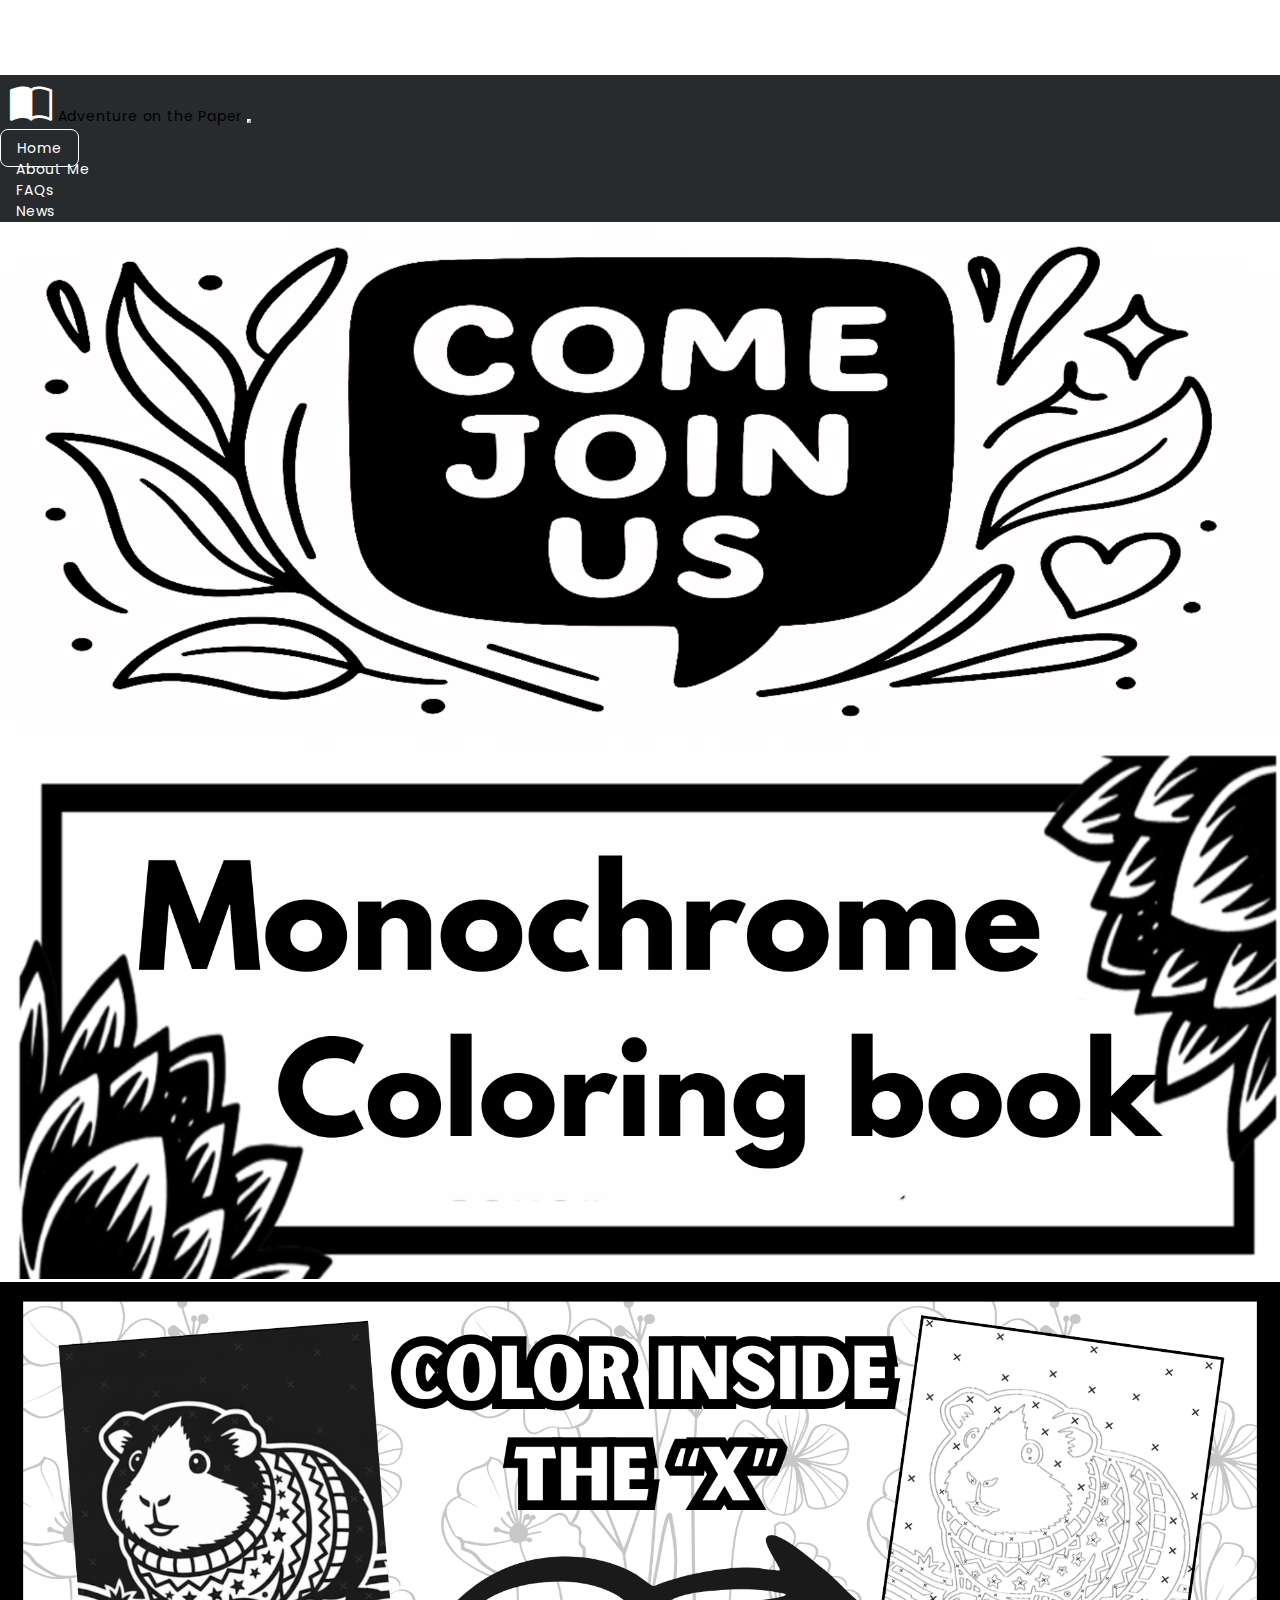
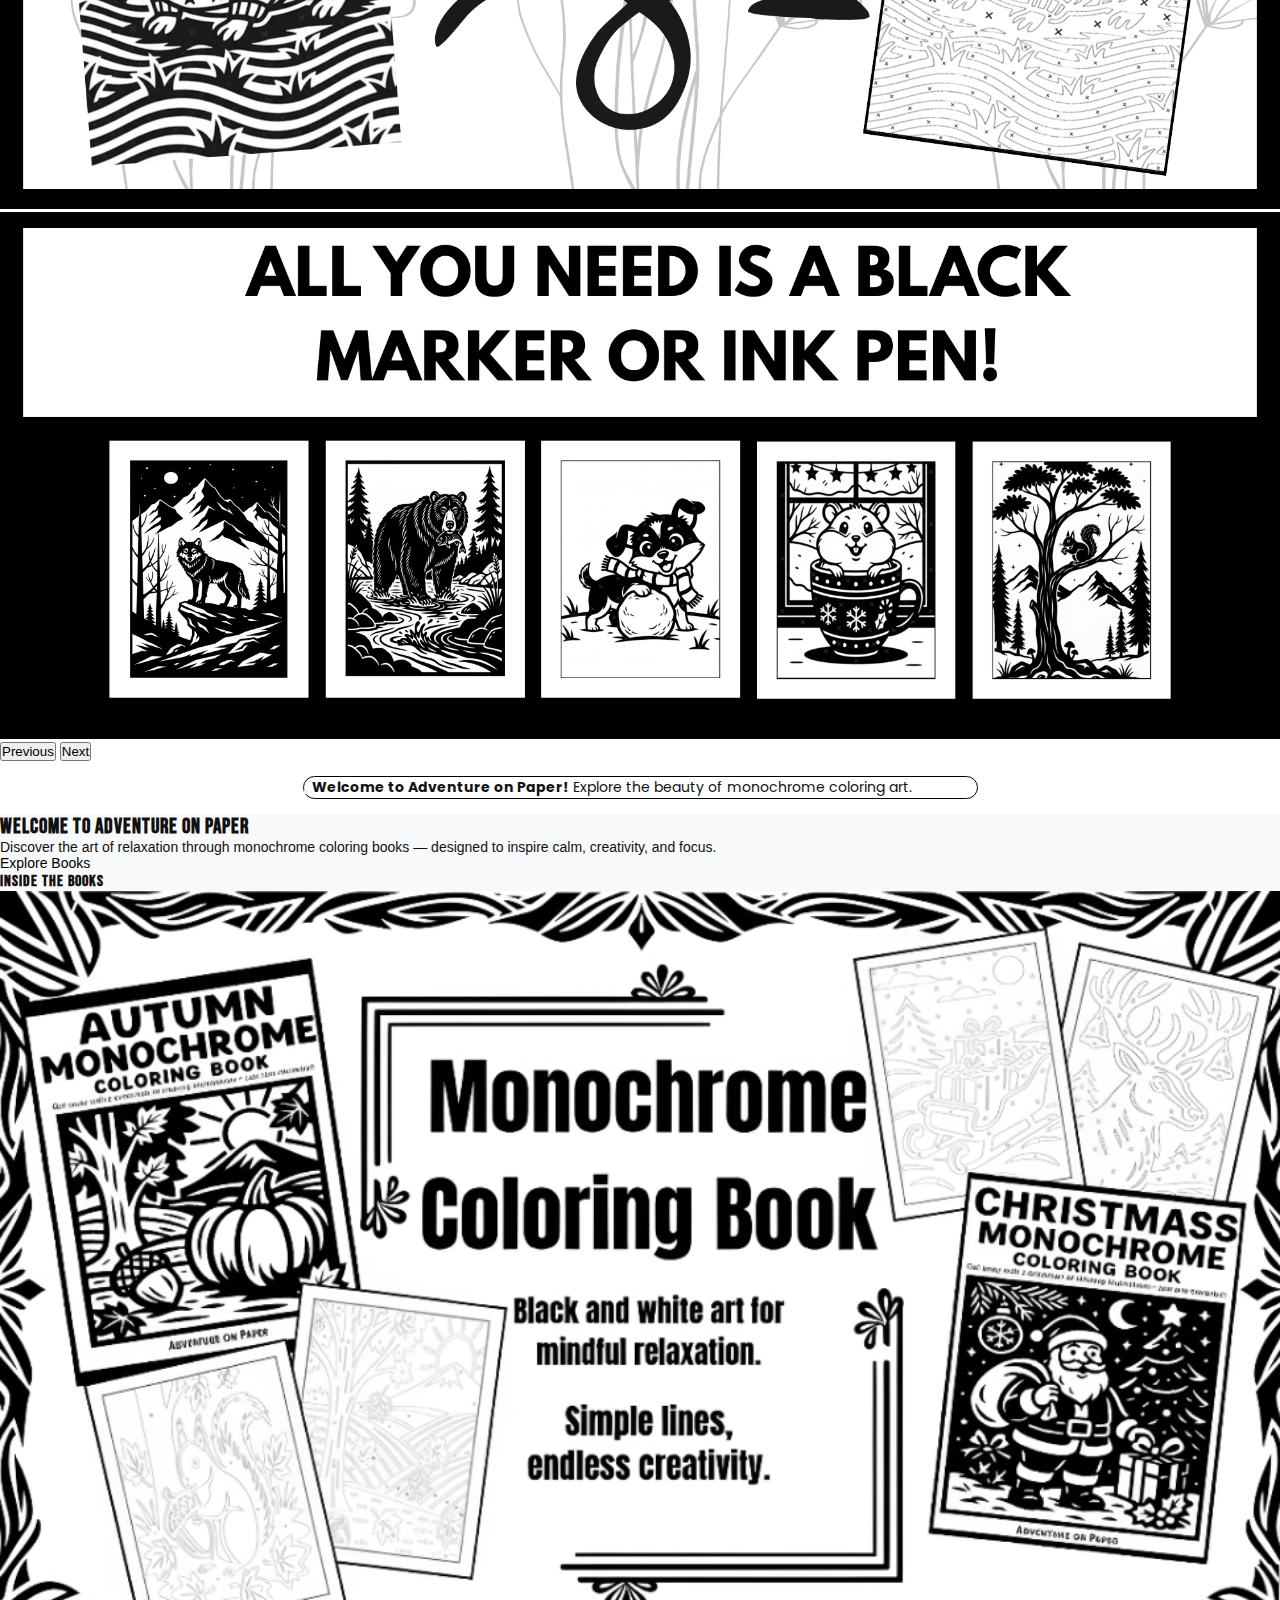
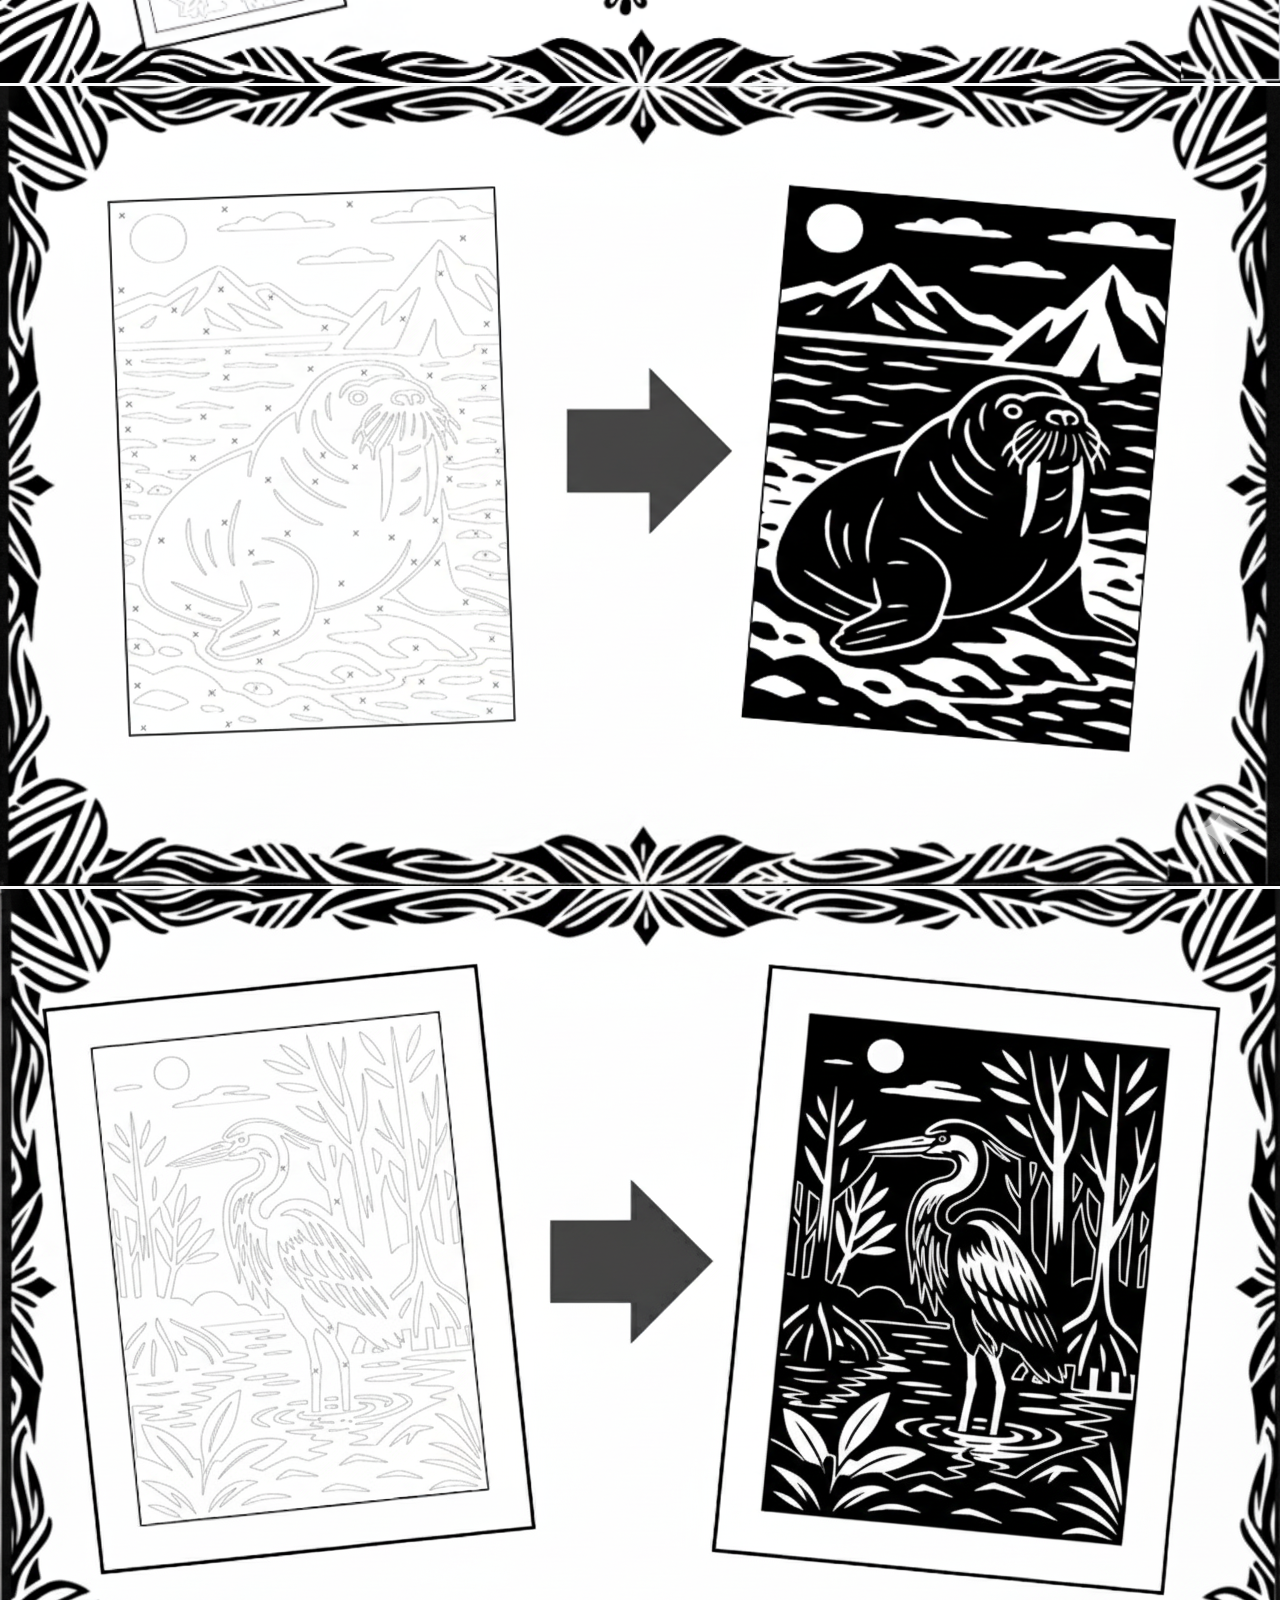
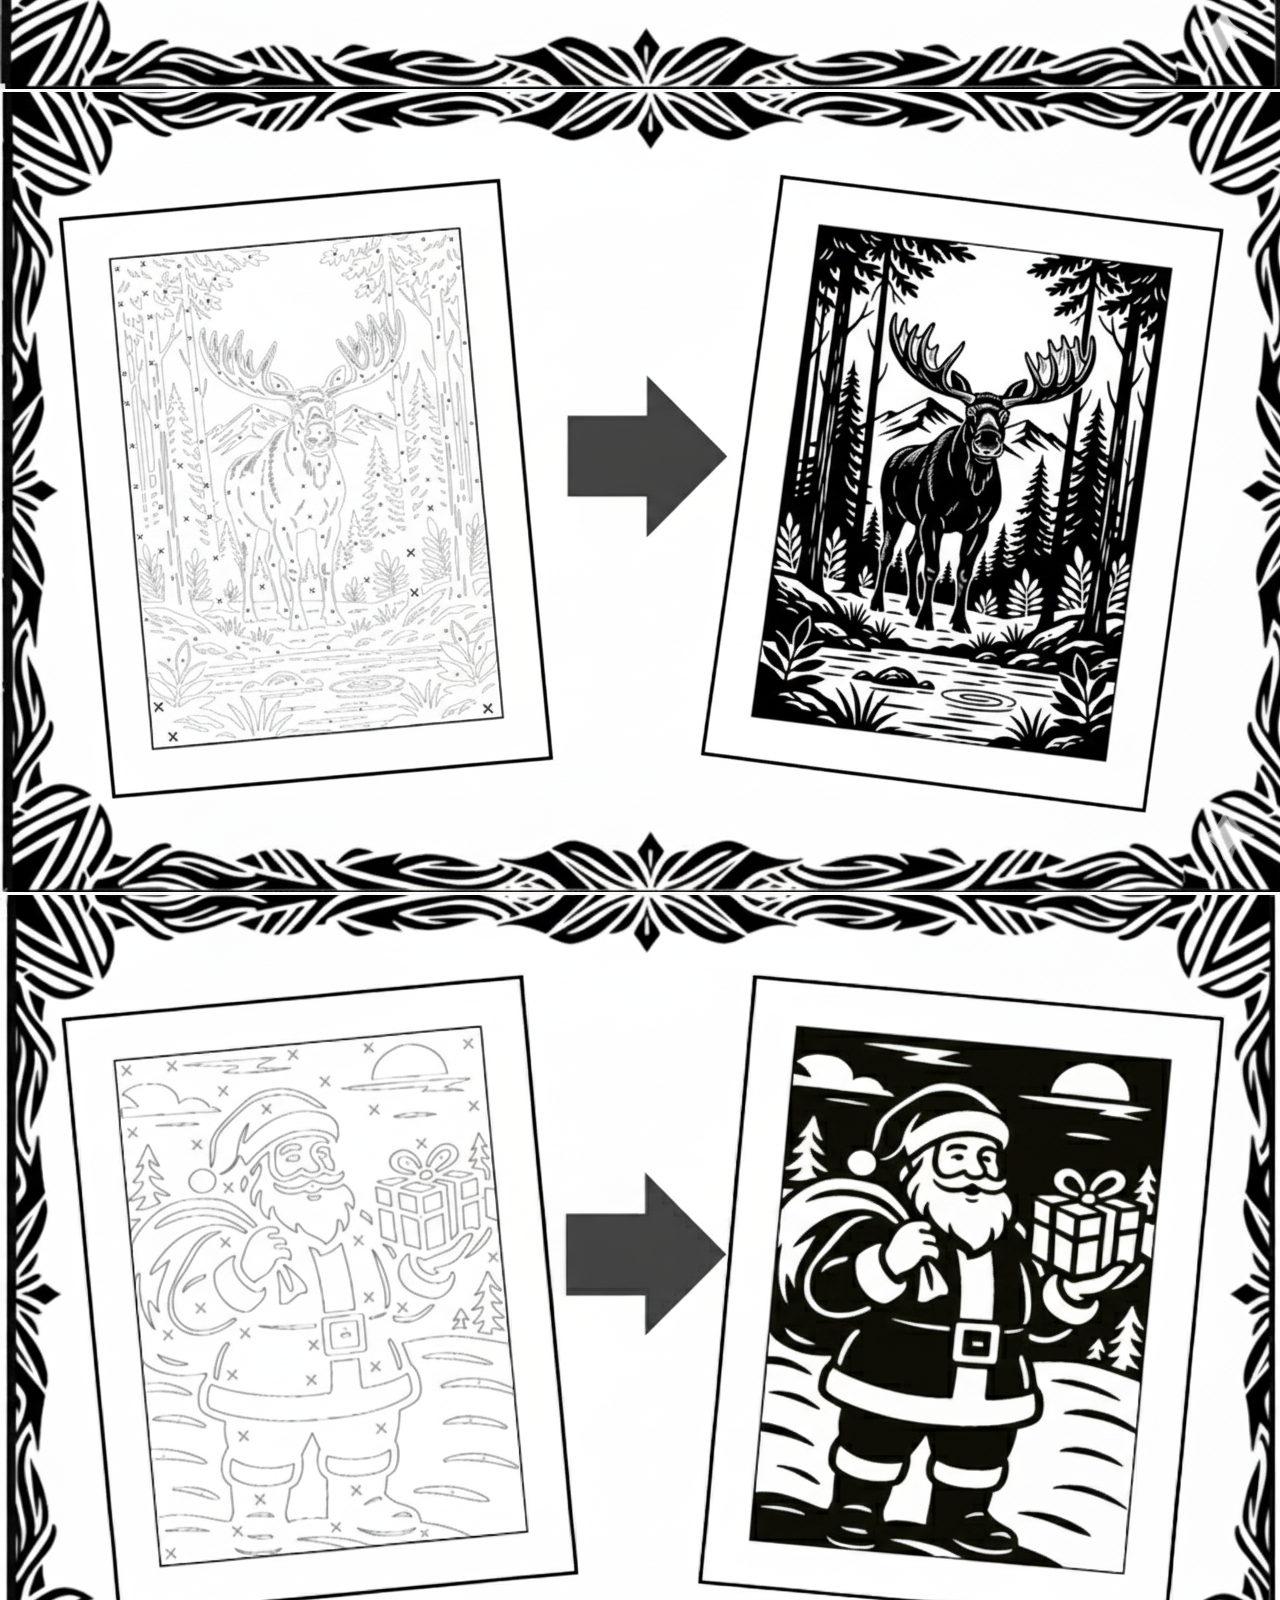
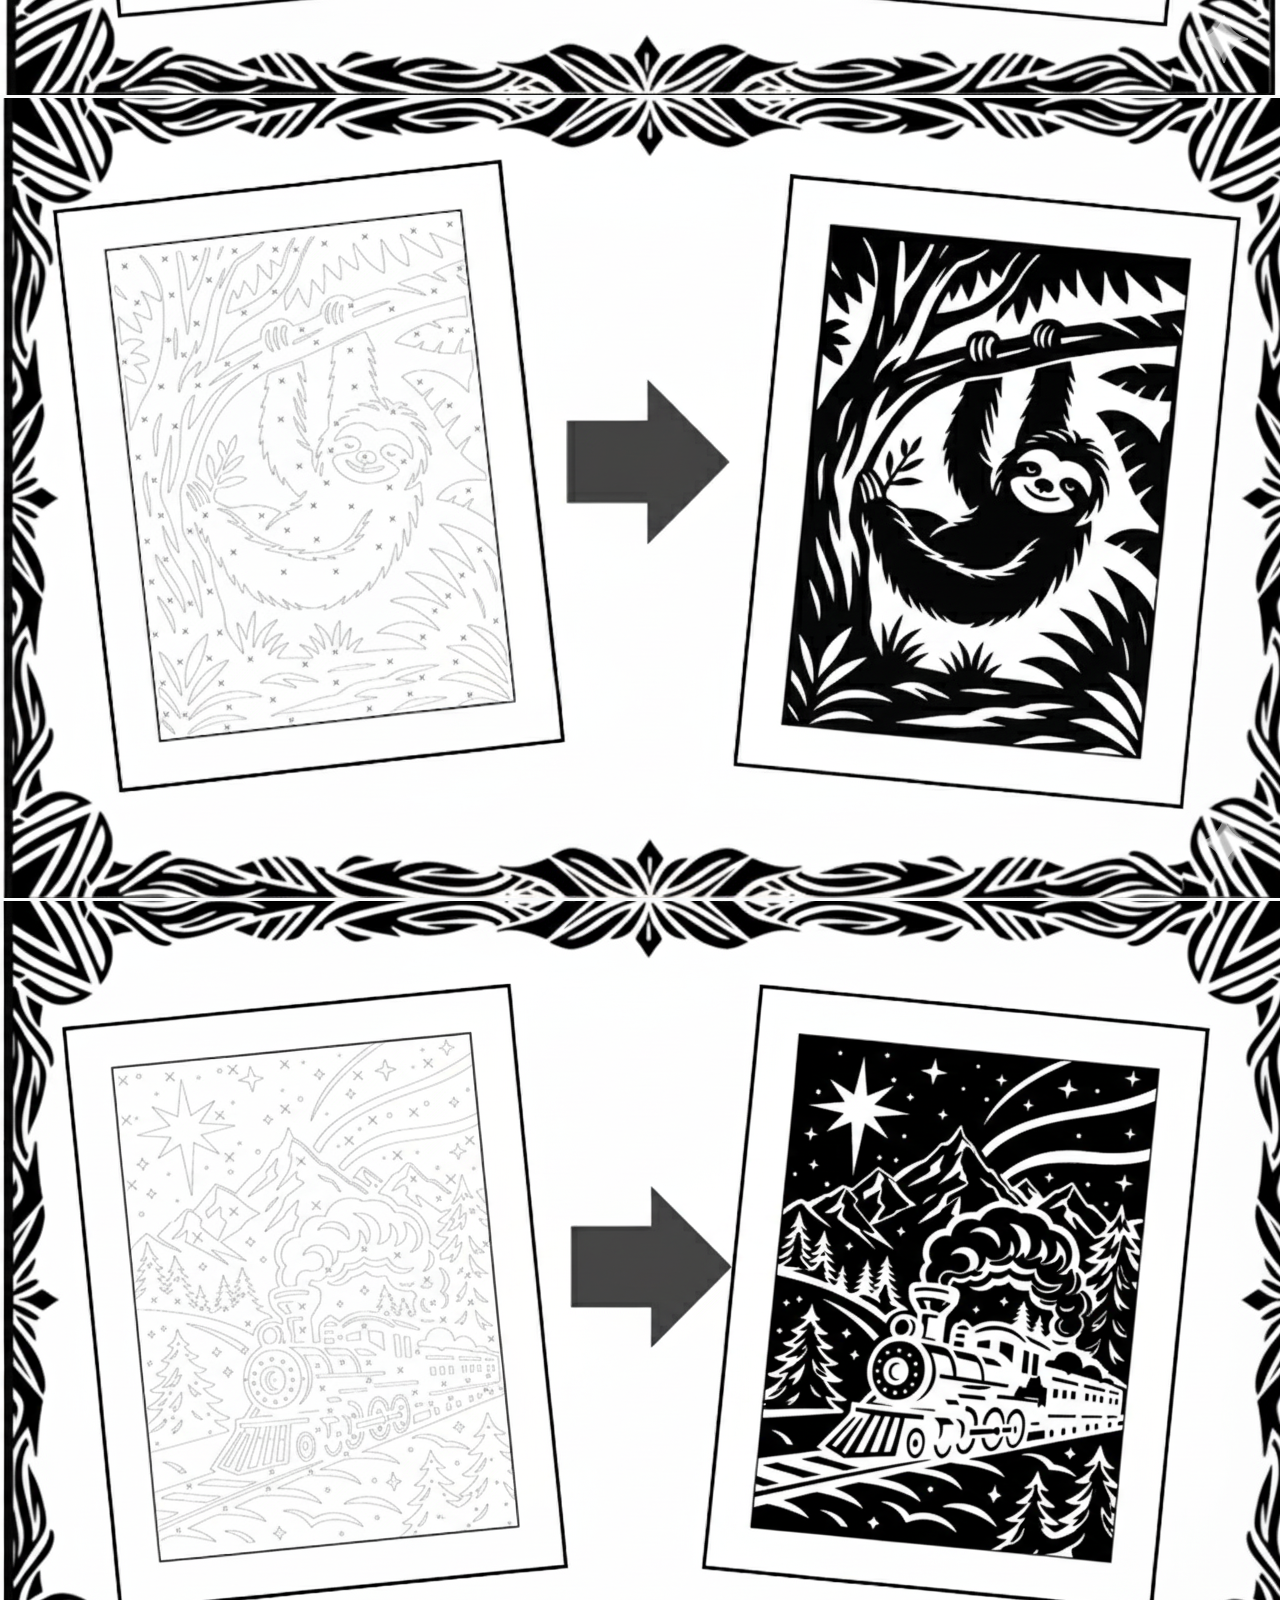
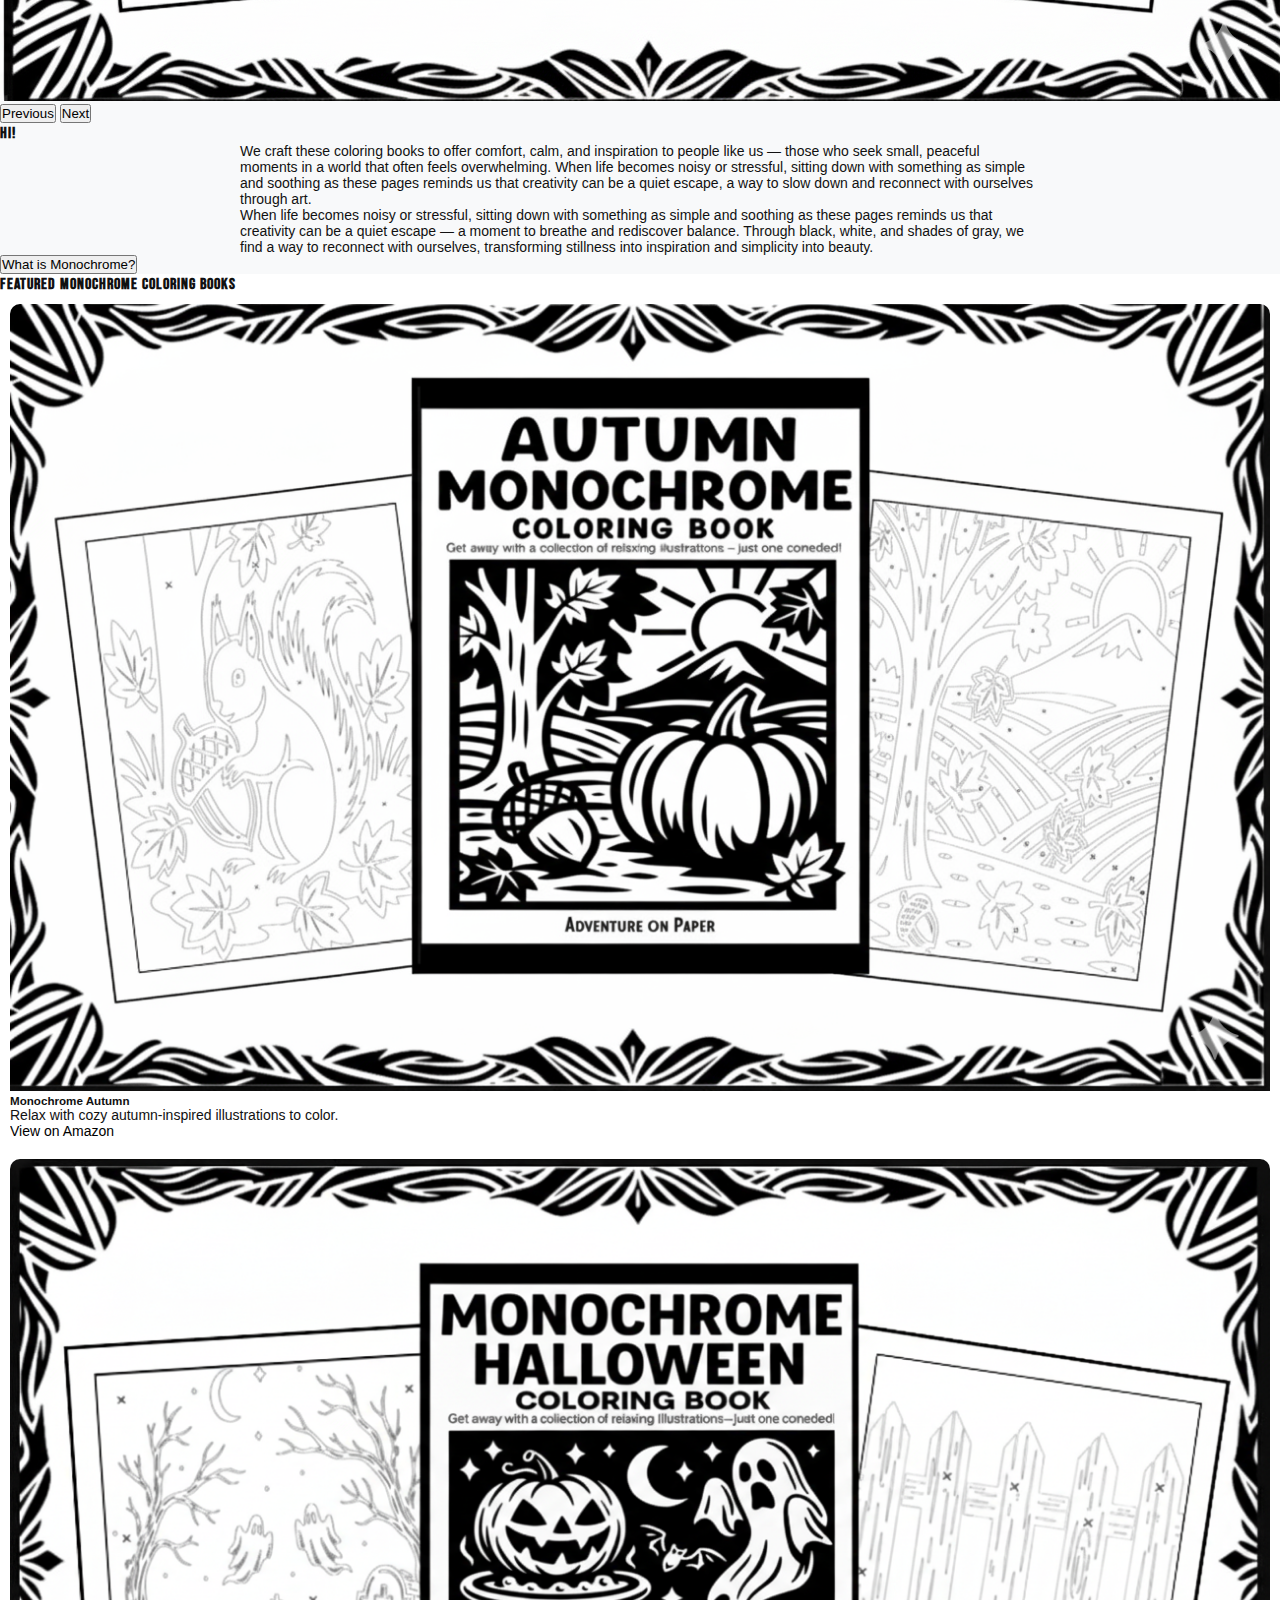
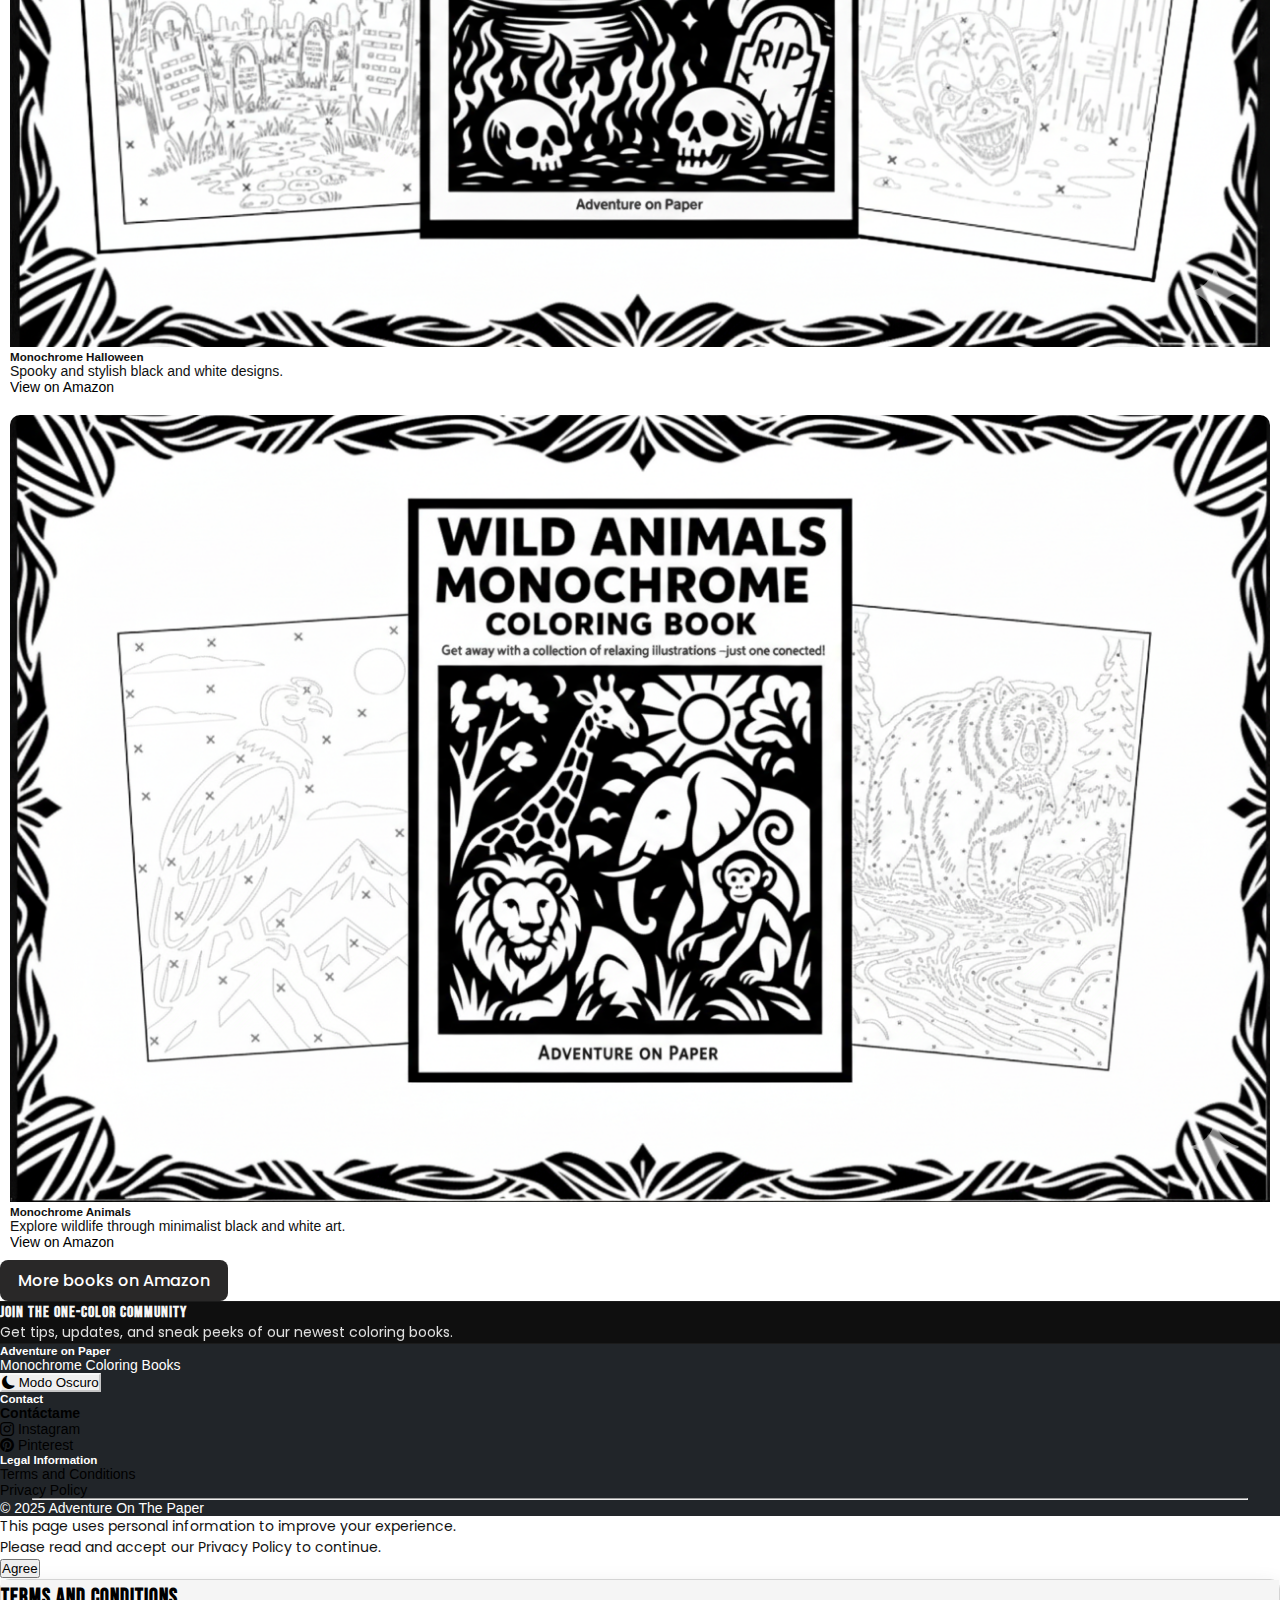
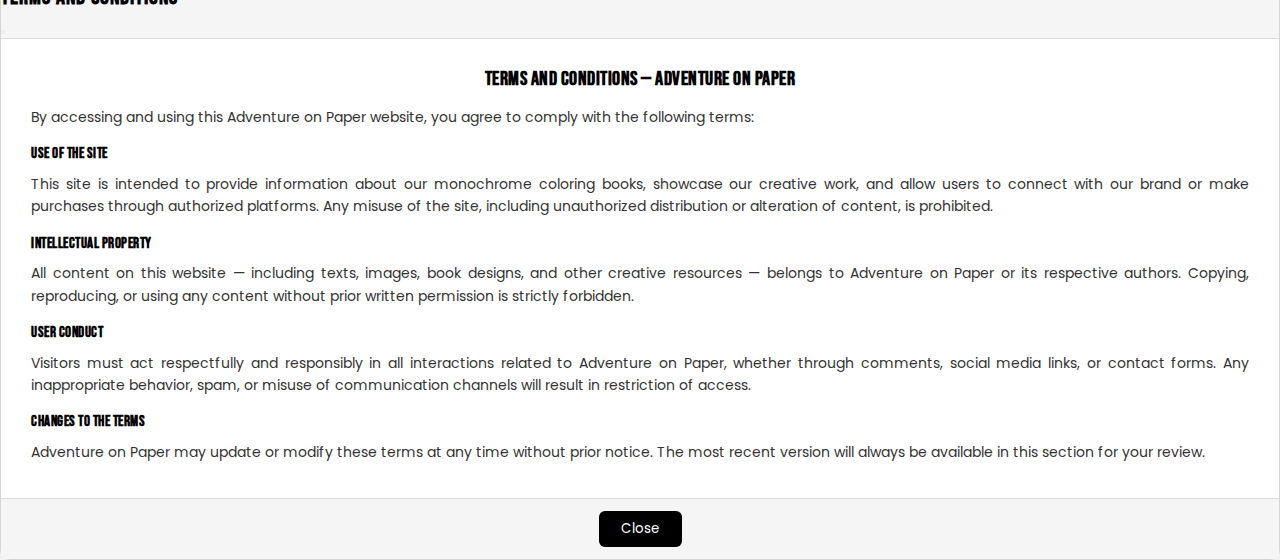
<file: index.html>
<!doctype html>
<html lang="en">

<head>
    <meta charset="utf-8">
    <meta name="viewport" content="width=device-width, initial-scale=1">
    <meta name="description" content="Monochrome coloring books designed to inspire calm, creativity, and focus.">
    <meta name="keywords"
        content="Adventure On the Paper, Amazon, coloring book, monochrome, stress relief, mindfulness, black and white art">
    <meta name="author" content="Adventure on the Paper">
    <title>Adventure on the Paper - Monochrome Books</title>
    <link rel="icon" type="image/x-icon" href="Imagenes/elfavicondelapagina.ico">
    <link href="https://cdn.jsdelivr.net/npm/bootstrap@5.2.3/dist/css/bootstrap.min.css" rel="stylesheet"
        integrity="sha384-rbsA2VBKQhggwzxH7pPCaAqO46MgnOM80zW1RWuH61DGLwZJEdK2Kadq2F9CUG65" crossorigin="anonymous">
    <link rel="stylesheet" href="css/styles.css">
    <link rel="stylesheet" href="https://cdn.jsdelivr.net/npm/bootstrap-icons@1.11.3/font/bootstrap-icons.css">
    <link href="https://fonts.googleapis.com/css2?family=Bebas+Neue&family=Poppins:wght@300;400;600&display=swap"
        rel="stylesheet">
</head>

<body>
    <!-- NAVBAR -->
    <nav class="navbar navbar-expand-lg navbar-dark fixed-top shadow-sm border-bottom border-light">
        <div class="container-fluid">
            <a class="navbar-brand d-flex align-items-center" href="#">
                <i class="bi bi-book-half me-2"></i>
                <span class="brand-text">Adventure on the Paper</span>
            </a>
            <button class="navbar-toggler" type="button" data-bs-toggle="collapse"
                data-bs-target="#navbarSupportedContent" aria-controls="navbarSupportedContent" aria-expanded="false"
                aria-label="Toggle navigation">
                <span class="navbar-toggler-icon"></span>
            </button>
            <!-- Enlaces -->
            <div class="collapse navbar-collapse" id="navbarSupportedContent">
                <ul class="navbar-nav ms-auto mb-2 mb-lg-0 text-uppercase">
                    <li class="nav-item"><a class="nav-link active" href="index.html">Home</a></li>
                    <li class="nav-item"><a class="nav-link" href="AboutMe.html">About Me</a></li>
                    <li class="nav-item"><a class="nav-link" href="FAQs.html">FAQs</a></li>
                    <li class="nav-item"><a class="nav-link" href="news.html">News</a></li>
                </ul>
            </div>
        </div>
    </nav>

    <!-- CORROUSEL -->
    <div id="carouselExampleFade" class="carousel slide carousel-fade" data-bs-ride="carousel">
        <div class="carousel-inner">
            <div class="carousel-item active">
                <img src="imagenes/1Carrusel1.png" class="d-block w-100" alt="...">
            </div>
            <div class="carousel-item">
                <img src="imagenes/1carrusel2.png" class="d-block w-100" alt="...">
            </div>
            <div class="carousel-item">
                <img src="imagenes/1Carrusel3.png" class="d-block w-100" alt="...">
            </div>
            <div class="carousel-item">
                <img src="imagenes/1Carrusel4.png" class="d-block w-100" alt="...">
            </div>
        </div>
        <button class="carousel-control-prev" type="button" data-bs-target="#carouselExampleFade" data-bs-slide="prev">
            <span class="carousel-control-prev-icon" aria-hidden="true"></span>
            <span class="visually-hidden">Previous</span>
        </button>
        <button class="carousel-control-next" type="button" data-bs-target="#carouselExampleFade" data-bs-slide="next">
            <span class="carousel-control-next-icon" aria-hidden="true"></span>
            <span class="visually-hidden">Next</span>
        </button>
    </div>

    <!-- ALERTA -->
    <div class="alert alert-dark alert-dismissible fade show text-center py-2 px-4 position-relative" role="alert"
        style="background-color: #f5f5f5; color: #000; border: 1px solid #000; border-radius: 12px; font-family: 'Poppins', sans-serif; font-size: 14px; max-width: 675px; margin: 15px auto;">
        <button type="button" class="btn-close position-absolute top-50 end-0 translate-middle-y me-3"
            data-bs-dismiss="alert" aria-label="Close" style="font-size: 10px;"></button>
        <strong> Welcome to Adventure on Paper!</strong> Explore the beauty of monochrome coloring art.
    </div>

    <!-- SECCIÓN DE PRESENTACIÓN -->
    <section class="text-center py-5 bg-light">
        <div class="container">
            <h2>Welcome to Adventure on Paper</h2>
            <p class="lead">Discover the art of relaxation through monochrome coloring books — designed to inspire calm,
                creativity, and focus.</p>
            <a href="#libros" class="btn btn-dark mt-3">Explore Books</a>
        </div>
    </section>

    <!-- SECCIÓN GALERÍA + HI FRIEND -->
    <section id="gallery-hi-friend" class="py-5 bg-light">
        <div class="container">
            <div class="row align-items-start g-4">

                <!-- COLUMNA IZQUIERDA: CARRUSEL -->
                <div class="col-12 col-md-6 text-center">
                    <h3 class="mb-4" style="margin-top: 0;">INSIDE THE BOOKS</h3>

                    <div id="galleryCarousel" class="carousel slide mt-2" data-bs-ride="carousel">
                        <div class="carousel-inner rounded shadow">
                            <div class="carousel-item active">
                                <img src="imagenes/2carrusel1.png" class="d-block w-100 rounded shadow" alt="Design 1">
                            </div>
                            <div class="carousel-item">
                                <img src="imagenes/2carrusel2.png" class="d-block w-100 rounded shadow" alt="Design 2">
                            </div>
                            <div class="carousel-item">
                                <img src="imagenes/2carrusel3.png" class="d-block w-100 rounded shadow" alt="Design 3">
                            </div>
                            <div class="carousel-item">
                                <img src="imagenes/2carrusel4.png" class="d-block w-100 rounded shadow" alt="Design 4">
                            </div>
                            <div class="carousel-item">
                                <img src="imagenes/2carrrusel5.png" class="d-block w-100 rounded shadow" alt="Design 5">
                            </div>
                            <div class="carousel-item">
                                <img src="imagenes/2carrusel6.png" class="d-block w-100 rounded shadow" alt="Design 6">
                            </div>
                            <div class="carousel-item">
                                <img src="imagenes/2carrusel7.png" class="d-block w-100 rounded shadow" alt="Design 7">
                            </div>
                        </div>

                        <!-- Controles del carrusel -->
                        <button class="carousel-control-prev" type="button" data-bs-target="#galleryCarousel"
                            data-bs-slide="prev">
                            <span class="carousel-control-prev-icon" aria-hidden="true"></span>
                            <span class="visually-hidden">Previous</span>
                        </button>
                        <button class="carousel-control-next" type="button" data-bs-target="#galleryCarousel"
                            data-bs-slide="next">
                            <span class="carousel-control-next-icon" aria-hidden="true"></span>
                            <span class="visually-hidden">Next</span>
                        </button>
                    </div>
                </div>

                <!-- COLUMNA DERECHA: TEXTO HI FRIEND -->
                <div class="col-12 col-md-6 text-center">
                    <h3 class="mb-3" style="margin-top: 0;">HI!</h3>

                    <p class="lead" style="max-width:800px; margin:auto;">
                        We craft these coloring books to offer comfort, calm, and inspiration to people like us — those
                        who seek small, peaceful moments in a world that often feels overwhelming. When life becomes
                        noisy or stressful, sitting down with something as simple and soothing as these pages reminds us
                        that creativity can be a quiet escape, a way to slow down and reconnect with ourselves through
                        art.
                    </p>
                    <p class="lead" style="max-width:800px; margin:auto;">
                        When life becomes noisy or stressful, sitting down with something as simple and soothing as
                        these pages reminds us that creativity can be a quiet escape — a moment to breathe and
                        rediscover balance. Through black, white, and shades of gray, we find a way to reconnect with
                        ourselves, transforming stillness into inspiration and simplicity into beauty.
                    </p>

                    <div class="mt-3">
                        <button type="button" class="btn btn-outline-dark" data-bs-toggle="popover"
                            data-bs-placement="bottom" title="What is Monochrome Art?"
                            data-bs-content="Monochrome art uses only black, white, and grayscale to emphasize contrast, shape and texture."
                            data-bs-trigger="focus">
                            What is Monochrome?
                        </button>
                    </div>
                </div>

            </div>
        </div>
    </section>

    <!-- LIBROS -->
    <div id="libros">
        <div class="container-md p-5">
            <div class="row pt-5">
                <h3 class="text-center pb-5 pt-5 h1">Featured Monochrome Coloring Books</h3>
            </div>
            <div class="row">
                <div class="col-12 col-md-4 mb-4">
                    <div class="card h-100 shadow-sm card-border">
                        <a href="https://www.amazon.com/dp/B0FN8GRDV5" target="_blank">
                            <img src="imagenes/otoño libro.png" class="card-img-top img-fluid" alt="Libro de Otoño">
                        </a>
                        <div class="card-body">
                            <h5 class="card-title">Monochrome Autumn</h5>
                            <p class="card-text">Relax with cozy autumn-inspired illustrations to color.</p>
                            <a href="https://www.amazon.com/Autumn-Monochrome-Coloring-Book-Relaxation/dp/B0FRSVXGT3/ref=sr_1_1?crid=2J6M1Y2R1DUCC&dib=eyJ2IjoiMSJ9.tkvAdWlOiQ0P5TpoBY1tAISdkHqL7SA3Vxzj1gzVXM-8IBn0fZyJKE9tx-1xtMy7pe85qAy56eDelnU6jySngpleVbBYBZIIyaJyrTeutgyQPK7tCMHvgBg-sbxLtXzn.B7D-QdPpkkL5IlbjmX9284MCXWOBdGxONTYvTRr9nGk&dib_tag=se&keywords=Autumn+Monochrome+Coloring+Book%3A+Still+and+Slow+Monochrome+Fall+Coloring+Book&qid=1762118486&s=books&sprefix=autumn+monochrome+coloring+book+still+and+slow+monochrome+fall+coloring+book%2Cstripbooks-intl-ship%2C238&sr=1-1"
                                target="_blank" class="btn btn-dark btn-sm">View on
                                Amazon</a>
                        </div>
                    </div>
                </div>
                <div class="col-12 col-md-4 mb-4">
                    <div class="card h-100 shadow-sm card-border">
                        <a href="https://www.amazon.com/dp/B0FN8GRDV5?ref=emc_s_m_5_i_atc" target="_blank">
                            <img src="imagenes/Libro Halloween2.png" class="card-img-top img-fluid"
                                alt="Libro de Halloween">
                        </a>
                        <div class="card-body">
                            <h5 class="card-title">Monochrome Halloween</h5>
                            <p class="card-text">Spooky and stylish black and white designs.</p>
                            <a href="https://www.amazon.com/dp/B0FN8GRDV5?ref=emc_s_m_5_i_atc" target="_blank"
                                class="btn btn-dark btn-sm">View on
                                Amazon</a>
                        </div>
                    </div>
                </div>

                <div class="col-12 col-md-4 mb-4">
                    <div class="card h-100 shadow-sm card-border">
                        <a href="https://www.amazon.com/dp/B0FNK765ST" target="_blank">
                            <img src="imagenes/Libro Animales Salvajes (2).png" class="card-img-top img-fluid"
                                alt="Libro de Animales">
                        </a>
                        <div class="card-body">
                            <h5 class="card-title">Monochrome Animals</h5>
                            <p class="card-text">Explore wildlife through minimalist black and white art.</p>
                            <a href="https://www.amazon.com/dp/B0FNK765ST" target="_blank"
                                class="btn btn-dark btn-sm">View on
                                Amazon</a>
                        </div>
                    </div>
                </div>
            </div>
            <div class="row">
                <div class="col text-center">
                    <a href="https://www.amazon.com/dp/B0FQM62Q9M?binding=paperback&ref=dbs_dp_sirpi" target="_blank"
                        rel="noopener noreferrer" class="amazon-btn">
                        More books on Amazon
                    </a>
                </div>
            </div>
        </div>
    </div>

    <!-- JOIN THE COMMUNITY -->
    <section id="community" class="py-5 text-center bg-dark text-white">
        <div class="container">
            <h3>Join the One-Color Community</h3>
            <p class="lead mt-3">Get tips, updates, and sneak peeks of our newest coloring books.</p>
        </div>
    </section>
    <!-- FOOTER -->
    <footer class="bg-dark text-white py-5 mt-5">
        <div class="container text-center text-md-start">
            <div class="row g-4">

                <div class="col-md-4 d-flex flex-column align-items-center align-items-md-start">
                    <h5 class="mb-2 fw-bold">Adventure on Paper</h5>
                    <p class="mb-3 text-secondary">Monochrome Coloring Books</p>

                    <button id="theme-toggle"
                        class="btn btn-outline-light btn-sm d-flex align-items-center gap-2 btn-theme-toggle"
                        aria-label="Cambiar tema">
                        <i class="bi bi-moon-fill" id="theme-icon"></i>
                        <span class="d-none d-md-inline">Modo Oscuro</span>
                    </button>
                </div>
                <div class="col-md-4">
                    <h5 class="mb-2">Contact</h5>
                    <ul class="list-unstyled mb-0">
                        <li class="mb-1">
                            <a href="mailto:youremail@example.com" class="text-white text-decoration-none">
                                <strong>Contáctame</strong>
                            </a>
                        </li>
                        <li>
                            <a href="https://www.instagram.com/adventureonpaper" target="_blank" rel="noopener"
                                class="text-white text-decoration-none">
                                <i class="bi bi-instagram"></i> Instagram
                            </a>
                        </li>
                        <li>
                            <a href="https://es.pinterest.com/colornaturebooks01/" target="_blank" rel="noopener"
                                class="text-white text-decoration-none">
                                <i class="bi bi-pinterest"></i> Pinterest
                            </a>
                        </li>
                    </ul>
                </div>

                <div class="col-md-4">
                    <h5 class="mb-2">Legal Information</h5>
                    <ul class="list-unstyled mb-0">
                        <li class="mb-1">
                            <a href="#" class="text-white text-decoration-none" data-bs-toggle="modal"
                                data-bs-target="#termsModal">
                                Terms and Conditions
                            </a>
                        </li>
                        <li>
                            <a href="privacy.html" class="text-white text-decoration-none">
                                Privacy Policy
                            </a>
                        </li>
                    </ul>
                </div>

            </div>
            <hr class="border-light my-4">
            <div class="small text-center">© 2025 Adventure On The Paper</div>
        </div>
    </footer>

    <!-- MODAL DE PRIVACY POLICY -->
    <div class="modal fade" id="privacyModal" tabindex="-1" aria-hidden="true">
        <div class="modal-dialog modal-dialog-centered">
            <div class="modal-content border-0 shadow text-center" style="font-family: 'Poppins', sans-serif;">

                <div class="modal-body py-4">
                    <p class="mb-4">
                        This page uses personal information to improve your experience.<br>
                        Please read and accept our Privacy Policy to continue.
                    </p>
                    <button type="button" class="btn btn-dark px-4" data-bs-dismiss="modal">Agree</button>
                </div>

            </div>
        </div>
    </div>

    <!-- MODAL: TERMINOS Y CONDICIONES -->
    <div class="modal fade" id="termsModal" tabindex="-1" aria-labelledby="termsModalLabel" aria-hidden="true">
        <div class="modal-dialog modal-lg modal-dialog-centered modal-dialog-scrollable">
            <div class="modal-content">
                <div class="modal-header">
                    <h5 class="modal-title" id="termsModalLabel">Terms and conditions</h5>
                    <button type="button" class="btn-close" data-bs-dismiss="modal" aria-label="Close"></button>
                </div>

                <div class="modal-body text-start">
                    <h5 class="mb-3">Terms and Conditions — Adventure on Paper</h5>

                    <p>By accessing and using this Adventure on Paper website, you agree to comply with the following
                        terms:</p>

                    <h6 class="mt-3">Use of the Site</h6>
                    <p>
                        This site is intended to provide information about our monochrome coloring books, showcase our
                        creative work,
                        and allow users to connect with our brand or make purchases through authorized platforms. Any
                        misuse of the site,
                        including unauthorized distribution or alteration of content, is prohibited.
                    </p>

                    <h6 class="mt-3">Intellectual Property</h6>
                    <p>
                        All content on this website — including texts, images, book designs, and other creative
                        resources — belongs to
                        Adventure on Paper or its respective authors. Copying, reproducing, or using any content without
                        prior written
                        permission is strictly forbidden.
                    </p>

                    <h6 class="mt-3">User Conduct</h6>
                    <p>
                        Visitors must act respectfully and responsibly in all interactions related to Adventure on
                        Paper, whether through
                        comments, social media links, or contact forms. Any inappropriate behavior, spam, or misuse of
                        communication
                        channels will result in restriction of access.
                    </p>

                    <h6 class="mt-3">Changes to the Terms</h6>
                    <p>
                        Adventure on Paper may update or modify these terms at any time without prior notice. The most
                        recent version
                        will always be available in this section for your review.
                    </p>
                </div>

                <div class="modal-footer">
                    <button type="button" class="btn btn-dark" data-bs-dismiss="modal">Close</button>
                </div>
            </div>
        </div>
    </div>

    <!-- Iconos Bootstrap -->
    <link rel="stylesheet" href="https://cdn.jsdelivr.net/npm/bootstrap-icons@1.11.3/font/bootstrap-icons.min.css">
    <script src="https://cdn.jsdelivr.net/npm/bootstrap@5.2.3/dist/js/bootstrap.bundle.min.js"
        integrity="sha384-kenU1KFdBIe4zVF0s0G1M5b4hcpxyD9F7jL+jjXkk+Q2h455rYXK/7HAuoJl+0I4"
        crossorigin="anonymous"></script>
    <script src="js/scripts.js"></script>
</body>

</html>
</file>
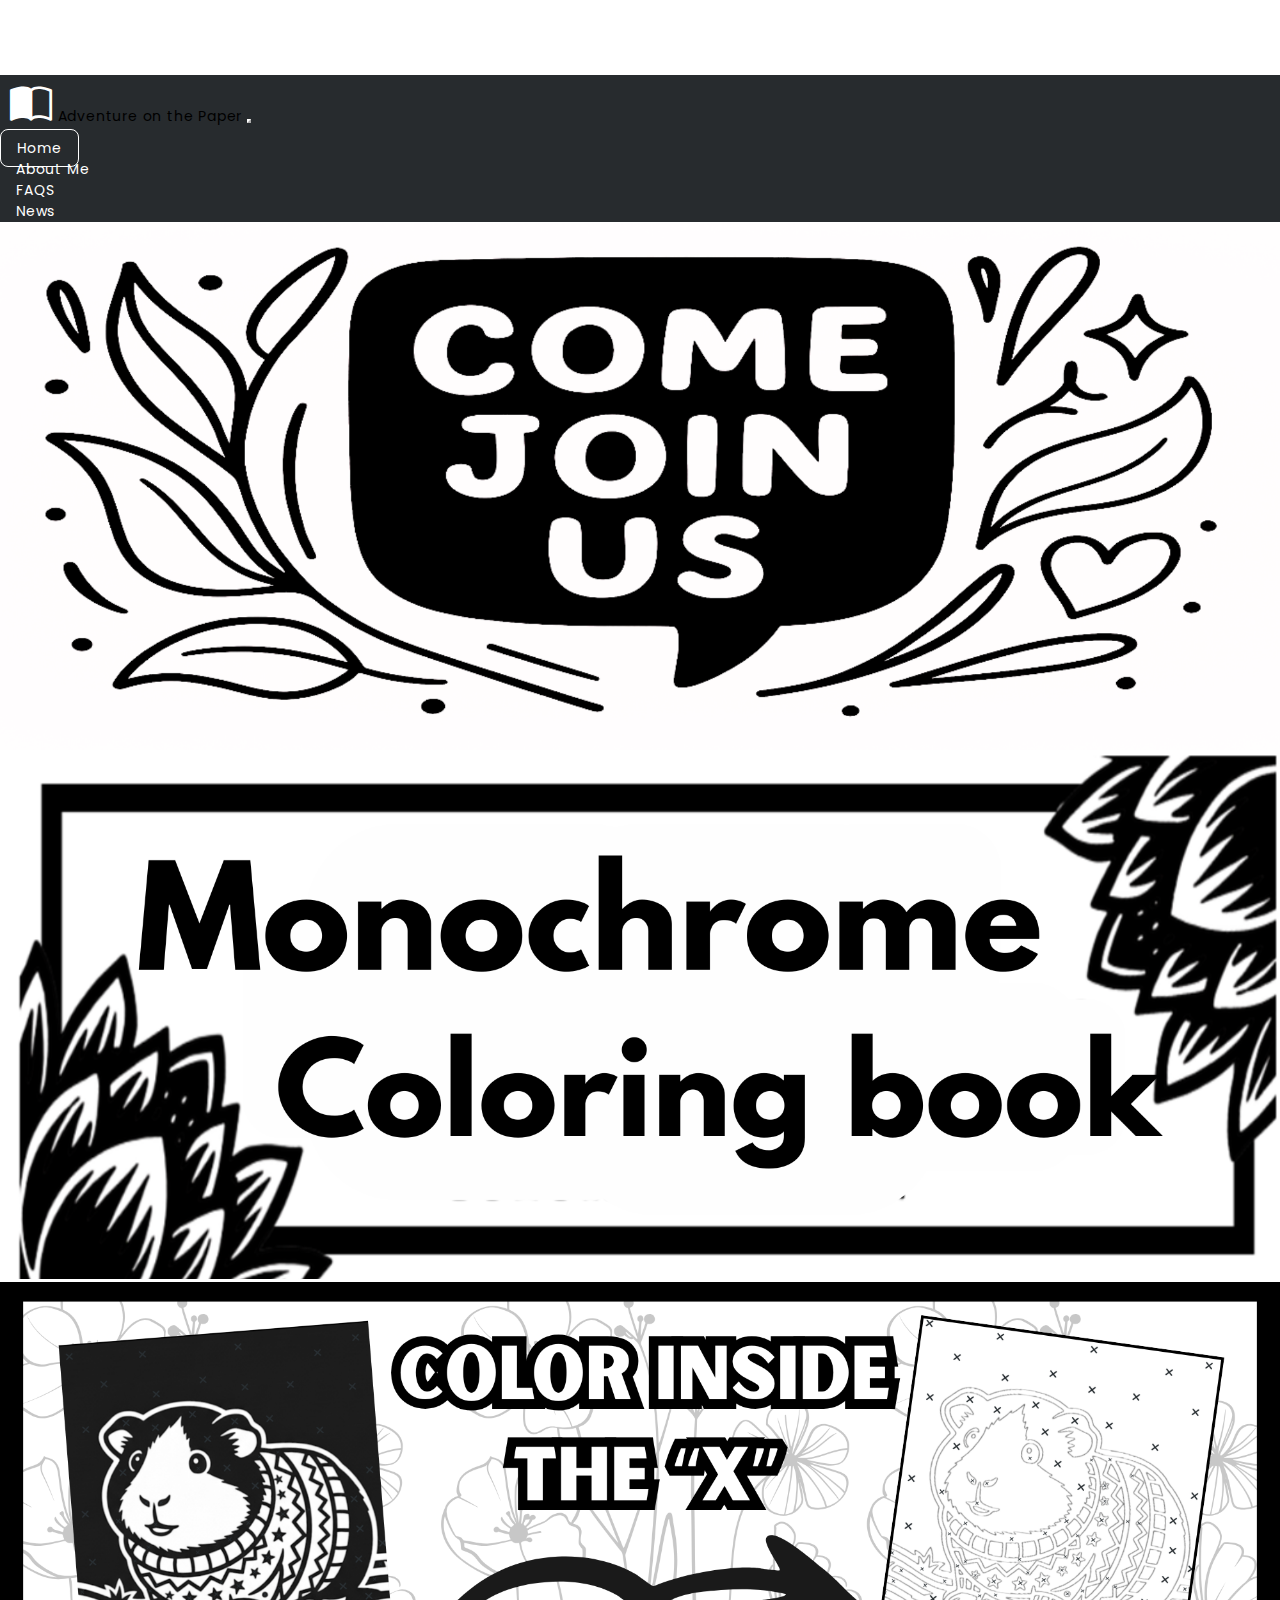
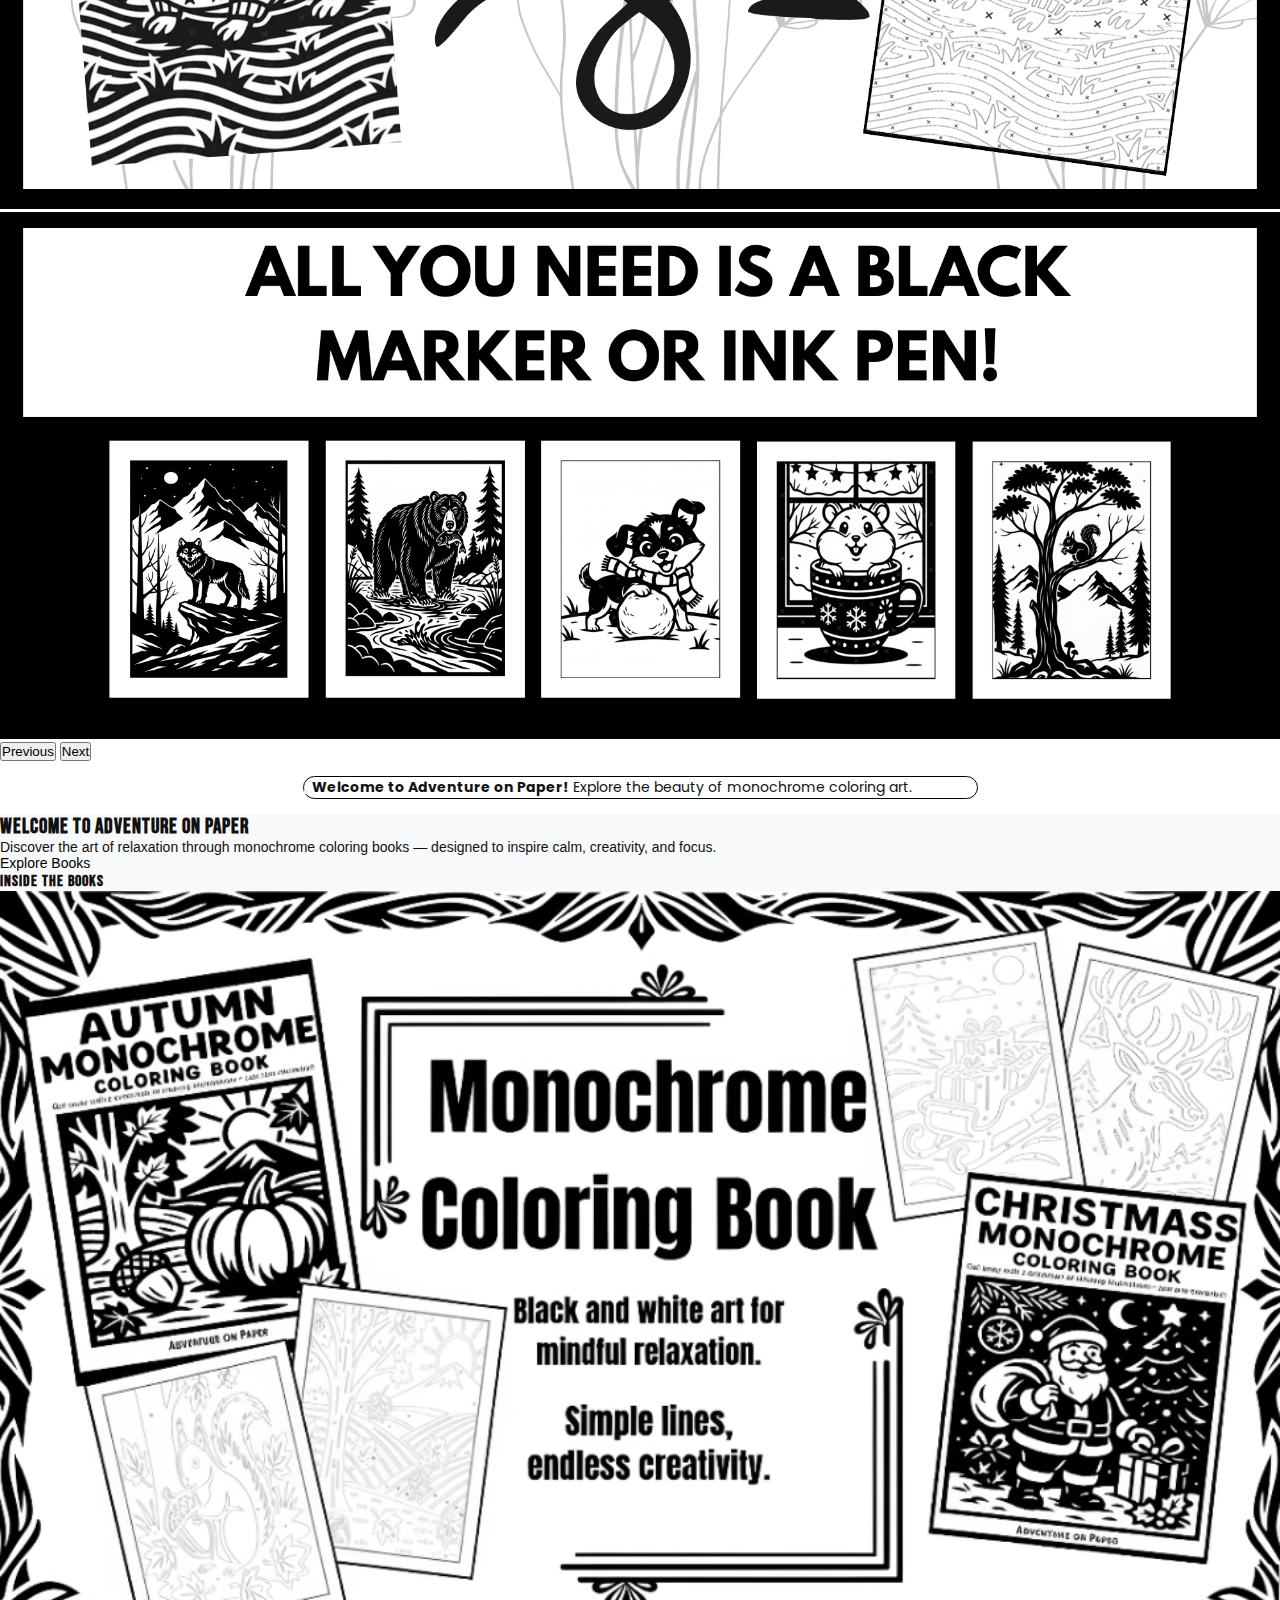
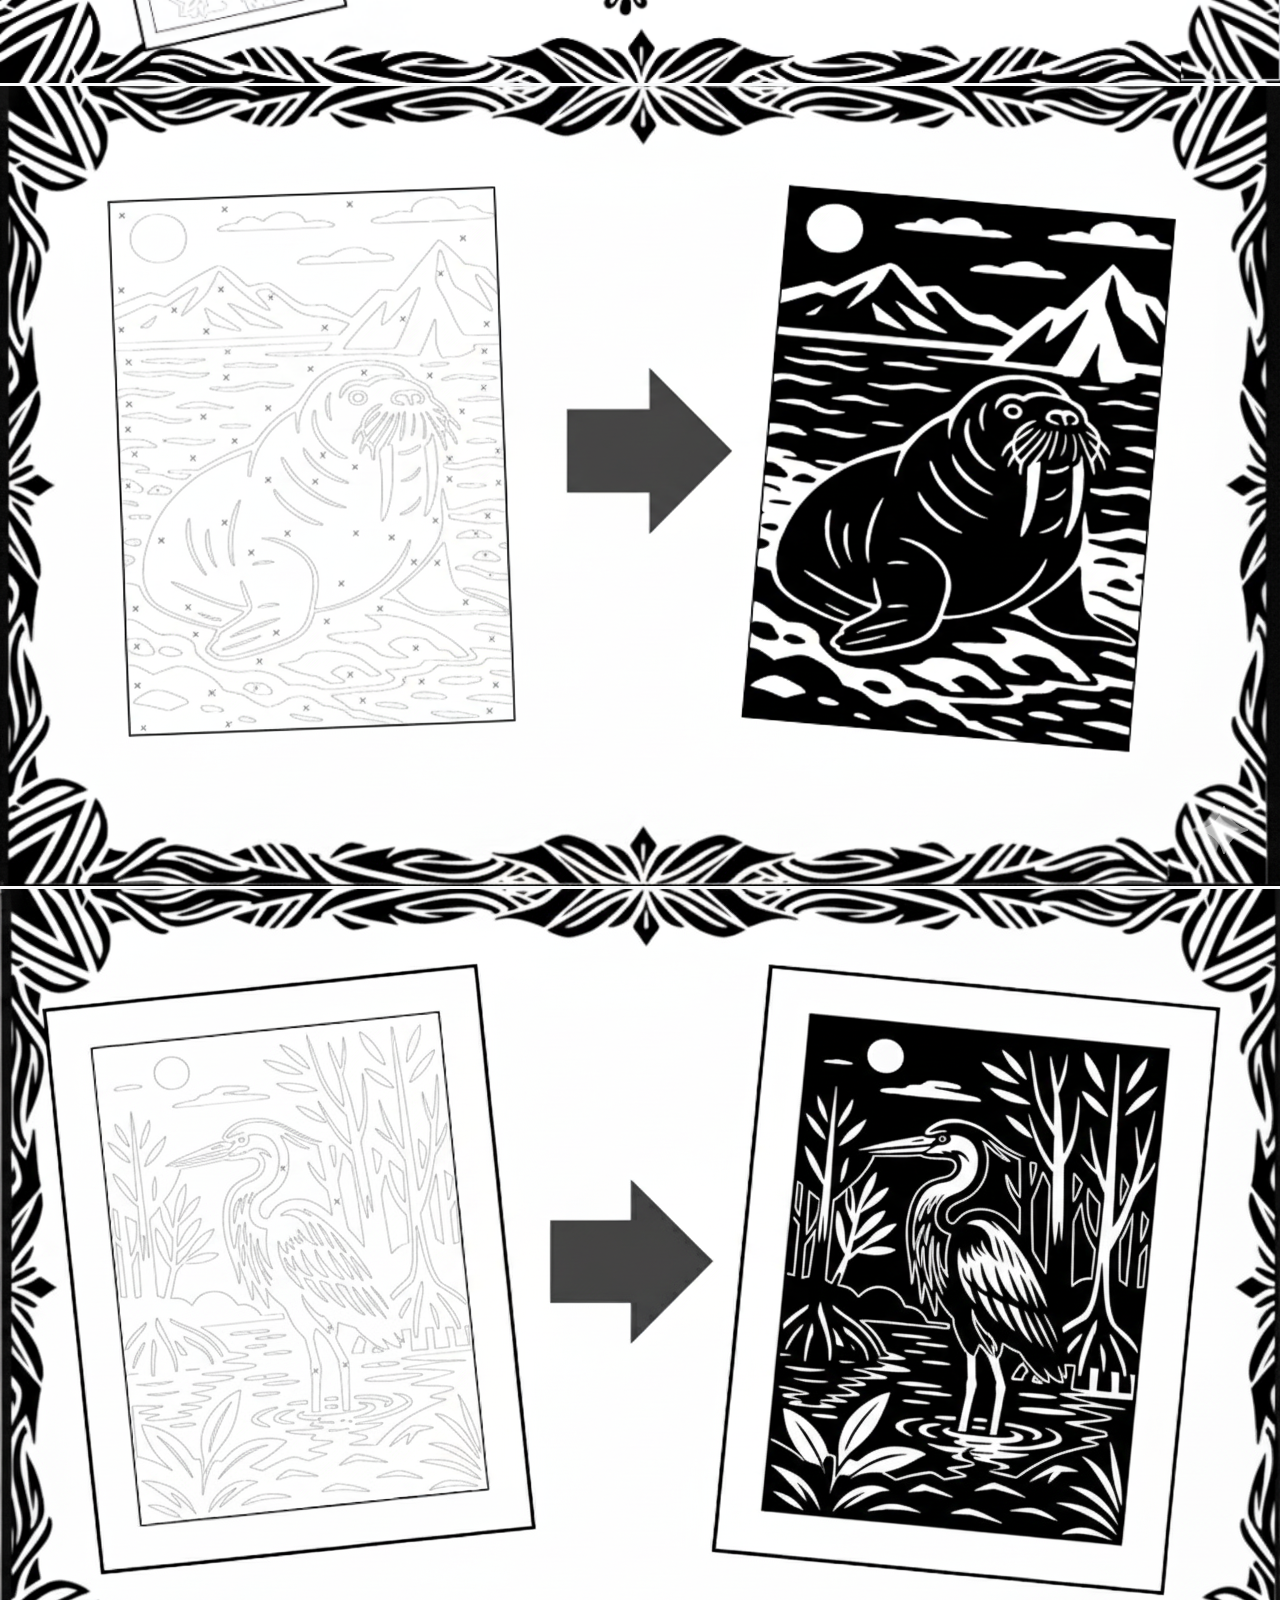
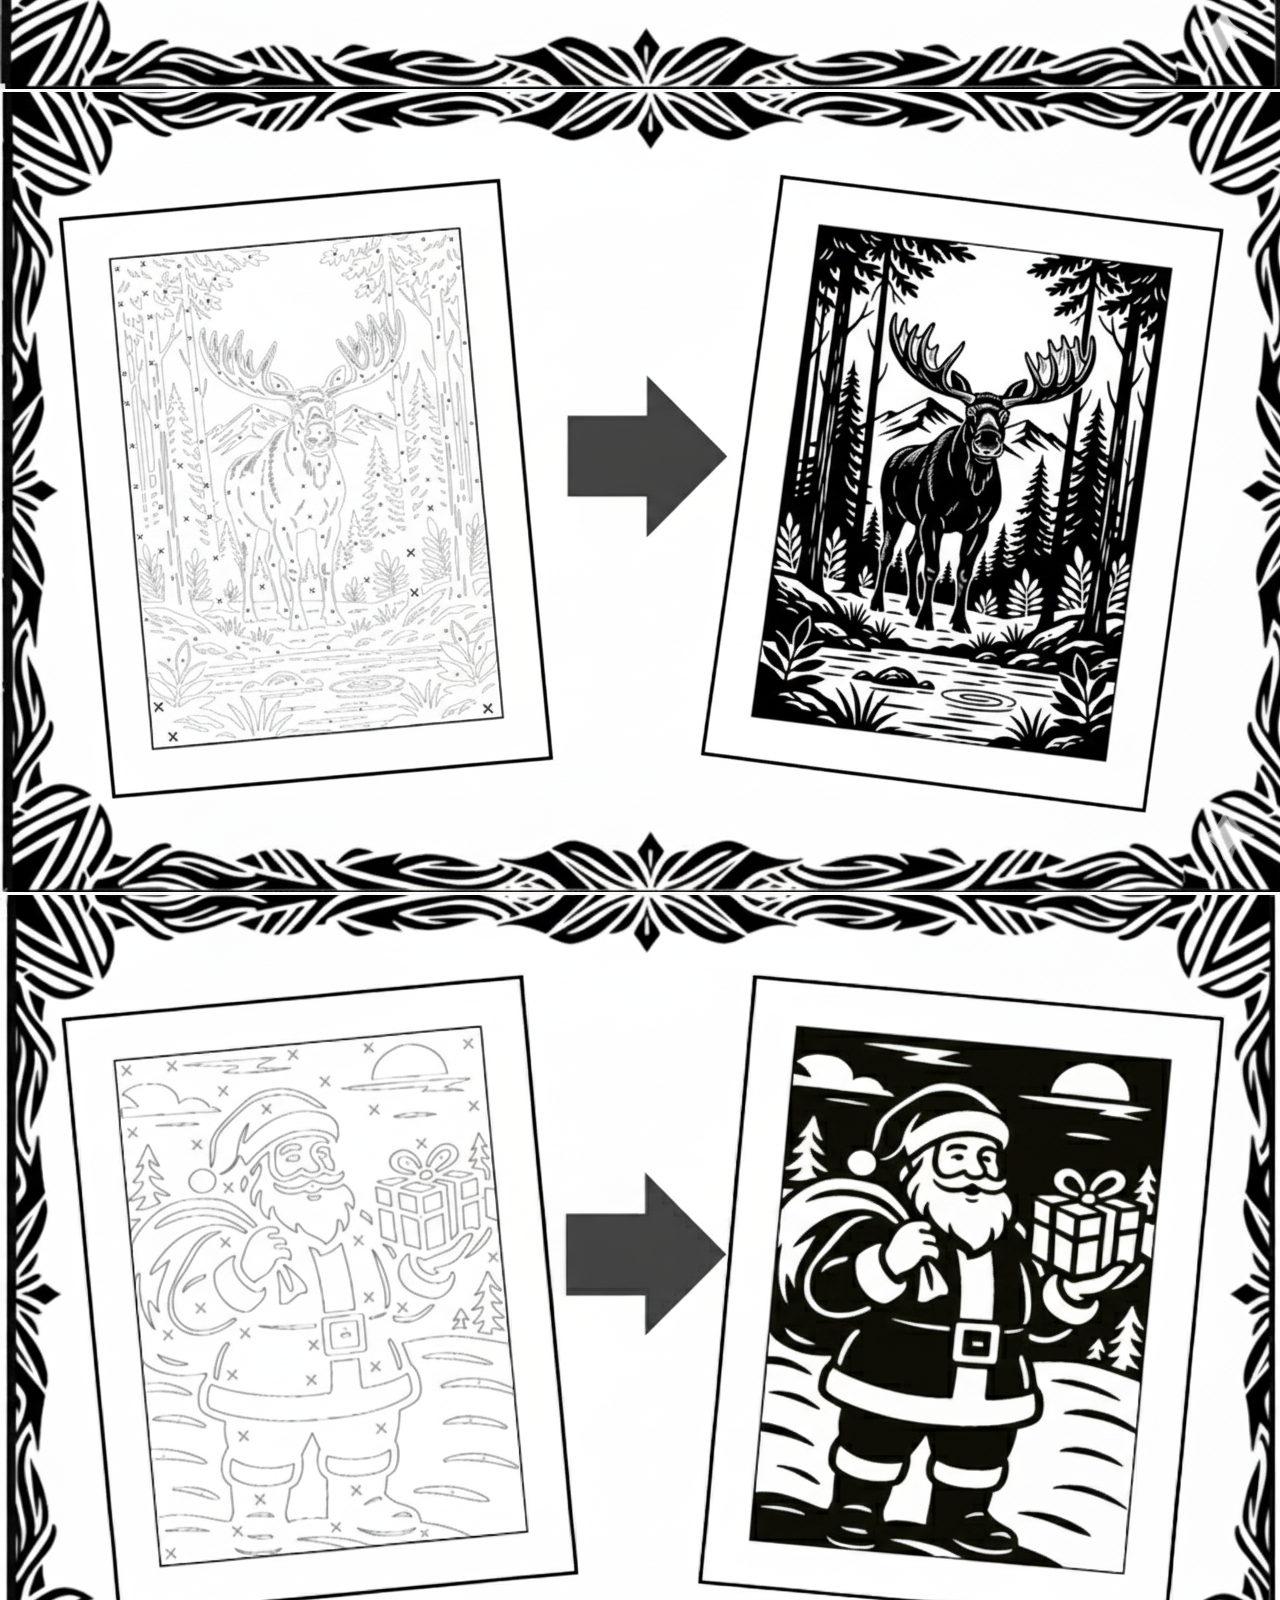
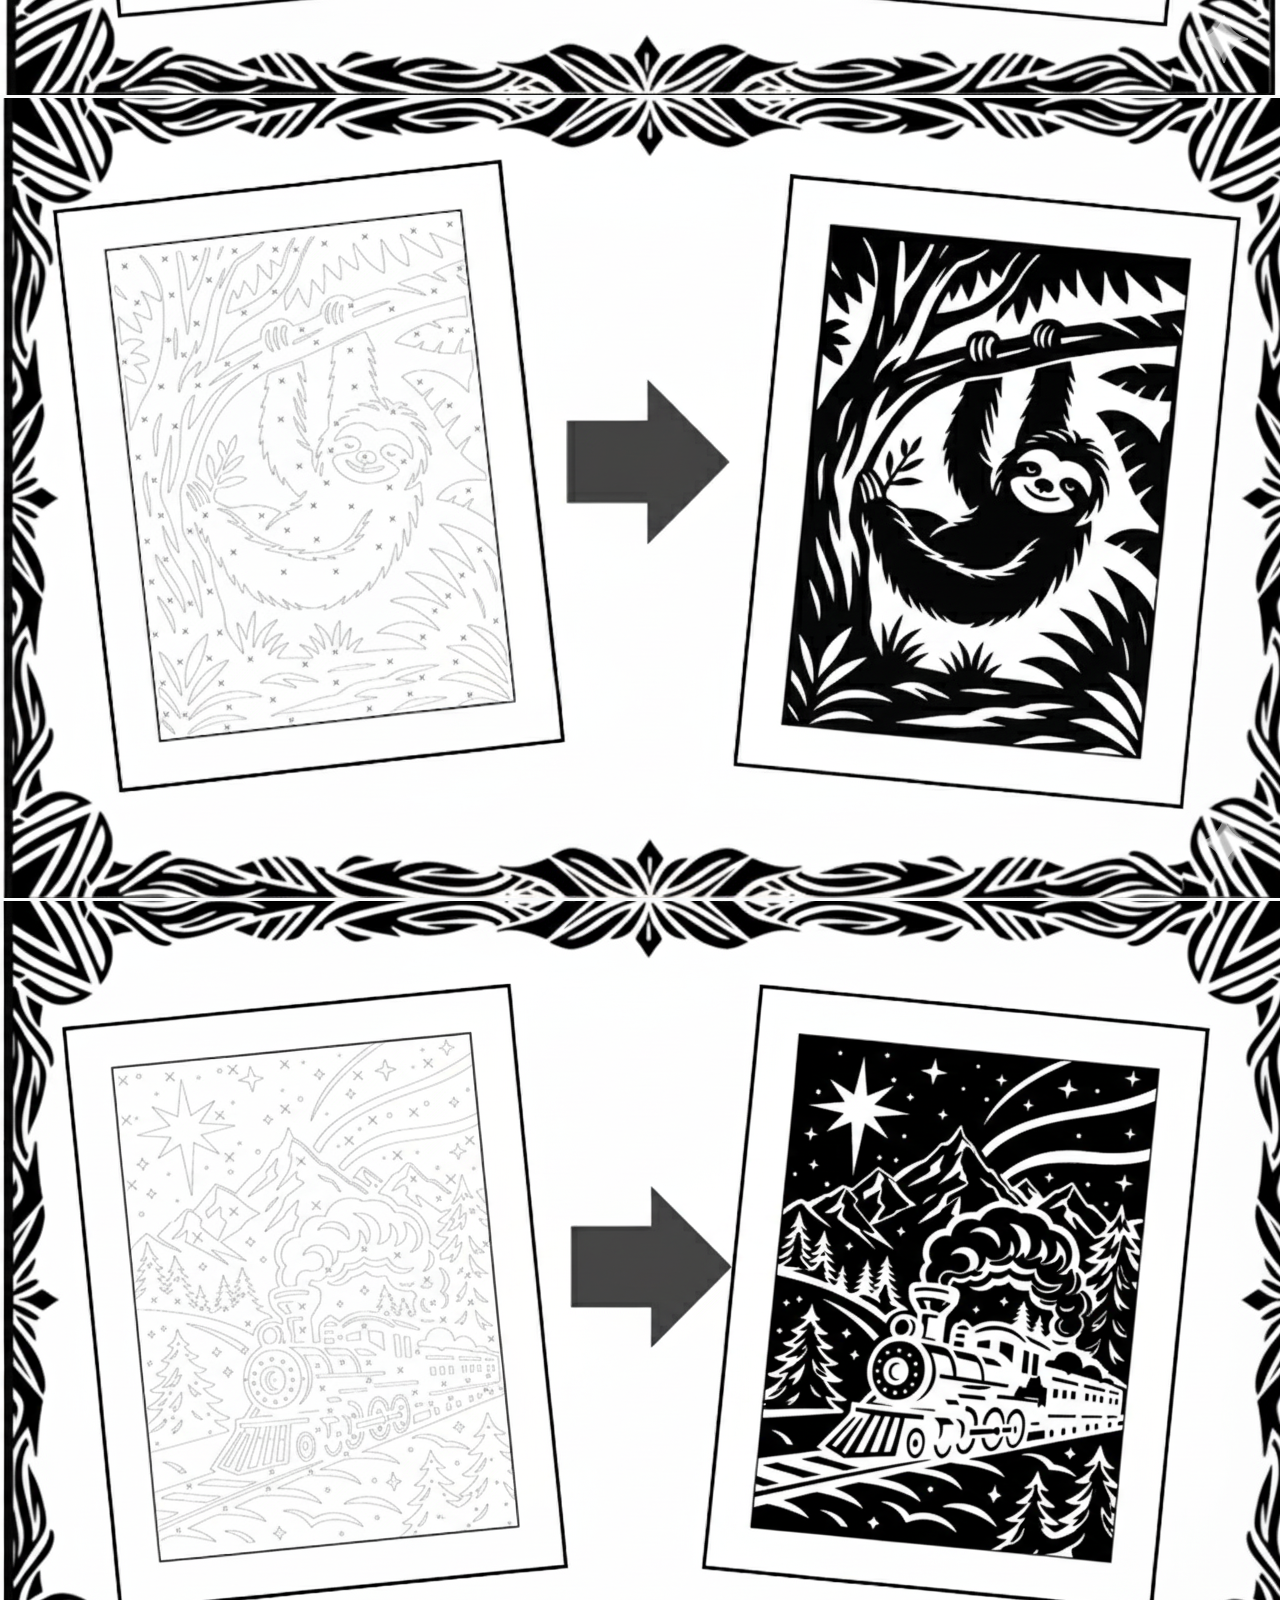
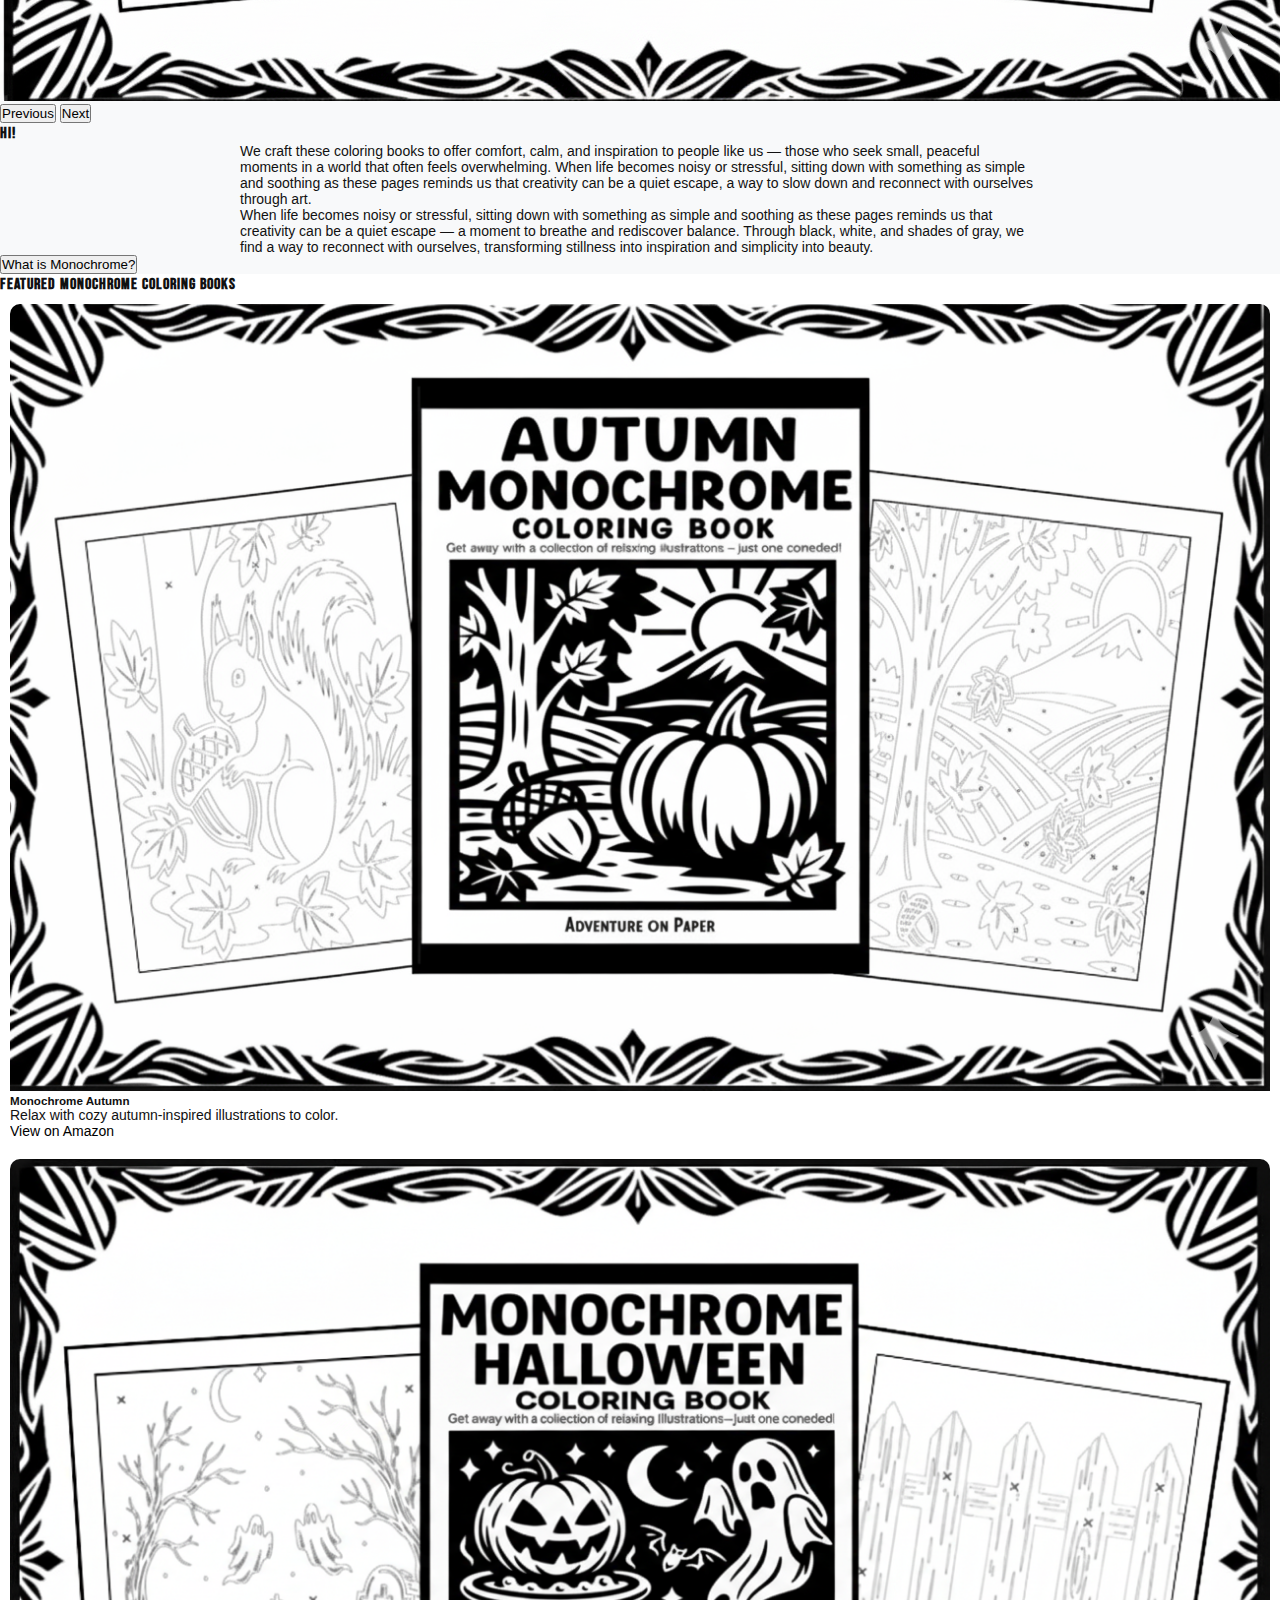
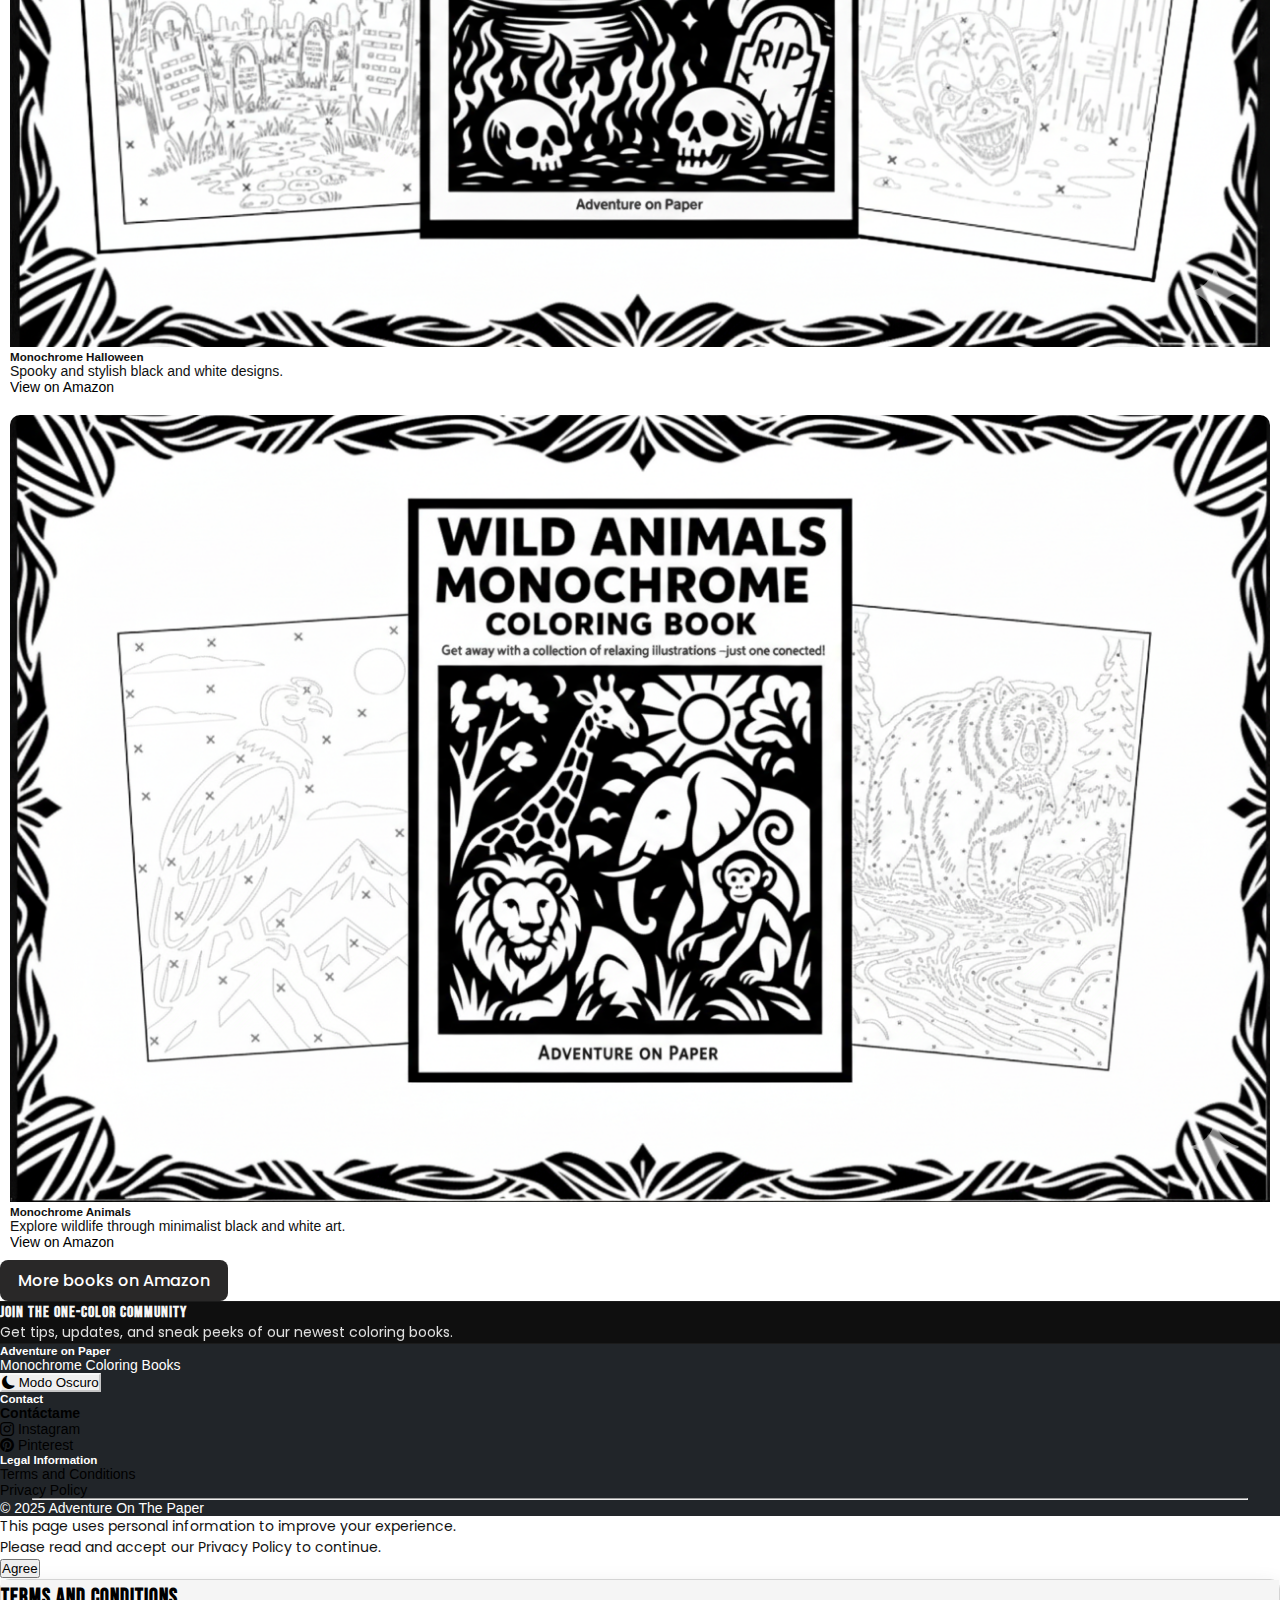
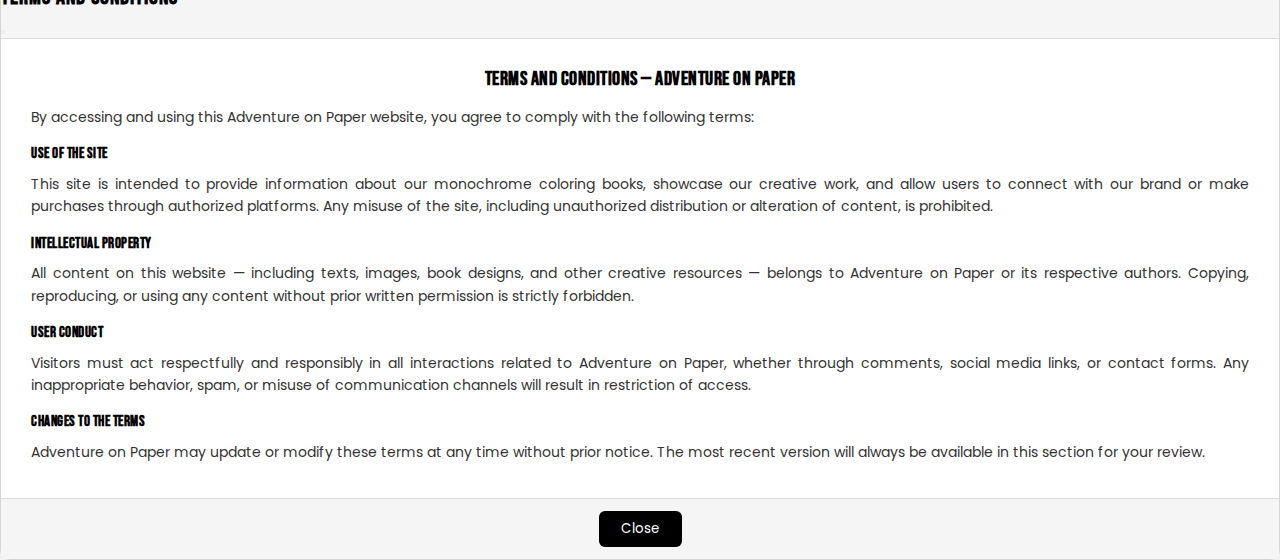
<file: 2doPWeb/index.html>
<!doctype html>
<html lang="en">

<head>
    <meta charset="utf-8">
    <meta name="viewport" content="width=device-width, initial-scale=1">
    <meta name="description" content="Monochrome coloring books designed to inspire calm, creativity, and focus.">
    <meta name="keywords"
        content="Adventure On the Paper, Amazon, coloring book, monochrome, stress relief, mindfulness, black and white art">
    <meta name="author" content="Adventure on the Paper">
    <title>Adventure on the Paper - Monochrome Books</title>
    <link rel="icon" type="image/x-icon" href="Imagenes/elfavicondelapagina.ico">
    <link href="https://cdn.jsdelivr.net/npm/bootstrap@5.2.3/dist/css/bootstrap.min.css" rel="stylesheet"
        integrity="sha384-rbsA2VBKQhggwzxH7pPCaAqO46MgnOM80zW1RWuH61DGLwZJEdK2Kadq2F9CUG65" crossorigin="anonymous">
    <link rel="stylesheet" href="css/styles.css">
    <link rel="stylesheet" href="https://cdn.jsdelivr.net/npm/bootstrap-icons@1.11.3/font/bootstrap-icons.css">
    <link href="https://fonts.googleapis.com/css2?family=Bebas+Neue&family=Poppins:wght@300;400;600&display=swap"
        rel="stylesheet">
</head>

<body>
    <!-- NAVBAR -->
    <nav class="navbar navbar-expand-lg navbar-dark fixed-top shadow-sm border-bottom border-light">
        <div class="container-fluid">
            <a class="navbar-brand d-flex align-items-center" href="#">
                <i class="bi bi-book-half me-2"></i>
                <span class="brand-text">Adventure on the Paper</span>
            </a>
            <button class="navbar-toggler" type="button" data-bs-toggle="collapse"
                data-bs-target="#navbarSupportedContent" aria-controls="navbarSupportedContent" aria-expanded="false"
                aria-label="Toggle navigation">
                <span class="navbar-toggler-icon"></span>
            </button>
            <!-- Enlaces -->
            <div class="collapse navbar-collapse" id="navbarSupportedContent">
                <ul class="navbar-nav ms-auto mb-2 mb-lg-0 text-uppercase">
                    <li class="nav-item"><a class="nav-link active" href="index.html">Home</a></li>
                    <li class="nav-item"><a class="nav-link" href="AboutMe.html">About Me</a></li>
                    <li class="nav-item"><a class="nav-link" href="FAQS.html">FAQS</a></li>
                    <li class="nav-item"><a class="nav-link" href="news.html">News</a></li>
                </ul>
            </div>
        </div>
    </nav>

    <!-- CORROUSEL -->
    <div id="carouselExampleFade" class="carousel slide carousel-fade" data-bs-ride="carousel">
        <div class="carousel-inner">
            <div class="carousel-item active">
                <img src="imagenes/1Carrusel1.png" class="d-block w-100" alt="...">
            </div>
            <div class="carousel-item">
                <img src="imagenes/1carrusel2.png" class="d-block w-100" alt="...">
            </div>
            <div class="carousel-item">
                <img src="imagenes/1Carrusel3.png" class="d-block w-100" alt="...">
            </div>
            <div class="carousel-item">
                <img src="imagenes/1Carrusel4.png" class="d-block w-100" alt="...">
            </div>
        </div>
        <button class="carousel-control-prev" type="button" data-bs-target="#carouselExampleFade" data-bs-slide="prev">
            <span class="carousel-control-prev-icon" aria-hidden="true"></span>
            <span class="visually-hidden">Previous</span>
        </button>
        <button class="carousel-control-next" type="button" data-bs-target="#carouselExampleFade" data-bs-slide="next">
            <span class="carousel-control-next-icon" aria-hidden="true"></span>
            <span class="visually-hidden">Next</span>
        </button>
    </div>

    <!-- ALERTA -->
    <div class="alert alert-dark alert-dismissible fade show text-center py-2 px-4 position-relative" role="alert"
        style="background-color: #f5f5f5; color: #000; border: 1px solid #000; border-radius: 12px; font-family: 'Poppins', sans-serif; font-size: 14px; max-width: 675px; margin: 15px auto;">
        <button type="button" class="btn-close position-absolute top-50 end-0 translate-middle-y me-3"
            data-bs-dismiss="alert" aria-label="Close" style="font-size: 10px;"></button>
        <strong> Welcome to Adventure on Paper!</strong> Explore the beauty of monochrome coloring art.
    </div>

    <!-- SECCIÓN DE PRESENTACIÓN -->
    <section class="text-center py-5 bg-light">
        <div class="container">
            <h2>Welcome to Adventure on Paper</h2>
            <p class="lead">Discover the art of relaxation through monochrome coloring books — designed to inspire calm,
                creativity, and focus.</p>
            <a href="#libros" class="btn btn-dark mt-3">Explore Books</a>
        </div>
    </section>

    <!-- SECCIÓN GALERÍA + HI FRIEND -->
    <section id="gallery-hi-friend" class="py-5 bg-light">
        <div class="container">
            <div class="row align-items-start g-4">

                <!-- COLUMNA IZQUIERDA: CARRUSEL -->
                <div class="col-12 col-md-6 text-center">
                    <h3 class="mb-4" style="margin-top: 0;">INSIDE THE BOOKS</h3>

                    <div id="galleryCarousel" class="carousel slide mt-2" data-bs-ride="carousel">
                        <div class="carousel-inner rounded shadow">
                            <div class="carousel-item active">
                                <img src="imagenes/2carrusel1.png" class="d-block w-100 rounded shadow" alt="Design 1">
                            </div>
                            <div class="carousel-item">
                                <img src="imagenes/2carrusel2.png" class="d-block w-100 rounded shadow" alt="Design 2">
                            </div>
                            <div class="carousel-item">
                                <img src="imagenes/2carrusel3.png" class="d-block w-100 rounded shadow" alt="Design 3">
                            </div>
                            <div class="carousel-item">
                                <img src="imagenes/2carrusel4.png" class="d-block w-100 rounded shadow" alt="Design 4">
                            </div>
                            <div class="carousel-item">
                                <img src="imagenes/2carrrusel5.png" class="d-block w-100 rounded shadow" alt="Design 5">
                            </div>
                            <div class="carousel-item">
                                <img src="imagenes/2carrusel6.png" class="d-block w-100 rounded shadow" alt="Design 6">
                            </div>
                            <div class="carousel-item">
                                <img src="imagenes/2carrusel7.png" class="d-block w-100 rounded shadow" alt="Design 7">
                            </div>
                        </div>

                        <!-- Controles del carrusel -->
                        <button class="carousel-control-prev" type="button" data-bs-target="#galleryCarousel"
                            data-bs-slide="prev">
                            <span class="carousel-control-prev-icon" aria-hidden="true"></span>
                            <span class="visually-hidden">Previous</span>
                        </button>
                        <button class="carousel-control-next" type="button" data-bs-target="#galleryCarousel"
                            data-bs-slide="next">
                            <span class="carousel-control-next-icon" aria-hidden="true"></span>
                            <span class="visually-hidden">Next</span>
                        </button>
                    </div>
                </div>

                <!-- COLUMNA DERECHA: TEXTO HI FRIEND -->
                <div class="col-12 col-md-6 text-center">
                    <h3 class="mb-3" style="margin-top: 0;">HI!</h3>

                    <p class="lead" style="max-width:800px; margin:auto;">
                        We craft these coloring books to offer comfort, calm, and inspiration to people like us — those
                        who seek small, peaceful moments in a world that often feels overwhelming. When life becomes
                        noisy or stressful, sitting down with something as simple and soothing as these pages reminds us
                        that creativity can be a quiet escape, a way to slow down and reconnect with ourselves through
                        art.
                    </p>
                    <p class="lead" style="max-width:800px; margin:auto;">
                        When life becomes noisy or stressful, sitting down with something as simple and soothing as
                        these pages reminds us that creativity can be a quiet escape — a moment to breathe and
                        rediscover balance. Through black, white, and shades of gray, we find a way to reconnect with
                        ourselves, transforming stillness into inspiration and simplicity into beauty.
                    </p>

                    <div class="mt-3">
                        <button type="button" class="btn btn-outline-dark" data-bs-toggle="popover"
                            data-bs-placement="bottom" title="What is Monochrome Art?"
                            data-bs-content="Monochrome art uses only black, white, and grayscale to emphasize contrast, shape and texture."
                            data-bs-trigger="focus">
                            What is Monochrome?
                        </button>
                    </div>
                </div>

            </div>
        </div>
    </section>

    <!-- LIBROS -->
    <div id="libros">
        <div class="container-md p-5">
            <div class="row pt-5">
                <h3 class="text-center pb-5 pt-5 h1">Featured Monochrome Coloring Books</h3>
            </div>
            <div class="row">
                <div class="col-12 col-md-4 mb-4">
                    <div class="card h-100 shadow-sm card-border">
                        <a href="https://www.amazon.com/dp/B0FN8GRDV5" target="_blank">
                            <img src="imagenes/otoño libro.png" class="card-img-top img-fluid" alt="Libro de Otoño">
                        </a>
                        <div class="card-body">
                            <h5 class="card-title">Monochrome Autumn</h5>
                            <p class="card-text">Relax with cozy autumn-inspired illustrations to color.</p>
                            <a href="https://www.amazon.com/Autumn-Monochrome-Coloring-Book-Relaxation/dp/B0FRSVXGT3/ref=sr_1_1?crid=2J6M1Y2R1DUCC&dib=eyJ2IjoiMSJ9.tkvAdWlOiQ0P5TpoBY1tAISdkHqL7SA3Vxzj1gzVXM-8IBn0fZyJKE9tx-1xtMy7pe85qAy56eDelnU6jySngpleVbBYBZIIyaJyrTeutgyQPK7tCMHvgBg-sbxLtXzn.B7D-QdPpkkL5IlbjmX9284MCXWOBdGxONTYvTRr9nGk&dib_tag=se&keywords=Autumn+Monochrome+Coloring+Book%3A+Still+and+Slow+Monochrome+Fall+Coloring+Book&qid=1762118486&s=books&sprefix=autumn+monochrome+coloring+book+still+and+slow+monochrome+fall+coloring+book%2Cstripbooks-intl-ship%2C238&sr=1-1"
                                target="_blank" class="btn btn-dark btn-sm">View on
                                Amazon</a>
                        </div>
                    </div>
                </div>
                <div class="col-12 col-md-4 mb-4">
                    <div class="card h-100 shadow-sm card-border">
                        <a href="https://www.amazon.com/dp/B0FN8GRDV5?ref=emc_s_m_5_i_atc" target="_blank">
                            <img src="imagenes/Libro Halloween2.png" class="card-img-top img-fluid"
                                alt="Libro de Halloween">
                        </a>
                        <div class="card-body">
                            <h5 class="card-title">Monochrome Halloween</h5>
                            <p class="card-text">Spooky and stylish black and white designs.</p>
                            <a href="https://www.amazon.com/dp/B0FN8GRDV5?ref=emc_s_m_5_i_atc" target="_blank"
                                class="btn btn-dark btn-sm">View on
                                Amazon</a>
                        </div>
                    </div>
                </div>

                <div class="col-12 col-md-4 mb-4">
                    <div class="card h-100 shadow-sm card-border">
                        <a href="https://www.amazon.com/dp/B0FNK765ST" target="_blank">
                            <img src="imagenes/Libro Animales Salvajes (2).png" class="card-img-top img-fluid"
                                alt="Libro de Animales">
                        </a>
                        <div class="card-body">
                            <h5 class="card-title">Monochrome Animals</h5>
                            <p class="card-text">Explore wildlife through minimalist black and white art.</p>
                            <a href="https://www.amazon.com/dp/B0FNK765ST" target="_blank"
                                class="btn btn-dark btn-sm">View on
                                Amazon</a>
                        </div>
                    </div>
                </div>
            </div>
            <div class="row">
                <div class="col text-center">
                    <a href="https://www.amazon.com/dp/B0FQM62Q9M?binding=paperback&ref=dbs_dp_sirpi" target="_blank"
                        rel="noopener noreferrer" class="amazon-btn">
                        More books on Amazon
                    </a>
                </div>
            </div>
        </div>
    </div>

    <!-- JOIN THE COMMUNITY -->
    <section id="community" class="py-5 text-center bg-dark text-white">
        <div class="container">
            <h3>Join the One-Color Community</h3>
            <p class="lead mt-3">Get tips, updates, and sneak peeks of our newest coloring books.</p>
        </div>
    </section>
    <!-- FOOTER -->
    <footer class="bg-dark text-white py-5 mt-5">
        <div class="container text-center text-md-start">
            <div class="row g-4">

                <div class="col-md-4 d-flex flex-column align-items-center align-items-md-start">
                    <h5 class="mb-2 fw-bold">Adventure on Paper</h5>
                    <p class="mb-3 text-secondary">Monochrome Coloring Books</p>

                    <button id="theme-toggle"
                        class="btn btn-outline-light btn-sm d-flex align-items-center gap-2 btn-theme-toggle"
                        aria-label="Cambiar tema">
                        <i class="bi bi-moon-fill" id="theme-icon"></i>
                        <span class="d-none d-md-inline">Modo Oscuro</span>
                    </button>
                </div>
                <div class="col-md-4">
                    <h5 class="mb-2">Contact</h5>
                    <ul class="list-unstyled mb-0">
                        <li class="mb-1">
                            <a href="mailto:youremail@example.com" class="text-white text-decoration-none">
                                <strong>Contáctame</strong>
                            </a>
                        </li>
                        <li>
                            <a href="https://www.instagram.com/adventureonpaper" target="_blank" rel="noopener"
                                class="text-white text-decoration-none">
                                <i class="bi bi-instagram"></i> Instagram
                            </a>
                        </li>
                        <li>
                            <a href="https://es.pinterest.com/colornaturebooks01/" target="_blank" rel="noopener"
                                class="text-white text-decoration-none">
                                <i class="bi bi-pinterest"></i> Pinterest
                            </a>
                        </li>
                    </ul>
                </div>

                <div class="col-md-4">
                    <h5 class="mb-2">Legal Information</h5>
                    <ul class="list-unstyled mb-0">
                        <li class="mb-1">
                            <a href="#" class="text-white text-decoration-none" data-bs-toggle="modal"
                                data-bs-target="#termsModal">
                                Terms and Conditions
                            </a>
                        </li>
                        <li>
                            <a href="privacy.html" class="text-white text-decoration-none">
                                Privacy Policy
                            </a>
                        </li>
                    </ul>
                </div>

            </div>
            <hr class="border-light my-4">
            <div class="small text-center">© 2025 Adventure On The Paper</div>
        </div>
    </footer>

    <!-- MODAL DE PRIVACY POLICY -->
    <div class="modal fade" id="privacyModal" tabindex="-1" aria-hidden="true">
        <div class="modal-dialog modal-dialog-centered">
            <div class="modal-content border-0 shadow text-center" style="font-family: 'Poppins', sans-serif;">

                <div class="modal-body py-4">
                    <p class="mb-4">
                        This page uses personal information to improve your experience.<br>
                        Please read and accept our Privacy Policy to continue.
                    </p>
                    <button type="button" class="btn btn-dark px-4" data-bs-dismiss="modal">Agree</button>
                </div>

            </div>
        </div>
    </div>

    <!-- MODAL: TERMINOS Y CONDICIONES -->
    <div class="modal fade" id="termsModal" tabindex="-1" aria-labelledby="termsModalLabel" aria-hidden="true">
        <div class="modal-dialog modal-lg modal-dialog-centered modal-dialog-scrollable">
            <div class="modal-content">
                <div class="modal-header">
                    <h5 class="modal-title" id="termsModalLabel">Terms and conditions</h5>
                    <button type="button" class="btn-close" data-bs-dismiss="modal" aria-label="Close"></button>
                </div>

                <div class="modal-body text-start">
                    <h5 class="mb-3">Terms and Conditions — Adventure on Paper</h5>

                    <p>By accessing and using this Adventure on Paper website, you agree to comply with the following
                        terms:</p>

                    <h6 class="mt-3">Use of the Site</h6>
                    <p>
                        This site is intended to provide information about our monochrome coloring books, showcase our
                        creative work,
                        and allow users to connect with our brand or make purchases through authorized platforms. Any
                        misuse of the site,
                        including unauthorized distribution or alteration of content, is prohibited.
                    </p>

                    <h6 class="mt-3">Intellectual Property</h6>
                    <p>
                        All content on this website — including texts, images, book designs, and other creative
                        resources — belongs to
                        Adventure on Paper or its respective authors. Copying, reproducing, or using any content without
                        prior written
                        permission is strictly forbidden.
                    </p>

                    <h6 class="mt-3">User Conduct</h6>
                    <p>
                        Visitors must act respectfully and responsibly in all interactions related to Adventure on
                        Paper, whether through
                        comments, social media links, or contact forms. Any inappropriate behavior, spam, or misuse of
                        communication
                        channels will result in restriction of access.
                    </p>

                    <h6 class="mt-3">Changes to the Terms</h6>
                    <p>
                        Adventure on Paper may update or modify these terms at any time without prior notice. The most
                        recent version
                        will always be available in this section for your review.
                    </p>
                </div>

                <div class="modal-footer">
                    <button type="button" class="btn btn-dark" data-bs-dismiss="modal">Close</button>
                </div>
            </div>
        </div>
    </div>

    <!-- Iconos Bootstrap -->
    <link rel="stylesheet" href="https://cdn.jsdelivr.net/npm/bootstrap-icons@1.11.3/font/bootstrap-icons.min.css">
    <script src="https://cdn.jsdelivr.net/npm/bootstrap@5.2.3/dist/js/bootstrap.bundle.min.js"
        integrity="sha384-kenU1KFdBIe4zVF0s0G1M5b4hcpxyD9F7jL+jjXkk+Q2h455rYXK/7HAuoJl+0I4"
        crossorigin="anonymous"></script>
    <script src="js/scripts.js"></script>
</body>

</html>
</file>
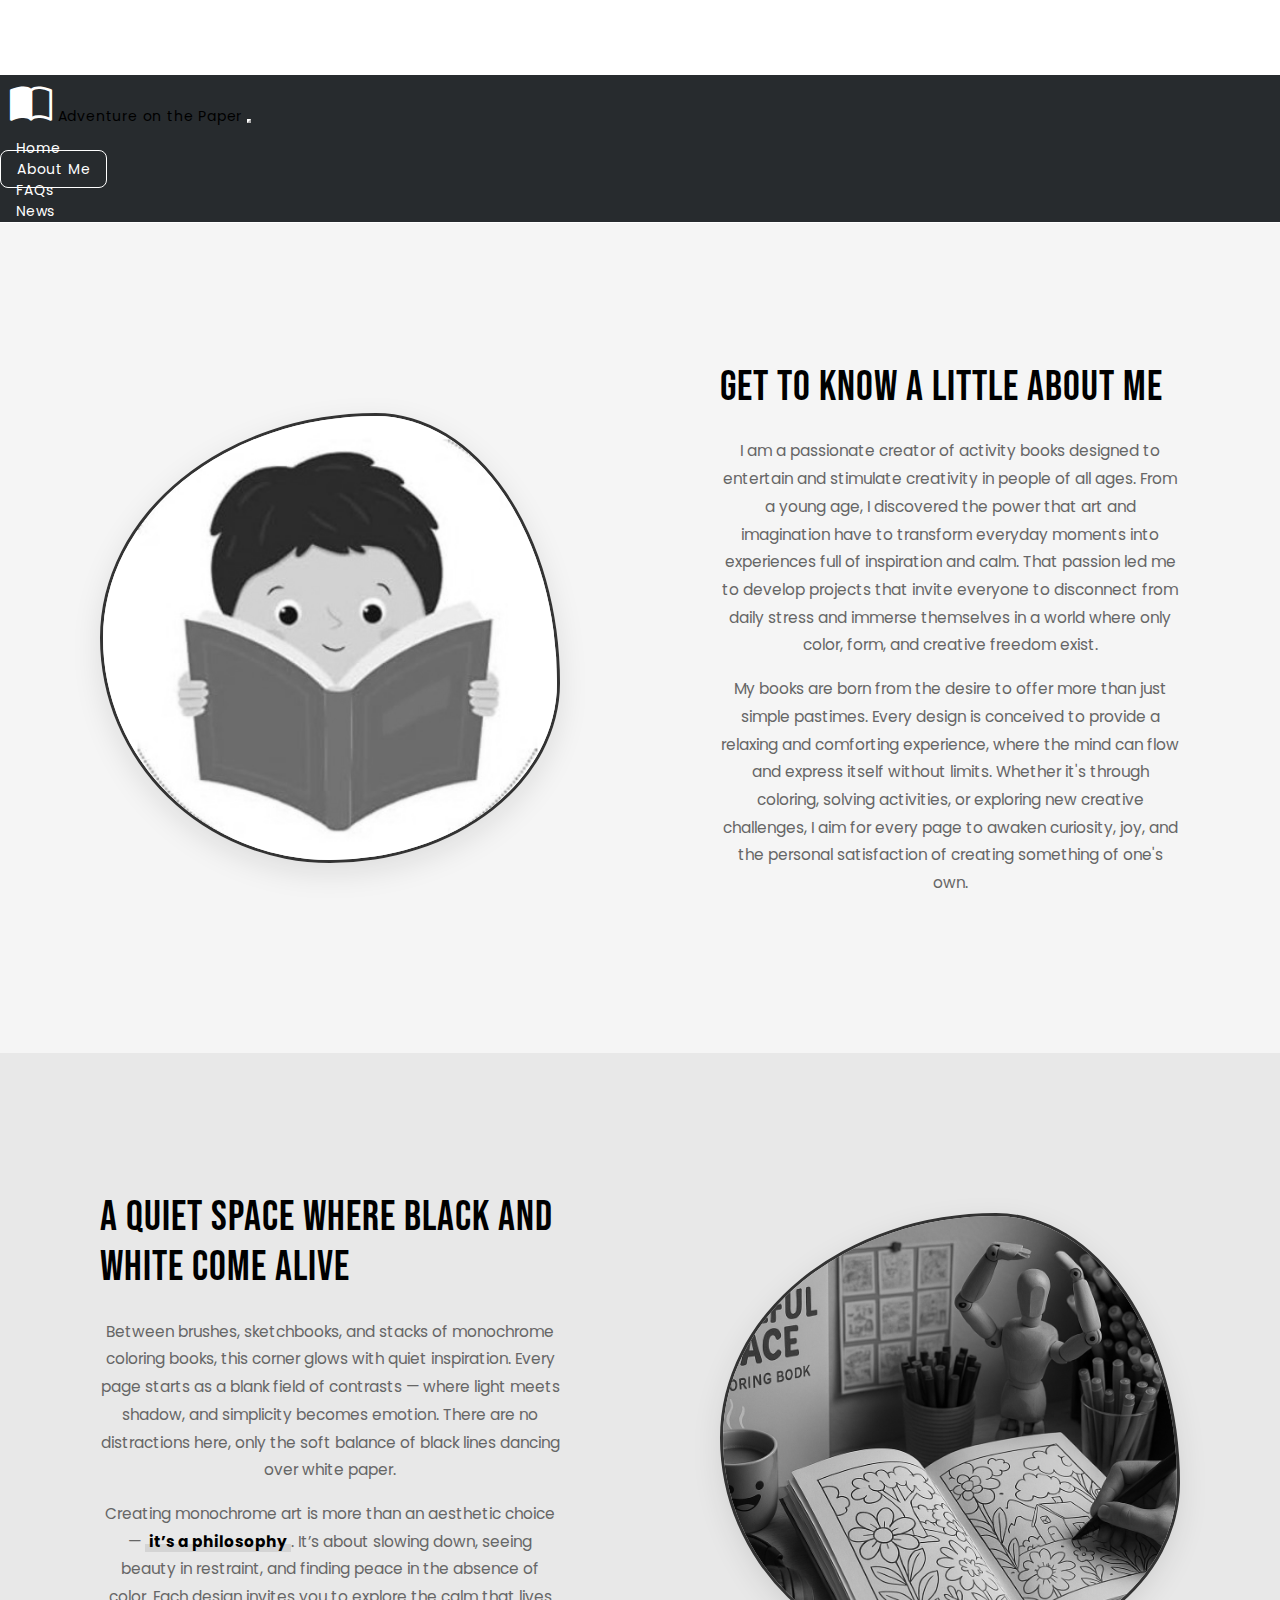
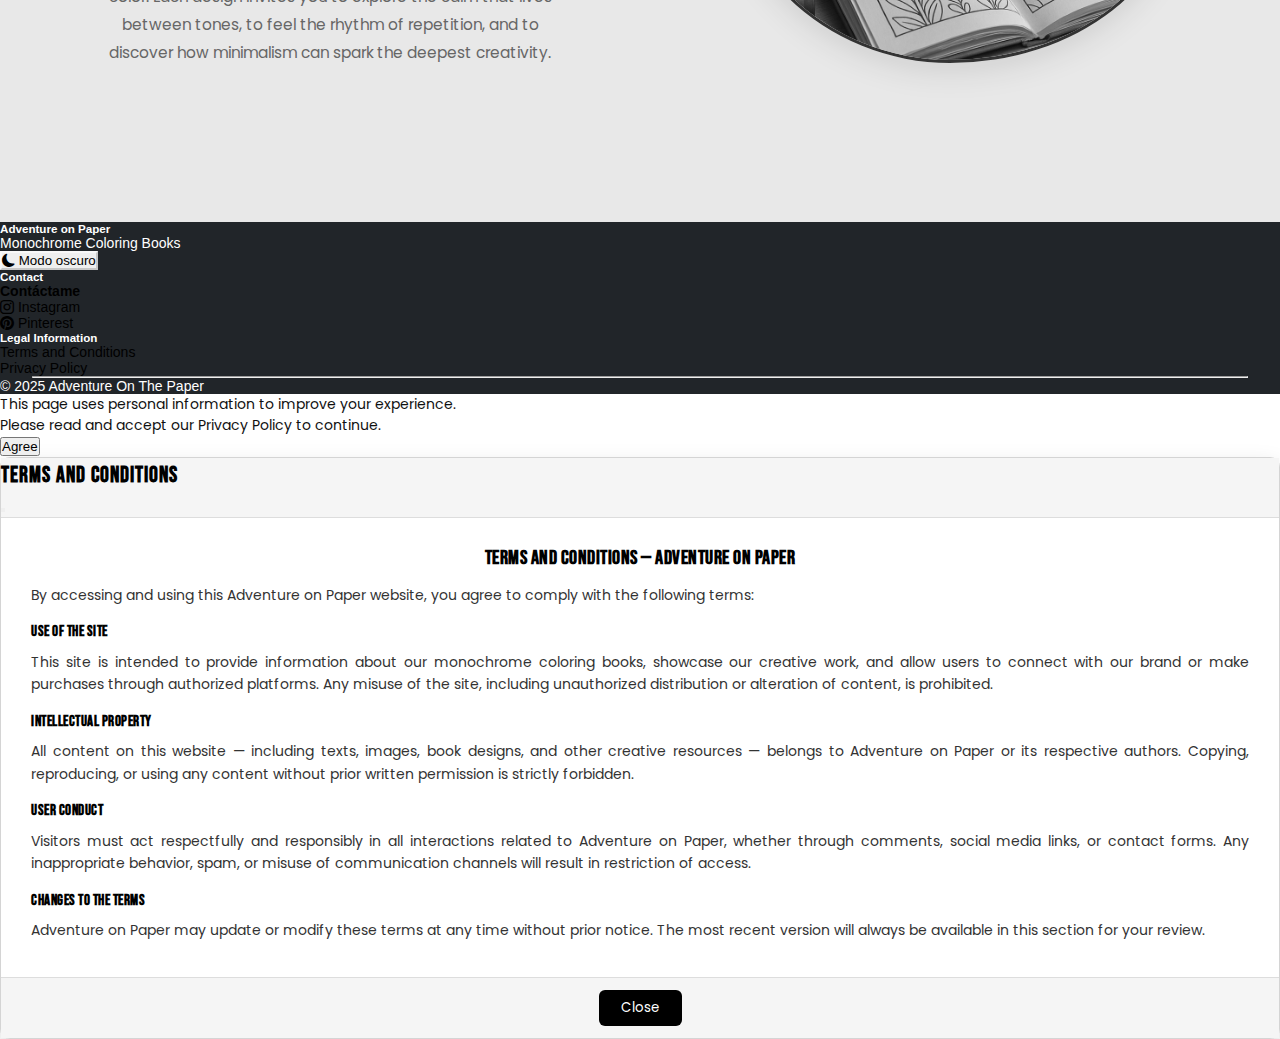
<file: AboutMe.html>
<!doctype html>
<html lang="en">

<head>
    <meta charset="utf-8">
    <meta name="viewport" content="width=device-width, initial-scale=1">
    <meta name="description" content="Monochrome coloring books designed to inspire calm, creativity, and focus.">
    <meta name="keywords"
        content="Adventure On the Paper, Amazon, coloring book, monochrome, stress relief, mindfulness, black and white art">
    <meta name="author" content="Adventure on the Paper">
    <title>About Me - Adventure on the Paper</title>
    <link rel="icon" type="image/x-icon" href="Imagenes/elfavicondelapagina.ico">
    <link href="https://cdn.jsdelivr.net/npm/bootstrap@5.2.3/dist/css/bootstrap.min.css" rel="stylesheet"
        integrity="sha384-rbsA2VBKQhggwzxH7pPCaAqO46MgnOM80zW1RWuH61DGLwZJEdK2Kadq2F9CUG65" crossorigin="anonymous">
    <link rel="stylesheet" href="css/styles.css">
    <link rel="stylesheet" href="https://cdn.jsdelivr.net/npm/bootstrap-icons@1.11.3/font/bootstrap-icons.css">
    <link href="https://fonts.googleapis.com/css2?family=Bebas+Neue&family=Poppins:wght@300;400;600&display=swap"
        rel="stylesheet">
</head>

<body>
    <!-- NAVBAR -->
    <nav class="navbar navbar-expand-lg navbar-dark fixed-top shadow-sm border-bottom border-light">
        <div class="container-fluid">
            <a class="navbar-brand d-flex align-items-center" href="#">
                <i class="bi bi-book-half me-2"></i>
                <span class="brand-text">Adventure on the Paper</span>
            </a>
            <button class="navbar-toggler" type="button" data-bs-toggle="collapse"
                data-bs-target="#navbarSupportedContent" aria-controls="navbarSupportedContent" aria-expanded="false"
                aria-label="Toggle navigation">
                <span class="navbar-toggler-icon"></span>
            </button>
            <!-- Enlaces -->
            <div class="collapse navbar-collapse" id="navbarSupportedContent">
                <ul class="navbar-nav ms-auto mb-2 mb-lg-0 text-uppercase">
                    <li class="nav-item"><a class="nav-link" href="index.html">Home</a></li>
                    <li class="nav-item"><a class="nav-link active" href="AboutMe.html">About Me</a></li>
                    <li class="nav-item"><a class="nav-link" href="FAQs.html">FAQs</a></li>
                    <li class="nav-item"><a class="nav-link" href="news.html">News</a></li>
                </ul>
            </div>
        </div>
    </nav>
    <main class="about-page">
        <!-- PRIMERA SECCIÓN - Imagen izquierda, texto derecha -->
        <section class="about-section section-light">
            <div class="section-container">
                <div class="content-grid reverse">
                    <div class="text-column">
                        <h2>Get to know a little about me</h2>
                        <p>
                            I am a passionate creator of activity books designed to entertain and stimulate creativity
                            in people of all ages.

                            From a young age, I discovered the power that art and imagination have to transform everyday
                            moments into experiences full of inspiration and calm. That passion led me to develop
                            projects that invite everyone to disconnect from daily stress and immerse themselves in a
                            world where only color, form, and creative freedom exist.
                        </p>
                        <p>
                            My books are born from the desire to offer more than just simple pastimes. Every design is
                            conceived to provide a relaxing and comforting experience, where the mind can flow and
                            express itself without limits. Whether it's through coloring, solving activities, or
                            exploring new creative challenges, I aim for every page to awaken curiosity, joy, and the
                            personal satisfaction of creating something of one's own.
                        </p>
                    </div>
                    <div class="image-column">
                        <div class="organic-frame">
                            <img src="imagenes/Aboutme1.jpeg" alt="Foto del equipo" class="image-placeholder-organic">
                        </div>
                    </div>
                </div>
            </div>
        </section>

        <!-- SEGUNDA SECCIÓN - Texto izquierda, imagen derecha -->
        <section class="about-section section-dark">
            <div class="section-container">
                <div class="content-grid">
                    <div class="text-column">
                        <h2>A quiet space where black and white come alive</h2>
                        <p>
                            Between brushes, sketchbooks, and stacks of monochrome coloring books, this corner glows
                            with quiet inspiration.
                            Every page starts as a blank field of contrasts — where light meets shadow, and simplicity
                            becomes emotion.
                            There are no distractions here, only the soft balance of black lines dancing over white
                            paper.
                        </p>

                        <p>
                            Creating monochrome art is more than an aesthetic choice —
                            <span class="highlight-text">it’s a philosophy</span>.
                            It’s about slowing down, seeing beauty in restraint, and finding peace in the absence of
                            color.
                            Each design invites you to explore the calm that lives between tones, to feel the rhythm of
                            repetition,
                            and to discover how minimalism can spark the deepest creativity.
                        </p>
                    </div>
                    <div class="image-column">
                        <div class="organic-frame">
                            <img src="imagenes/Aboutme2.png" alt="Foto de productos" class="image-placeholder-organic">
                        </div>
                    </div>
                </div>
            </div>
        </section>
    </main>
    <!-- FOOTER -->
    <footer class="bg-dark text-white py-5 mt-5">
        <div class="container text-center text-md-start">
            <div class="row g-4">

                <div class="col-md-4 d-flex flex-column align-items-center align-items-md-start">
                    <h5 class="mb-2 fw-bold">Adventure on Paper</h5>
                    <p class="mb-3 text-secondary">Monochrome Coloring Books</p>

                    <button id="theme-toggle"
                        class="btn btn-outline-light btn-sm d-flex align-items-center gap-2 btn-theme-toggle"
                        aria-label="Cambiar tema">
                        <i class="bi bi-moon-fill" id="theme-icon"></i>
                        <span class="d-none d-md-inline">Modo Oscuro</span>
                    </button>
                </div>
                <div class="col-md-4">
                    <h5 class="mb-2">Contact</h5>
                    <ul class="list-unstyled mb-0">
                        <li class="mb-1">
                            <a href="mailto:youremail@example.com" class="text-white text-decoration-none">
                                <strong>Contáctame</strong>
                            </a>
                        </li>
                        <li>
                            <a href="https://www.instagram.com/adventureonpaper" target="_blank" rel="noopener"
                                class="text-white text-decoration-none">
                                <i class="bi bi-instagram"></i> Instagram
                            </a>
                        </li>
                        <li>
                            <a href="https://es.pinterest.com/colornaturebooks01/" target="_blank" rel="noopener"
                                class="text-white text-decoration-none">
                                <i class="bi bi-pinterest"></i> Pinterest
                            </a>
                        </li>
                    </ul>
                </div>

                <div class="col-md-4">
                    <h5 class="mb-2">Legal Information</h5>
                    <ul class="list-unstyled mb-0">
                        <li class="mb-1">
                            <a href="#" class="text-white text-decoration-none" data-bs-toggle="modal"
                                data-bs-target="#termsModal">
                                Terms and Conditions
                            </a>
                        </li>
                        <li>
                            <a href="privacy.html" class="text-white text-decoration-none">
                                Privacy Policy
                            </a>
                        </li>
                    </ul>
                </div>

            </div>
            <hr class="border-light my-4">
            <div class="small text-center">© 2025 Adventure On The Paper</div>
        </div>
    </footer>

    <!-- MODAL DE PRIVACY POLICY -->
    <div class="modal fade" id="privacyModal" tabindex="-1" aria-hidden="true">
        <div class="modal-dialog modal-dialog-centered">
            <div class="modal-content border-0 shadow text-center" style="font-family: 'Poppins', sans-serif;">

                <div class="modal-body py-4">
                    <p class="mb-4">
                        This page uses personal information to improve your experience.<br>
                        Please read and accept our Privacy Policy to continue.
                    </p>
                    <button type="button" class="btn btn-dark px-4" data-bs-dismiss="modal">Agree</button>
                </div>

            </div>
        </div>
    </div>

    <!-- MODAL: TERMINOS Y CONDICIONES -->
    <div class="modal fade" id="termsModal" tabindex="-1" aria-labelledby="termsModalLabel" aria-hidden="true">
        <div class="modal-dialog modal-lg modal-dialog-centered modal-dialog-scrollable">
            <div class="modal-content">
                <div class="modal-header">
                    <h5 class="modal-title" id="termsModalLabel">Terms and conditions</h5>
                    <button type="button" class="btn-close" data-bs-dismiss="modal" aria-label="Close"></button>
                </div>

                <div class="modal-body text-start">
                    <h5 class="mb-3">Terms and Conditions — Adventure on Paper</h5>

                    <p>By accessing and using this Adventure on Paper website, you agree to comply with the following
                        terms:</p>

                    <h6 class="mt-3">Use of the Site</h6>
                    <p>
                        This site is intended to provide information about our monochrome coloring books, showcase our
                        creative work,
                        and allow users to connect with our brand or make purchases through authorized platforms. Any
                        misuse of the site,
                        including unauthorized distribution or alteration of content, is prohibited.
                    </p>

                    <h6 class="mt-3">Intellectual Property</h6>
                    <p>
                        All content on this website — including texts, images, book designs, and other creative
                        resources — belongs to
                        Adventure on Paper or its respective authors. Copying, reproducing, or using any content without
                        prior written
                        permission is strictly forbidden.
                    </p>

                    <h6 class="mt-3">User Conduct</h6>
                    <p>
                        Visitors must act respectfully and responsibly in all interactions related to Adventure on
                        Paper, whether through
                        comments, social media links, or contact forms. Any inappropriate behavior, spam, or misuse of
                        communication
                        channels will result in restriction of access.
                    </p>

                    <h6 class="mt-3">Changes to the Terms</h6>
                    <p>
                        Adventure on Paper may update or modify these terms at any time without prior notice. The most
                        recent version
                        will always be available in this section for your review.
                    </p>
                </div>

                <div class="modal-footer">
                    <button type="button" class="btn btn-dark" data-bs-dismiss="modal">Close</button>
                </div>
            </div>
        </div>
    </div>

    <!-- Iconos Bootstrap -->
    <link rel="stylesheet" href="https://cdn.jsdelivr.net/npm/bootstrap-icons@1.11.3/font/bootstrap-icons.min.css">
    <script src="https://cdn.jsdelivr.net/npm/bootstrap@5.2.3/dist/js/bootstrap.bundle.min.js"
        integrity="sha384-kenU1KFdBIe4zVF0s0G1M5b4hcpxyD9F7jL+jjXkk+Q2h455rYXK/7HAuoJl+0I4"
        crossorigin="anonymous"></script>
    <script src="js/scripts.js"></script>
</body>

</html>
</file>
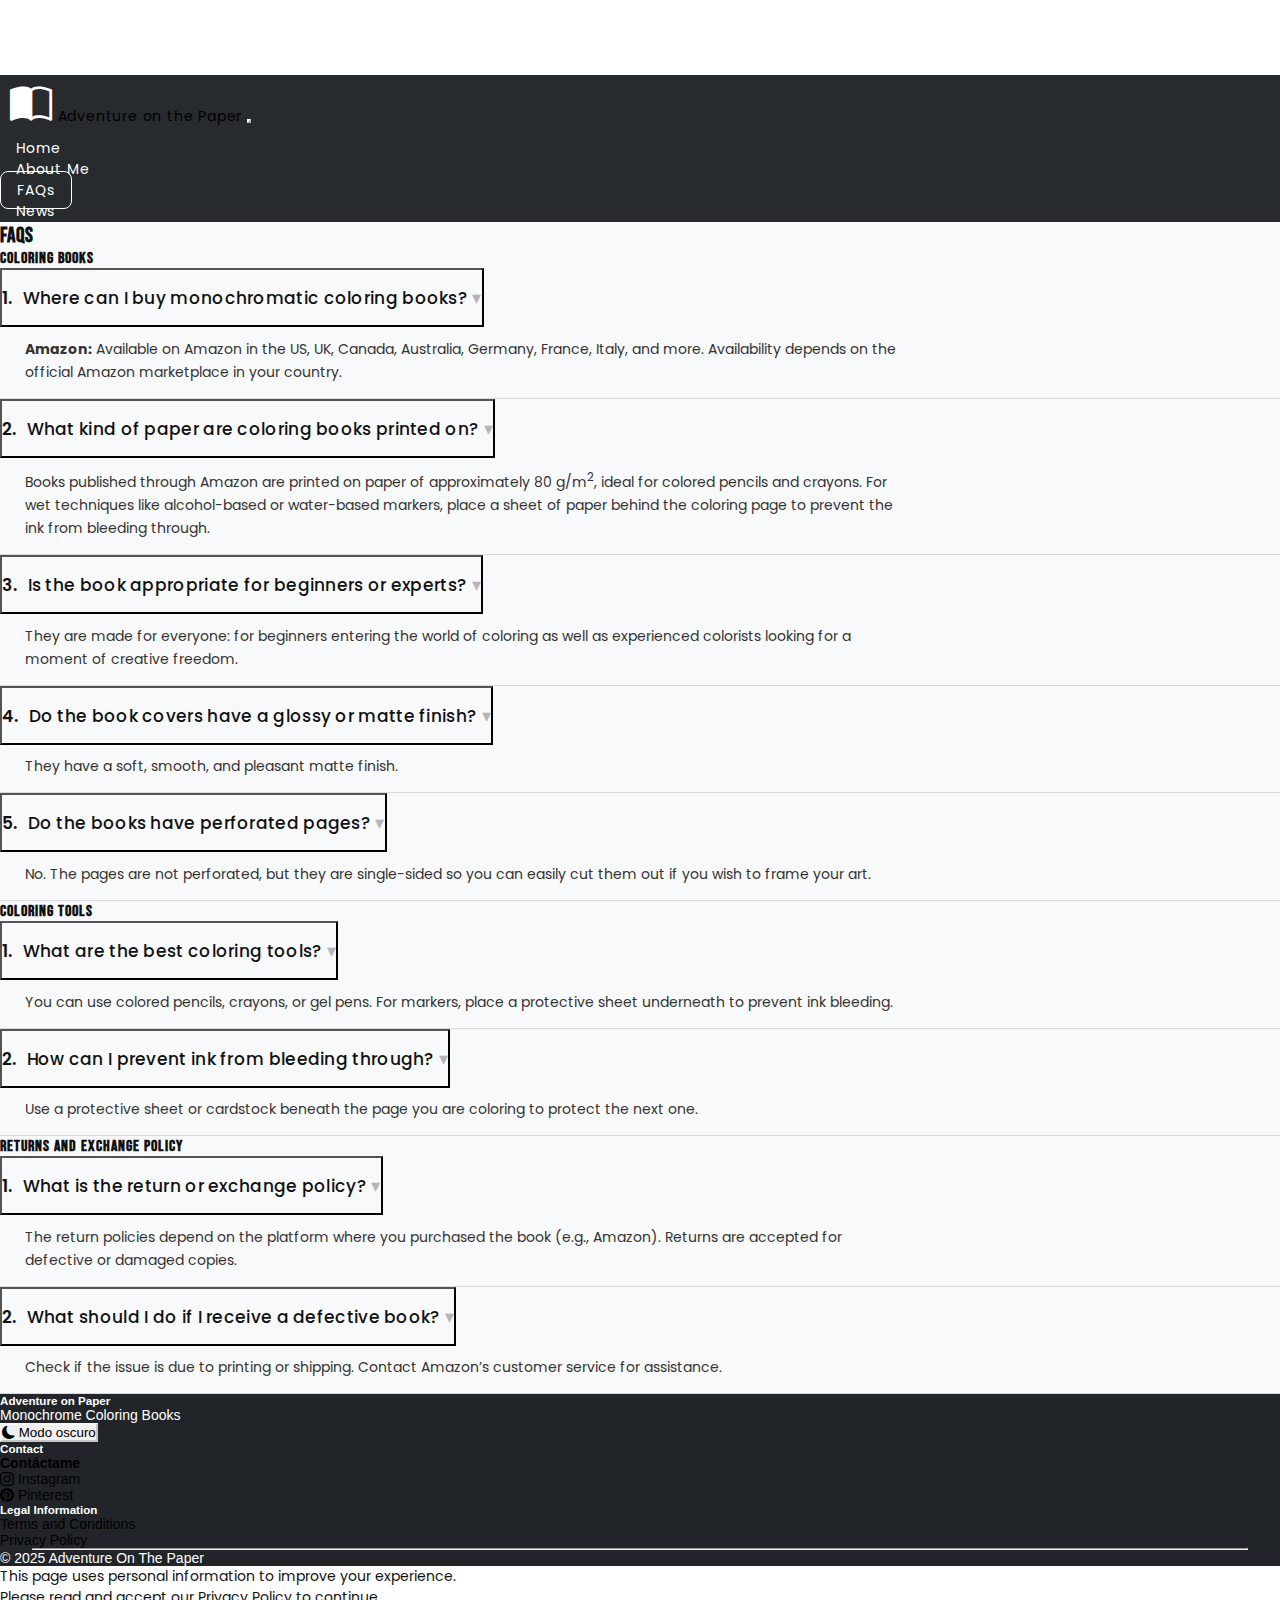
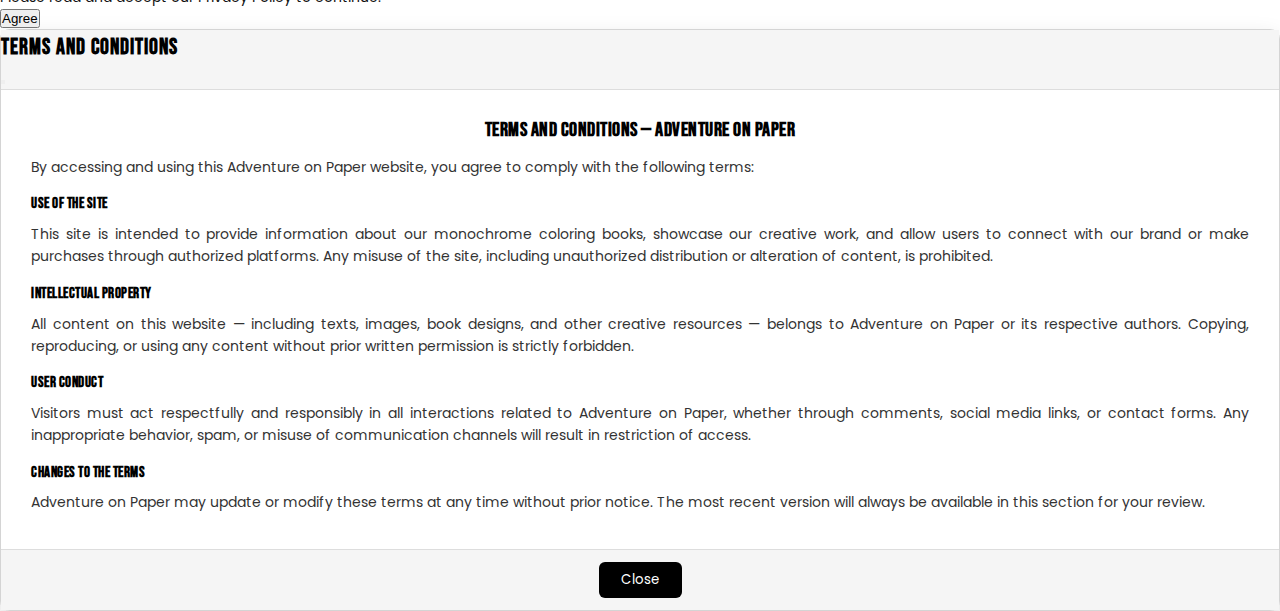
<file: FAQs.html>
<!doctype html>
<html lang="en">

<head>
    <meta charset="utf-8">
    <meta name="viewport" content="width=device-width, initial-scale=1">
    <meta name="description" content="Monochrome coloring books designed to inspire calm, creativity, and focus.">
    <meta name="keywords"
        content="Adventure On the Paper, Amazon, coloring book, monochrome, stress relief, mindfulness, black and white art">
    <meta name="author" content="Adventure on the Paper">
    <title>FAQs - Adventure on the Paper</title>
    <link rel="icon" type="image/x-icon" href="Imagenes/elfavicondelapagina.ico">
    <link href="https://cdn.jsdelivr.net/npm/bootstrap@5.2.3/dist/css/bootstrap.min.css" rel="stylesheet"
        integrity="sha384-rbsA2VBKQhggwzxH7pPCaAqO46MgnOM80zW1RWuH61DGLwZJEdK2Kadq2F9CUG65" crossorigin="anonymous">
    <link rel="stylesheet" href="css/styles.css">
    <link rel="stylesheet" href="https://cdn.jsdelivr.net/npm/bootstrap-icons@1.11.3/font/bootstrap-icons.css">
    <link href="https://fonts.googleapis.com/css2?family=Bebas+Neue&family=Poppins:wght@300;400;600&display=swap"
        rel="stylesheet">
</head>

<body>
    <!-- NAVBAR -->
    <nav class="navbar navbar-expand-lg navbar-dark fixed-top shadow-sm border-bottom border-light">
        <div class="container-fluid">
            <a class="navbar-brand d-flex align-items-center" href="#">
                <i class="bi bi-book-half me-2"></i>
                <span class="brand-text">Adventure on the Paper</span>
            </a>
            <button class="navbar-toggler" type="button" data-bs-toggle="collapse"
                data-bs-target="#navbarSupportedContent" aria-controls="navbarSupportedContent" aria-expanded="false"
                aria-label="Toggle navigation">
                <span class="navbar-toggler-icon"></span>
            </button>
            <!-- Enlaces -->
            <div class="collapse navbar-collapse" id="navbarSupportedContent">
                <ul class="navbar-nav ms-auto mb-2 mb-lg-0 text-uppercase">
                    <li class="nav-item"><a class="nav-link" href="index.html">Home</a></li>
                    <li class="nav-item"><a class="nav-link" href="AboutMe.html">About Me</a></li>
                    <li class="nav-item"><a class="nav-link active" href="FAQs.html">FAQs</a></li>
                    <li class="nav-item"><a class="nav-link" href="news.html">News</a></li>
                </ul>
            </div>
        </div>
    </nav>
    <!-- SECCIÓN DE PREGUNTAS FRECUENTES -->
    <section id="faqs" class="py-5 bg-light">
        <div class="container">
            <h2 class="mb-4 text-center">FAQs</h2>

            <!-- 1️⃣ Coloring Books -->
            <h3 class="mb-3 mt-4 text-center">Coloring Books</h3>
            <div class="accordion accordion-flush mono-accordion" id="accordionColoringBooks">

                <!-- Item 1 -->
                <div class="accordion-item">
                    <h2 class="accordion-header" id="q1">
                        <button class="accordion-button collapsed" type="button" data-bs-toggle="collapse"
                            data-bs-target="#a1" aria-expanded="false" aria-controls="a1">
                            <span class="acc-index">1.</span> Where can I buy monochromatic coloring books?
                        </button>
                    </h2>
                    <div id="a1" class="accordion-collapse collapse" data-bs-parent="#accordionColoringBooks">
                        <div class="accordion-body">
                            <strong>Amazon:</strong> Available on Amazon in the US, UK, Canada, Australia, Germany,
                            France, Italy, and more.
                            Availability depends on the official Amazon marketplace in your country.
                        </div>
                    </div>
                </div>

                <!-- Item 2 -->
                <div class="accordion-item">
                    <h2 class="accordion-header" id="q2">
                        <button class="accordion-button collapsed" type="button" data-bs-toggle="collapse"
                            data-bs-target="#a2" aria-expanded="false" aria-controls="a2">
                            <span class="acc-index">2.</span> What kind of paper are coloring books printed on?
                        </button>
                    </h2>
                    <div id="a2" class="accordion-collapse collapse" data-bs-parent="#accordionColoringBooks">
                        <div class="accordion-body">
                            Books published through Amazon are printed on paper of approximately 80 g/m<sup>2</sup>,
                            ideal for colored pencils and crayons. For wet techniques like alcohol-based or water-based
                            markers,
                            place a sheet of paper behind the coloring page to prevent the ink from bleeding through.
                        </div>
                    </div>
                </div>

                <!-- Item 3 -->
                <div class="accordion-item">
                    <h2 class="accordion-header" id="q3">
                        <button class="accordion-button collapsed" type="button" data-bs-toggle="collapse"
                            data-bs-target="#a3" aria-expanded="false" aria-controls="a3">
                            <span class="acc-index">3.</span> Is the book appropriate for beginners or experts?
                        </button>
                    </h2>
                    <div id="a3" class="accordion-collapse collapse" data-bs-parent="#accordionColoringBooks">
                        <div class="accordion-body">
                            They are made for everyone: for beginners entering the world of coloring as well as
                            experienced colorists looking for a moment of creative freedom.
                        </div>
                    </div>
                </div>

                <!-- Item 4 -->
                <div class="accordion-item">
                    <h2 class="accordion-header" id="q4">
                        <button class="accordion-button collapsed" type="button" data-bs-toggle="collapse"
                            data-bs-target="#a4" aria-expanded="false" aria-controls="a4">
                            <span class="acc-index">4.</span> Do the book covers have a glossy or matte finish?
                        </button>
                    </h2>
                    <div id="a4" class="accordion-collapse collapse" data-bs-parent="#accordionColoringBooks">
                        <div class="accordion-body">They have a soft, smooth, and pleasant matte finish.</div>
                    </div>
                </div>

                <!-- Item 5 -->
                <div class="accordion-item">
                    <h2 class="accordion-header" id="q5">
                        <button class="accordion-button collapsed" type="button" data-bs-toggle="collapse"
                            data-bs-target="#a5" aria-expanded="false" aria-controls="a5">
                            <span class="acc-index">5.</span> Do the books have perforated pages?
                        </button>
                    </h2>
                    <div id="a5" class="accordion-collapse collapse" data-bs-parent="#accordionColoringBooks">
                        <div class="accordion-body">
                            No. The pages are not perforated, but they are single-sided so you can easily cut them out
                            if you wish to frame your art.
                        </div>
                    </div>
                </div>
            </div>

            <!-- 2️⃣ Coloring Tools -->
            <h3 class="mb-3 mt-5 text-center">Coloring Tools</h3>
            <div class="accordion accordion-flush mono-accordion" id="accordionColoringTools">

                <!-- Item 1 -->
                <div class="accordion-item">
                    <h2 class="accordion-header" id="t1">
                        <button class="accordion-button collapsed" type="button" data-bs-toggle="collapse"
                            data-bs-target="#tool1" aria-expanded="false" aria-controls="tool1">
                            <span class="acc-index">1.</span> What are the best coloring tools?
                        </button>
                    </h2>
                    <div id="tool1" class="accordion-collapse collapse" data-bs-parent="#accordionColoringTools">
                        <div class="accordion-body">
                            You can use colored pencils, crayons, or gel pens. For markers, place a protective sheet
                            underneath to prevent ink bleeding.
                        </div>
                    </div>
                </div>

                <!-- Item 2 -->
                <div class="accordion-item">
                    <h2 class="accordion-header" id="t2">
                        <button class="accordion-button collapsed" type="button" data-bs-toggle="collapse"
                            data-bs-target="#tool2" aria-expanded="false" aria-controls="tool2">
                            <span class="acc-index">2.</span> How can I prevent ink from bleeding through?
                        </button>
                    </h2>
                    <div id="tool2" class="accordion-collapse collapse" data-bs-parent="#accordionColoringTools">
                        <div class="accordion-body">
                            Use a protective sheet or cardstock beneath the page you are coloring to protect the next
                            one.
                        </div>
                    </div>
                </div>
            </div>

            <!-- 3️ Return Policy -->
            <h3 class="mb-3 mt-5 text-center">Returns and Exchange Policy</h3>
            <div class="accordion accordion-flush mono-accordion" id="accordionReturns">

                <div class="accordion-item">
                    <h2 class="accordion-header" id="r1">
                        <button class="accordion-button collapsed" type="button" data-bs-toggle="collapse"
                            data-bs-target="#ret1" aria-expanded="false" aria-controls="ret1">
                            <span class="acc-index">1.</span> What is the return or exchange policy?
                        </button>
                    </h2>
                    <div id="ret1" class="accordion-collapse collapse" data-bs-parent="#accordionReturns">
                        <div class="accordion-body">
                            The return policies depend on the platform where you purchased the book (e.g., Amazon).
                            Returns are accepted for defective or damaged copies.
                        </div>
                    </div>
                </div>

                <div class="accordion-item">
                    <h2 class="accordion-header" id="r2">
                        <button class="accordion-button collapsed" type="button" data-bs-toggle="collapse"
                            data-bs-target="#ret2" aria-expanded="false" aria-controls="ret2">
                            <span class="acc-index">2.</span> What should I do if I receive a defective book?
                        </button>
                    </h2>
                    <div id="ret2" class="accordion-collapse collapse" data-bs-parent="#accordionReturns">
                        <div class="accordion-body">
                            Check if the issue is due to printing or shipping. Contact Amazon’s customer service for
                            assistance.
                        </div>
                    </div>
                </div>
            </div>

        </div>
    </section>
    <!-- FOOTER -->
    <footer class="bg-dark text-white py-5 mt-5">
        <div class="container text-center text-md-start">
            <div class="row g-4">

                <div class="col-md-4 d-flex flex-column align-items-center align-items-md-start">
                    <h5 class="mb-2 fw-bold">Adventure on Paper</h5>
                    <p class="mb-3 text-secondary">Monochrome Coloring Books</p>

                    <button id="theme-toggle"
                        class="btn btn-outline-light btn-sm d-flex align-items-center gap-2 btn-theme-toggle"
                        aria-label="Cambiar tema">
                        <i class="bi bi-moon-fill" id="theme-icon"></i>
                        <span class="d-none d-md-inline">Modo Oscuro</span>
                    </button>
                </div>
                <div class="col-md-4">
                    <h5 class="mb-2">Contact</h5>
                    <ul class="list-unstyled mb-0">
                        <li class="mb-1">
                            <a href="mailto:youremail@example.com" class="text-white text-decoration-none">
                                <strong>Contáctame</strong>
                            </a>
                        </li>
                        <li>
                            <a href="https://www.instagram.com/adventureonpaper" target="_blank" rel="noopener"
                                class="text-white text-decoration-none">
                                <i class="bi bi-instagram"></i> Instagram
                            </a>
                        </li>
                        <li>
                            <a href="https://es.pinterest.com/colornaturebooks01/" target="_blank" rel="noopener"
                                class="text-white text-decoration-none">
                                <i class="bi bi-pinterest"></i> Pinterest
                            </a>
                        </li>
                    </ul>
                </div>

                <div class="col-md-4">
                    <h5 class="mb-2">Legal Information</h5>
                    <ul class="list-unstyled mb-0">
                        <li class="mb-1">
                            <a href="#" class="text-white text-decoration-none" data-bs-toggle="modal"
                                data-bs-target="#termsModal">
                                Terms and Conditions
                            </a>
                        </li>
                        <li>
                            <a href="privacy.html" class="text-white text-decoration-none">
                                Privacy Policy
                            </a>
                        </li>
                    </ul>
                </div>

            </div>
            <hr class="border-light my-4">
            <div class="small text-center">© 2025 Adventure On The Paper</div>
        </div>
    </footer>

    <!-- MODAL DE PRIVACY POLICY -->
    <div class="modal fade" id="privacyModal" tabindex="-1" aria-hidden="true">
        <div class="modal-dialog modal-dialog-centered">
            <div class="modal-content border-0 shadow text-center" style="font-family: 'Poppins', sans-serif;">

                <div class="modal-body py-4">
                    <p class="mb-4">
                        This page uses personal information to improve your experience.<br>
                        Please read and accept our Privacy Policy to continue.
                    </p>
                    <button type="button" class="btn btn-dark px-4" data-bs-dismiss="modal">Agree</button>
                </div>

            </div>
        </div>
    </div>

    <!-- MODAL: TERMINOS Y CONDICIONES -->
    <div class="modal fade" id="termsModal" tabindex="-1" aria-labelledby="termsModalLabel" aria-hidden="true">
        <div class="modal-dialog modal-lg modal-dialog-centered modal-dialog-scrollable">
            <div class="modal-content">
                <div class="modal-header">
                    <h5 class="modal-title" id="termsModalLabel">Terms and conditions</h5>
                    <button type="button" class="btn-close" data-bs-dismiss="modal" aria-label="Close"></button>
                </div>

                <div class="modal-body text-start">
                    <h5 class="mb-3">Terms and Conditions — Adventure on Paper</h5>

                    <p>By accessing and using this Adventure on Paper website, you agree to comply with the following
                        terms:</p>

                    <h6 class="mt-3">Use of the Site</h6>
                    <p>
                        This site is intended to provide information about our monochrome coloring books, showcase our
                        creative work,
                        and allow users to connect with our brand or make purchases through authorized platforms. Any
                        misuse of the site,
                        including unauthorized distribution or alteration of content, is prohibited.
                    </p>

                    <h6 class="mt-3">Intellectual Property</h6>
                    <p>
                        All content on this website — including texts, images, book designs, and other creative
                        resources — belongs to
                        Adventure on Paper or its respective authors. Copying, reproducing, or using any content without
                        prior written
                        permission is strictly forbidden.
                    </p>

                    <h6 class="mt-3">User Conduct</h6>
                    <p>
                        Visitors must act respectfully and responsibly in all interactions related to Adventure on
                        Paper, whether through
                        comments, social media links, or contact forms. Any inappropriate behavior, spam, or misuse of
                        communication
                        channels will result in restriction of access.
                    </p>

                    <h6 class="mt-3">Changes to the Terms</h6>
                    <p>
                        Adventure on Paper may update or modify these terms at any time without prior notice. The most
                        recent version
                        will always be available in this section for your review.
                    </p>
                </div>

                <div class="modal-footer">
                    <button type="button" class="btn btn-dark" data-bs-dismiss="modal">Close</button>
                </div>
            </div>
        </div>
    </div>

    <!-- Iconos Bootstrap -->
    <link rel="stylesheet" href="https://cdn.jsdelivr.net/npm/bootstrap-icons@1.11.3/font/bootstrap-icons.min.css">
    <script src="https://cdn.jsdelivr.net/npm/bootstrap@5.2.3/dist/js/bootstrap.bundle.min.js"
        integrity="sha384-kenU1KFdBIe4zVF0s0G1M5b4hcpxyD9F7jL+jjXkk+Q2h455rYXK/7HAuoJl+0I4"
        crossorigin="anonymous"></script>
    <script src="js/scripts.js"></script>
</body>

</html>
</file>
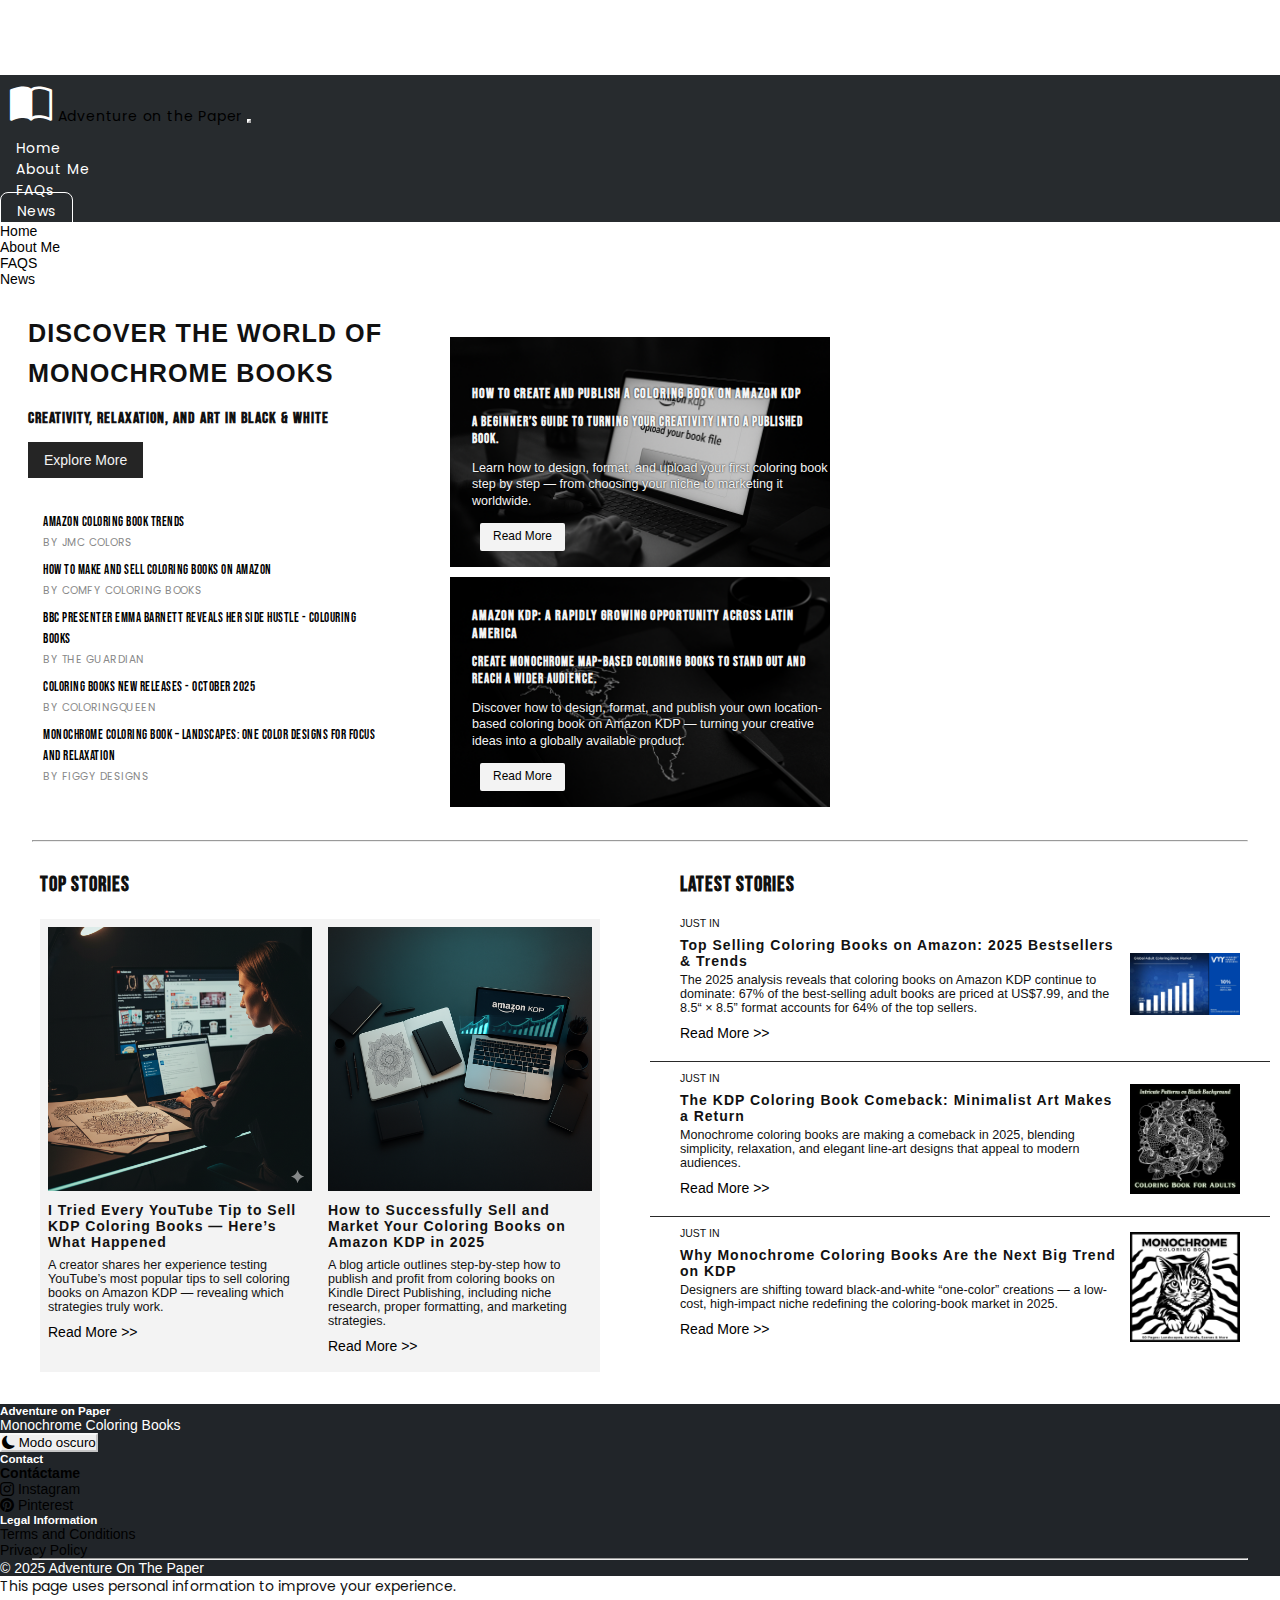
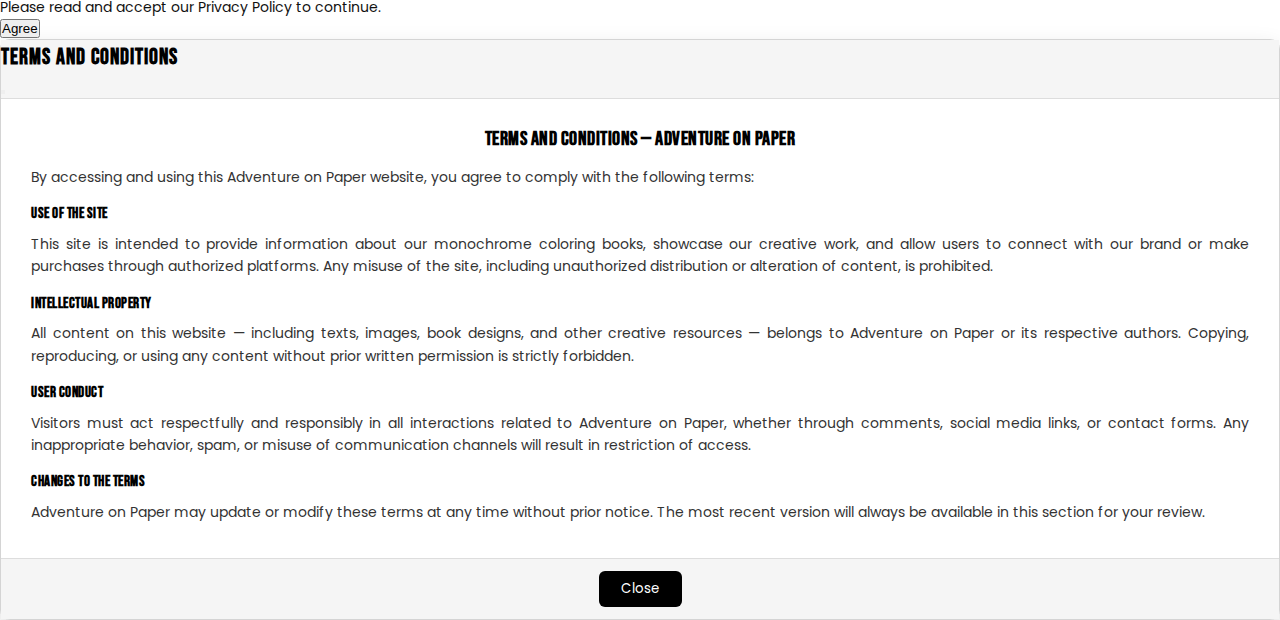
<file: news.html>
<!doctype html>
<html lang="en">

<head>
  <meta charset="utf-8">
  <meta name="viewport" content="width=device-width, initial-scale=1">
  <meta name="description" content="Monochrome coloring books designed to inspire calm, creativity, and focus.">
  <meta name="keywords"
    content="Adventure On the Paper, Amazon, coloring book, monochrome, stress relief, mindfulness, black and white art">
  <meta name="author" content="Adventure on the Paper">
  <title>News - Adventure on the Paper</title>
  <link rel="icon" type="image/x-icon" href="Imagenes/elfavicondelapagina.ico">
  <link href="https://cdn.jsdelivr.net/npm/bootstrap@5.2.3/dist/css/bootstrap.min.css" rel="stylesheet"
    integrity="sha384-rbsA2VBKQhggwzxH7pPCaAqO46MgnOM80zW1RWuH61DGLwZJEdK2Kadq2F9CUG65" crossorigin="anonymous">
  <link rel="stylesheet" href="css/styles.css">
  <link rel="stylesheet" href="https://cdn.jsdelivr.net/npm/bootstrap-icons@1.11.3/font/bootstrap-icons.css">
  <link href="https://fonts.googleapis.com/css2?family=Bebas+Neue&family=Poppins:wght@300;400;600&display=swap"
    rel="stylesheet">
</head>

<body>
  <!-- NAVBAR -->
  <nav class="navbar navbar-expand-lg navbar-dark fixed-top shadow-sm border-bottom border-light">
    <div class="container-fluid">
      <a class="navbar-brand d-flex align-items-center" href="#">
        <i class="bi bi-book-half me-2"></i>
        <span class="brand-text">Adventure on the Paper</span>
      </a>
      <button class="navbar-toggler" type="button" data-bs-toggle="collapse" data-bs-target="#navbarSupportedContent"
        aria-controls="navbarSupportedContent" aria-expanded="false" aria-label="Toggle navigation">
        <span class="navbar-toggler-icon"></span>
      </button>
      <!-- Enlaces -->
      <div class="collapse navbar-collapse" id="navbarSupportedContent">
        <ul class="navbar-nav ms-auto mb-2 mb-lg-0 text-uppercase">
          <li class="nav-item"><a class="nav-link" href="index.html">Home</a></li>
          <li class="nav-item"><a class="nav-link" href="AboutMe.html">About Me</a></li>
          <li class="nav-item"><a class="nav-link" href="FAQs.html">FAQs</a></li>
          <li class="nav-item"><a class="nav-link active" href="news.html">News</a></li>
        </ul>
      </div>
    </div>
  </nav>

  <!-- Enlaces -->
  <div class="collapse navbar-collapse" id="navbarSupportedContent">
    <ul class="navbar-nav ms-auto mb-2 mb-lg-0 text-uppercase">
      <li class="nav-item"><a class="nav-link active" href="index.html">Home</a></li>
      <li class="nav-item"><a class="nav-link" href="#">About Me</a></li>
      <li class="nav-item"><a class="nav-link" href="FAQS.html">FAQS</a></li>
      <li class="nav-item"><a class="nav-link" href="#">News</a></li>
    </ul>
  </div>
  </div>
  </nav>

  <!-- Primera parte de la seccion de noticias -->
  <section class="banner">
    <div class="banner-main-content">
      <h2>DISCOVER THE WORLD OF MONOCHROME BOOKS</h2>
      <h3>Creativity, Relaxation, and Art in Black & White</h3>
      <button>
        <a
          href="https://www.amazon.com/s?k=monochromatic+coloring+book&crid=2PEUCLMAAJ8Q9&sprefix=monochromatic+coloring+boo%2Caps%2C1370&ref=nb_sb_noss_2">Explore
          More</a>
      </button>

      <div class="current-news-head">
        <h3>
          <a href="https://jmccolors.com/blogs/coloring-book-guides/amazon-coloring-book-trends-june-2025"
            target="_blank">
            Amazon Coloring Book Trends
          </a>
          <span>by JMC Colors</span>
        </h3>
        <h3>
          <a href="https://coloringqueen.net/mindful-monochrome-coloring-book-review/?utm_source=chatgpt.com"
            target="_blank">
            How to Make and Sell Coloring Books on Amazon
          </a>
          <span>by Comfy Coloring Books</span>
        </h3>
        <h3>
          <a href="https://www.theguardian.com/media/article/2024/aug/03/bbc-presenter-emma-barnett-reveals-her-side-hustle-colouring-books"
            target="_blank">
            BBC presenter Emma Barnett reveals her side hustle - colouring books
          </a>
          <span>by The Guardian</span>
        </h3>
        <h3>
          <a href="https://coloringqueen.net/coloring-books-new-releases-october-2025/" target="_blank">
            Coloring Books New Releases - October 2025
          </a>
          <span>by ColoringQueen</span>
        </h3>
        <h3>
          <a href="https://books.google.com/books/about/Monochrome_Coloring_Book_Landscapes.html?id=N-iO0QEACAAJ"
            target="_blank">
            Monochrome Coloring Book – Landscapes: One Color Designs for Focus and Relaxation
          </a>
          <span>by Figgy Designs</span>
        </h3>
      </div>
    </div>

    <!-- Segunda parte de la seccion de noticias (imagenes) -->
    <!-- Primera imagen -->
    <div class="banner-sub-content">
      <div class="hot-topic">
        <img src="imagenes/Imagengrande1era.png" alt="Banner-new-1">

        <div class="hot-topic-content">
          <h2>How to Create and Publish a Coloring Book on Amazon KDP</h2>

          <h3>A beginner’s guide to turning your creativity into a published book.</h3>
          <p>Learn how to design, format, and upload your first coloring book step by step — from choosing
            your niche to marketing it worldwide.</p>
          <a href="https://kindlepreneur.com/how-to-publish-a-coloring-book/?utm_source=chatgpt.com">Read
            More</a>
        </div>
      </div>
      <!-- Segunda imagen -->
      <div class="hot-topic">
        <iframe width="410" height="450" src="https://www.youtube.com/embed/SWtQk5D5Ujc?si=eQ5MysiGCGNx260a"
          title="YouTube video player" frameborder="0"
          allow="accelerometer; autoplay; clipboard-write; encrypted-media; gyroscope; picture-in-picture; web-share"
          referrerpolicy="strict-origin-when-cross-origin" allowfullscreen></iframe>
      </div>
      <!-- Tercera imagen -->
      <div class="hot-topic">
        <img src="imagenes/Imagengrande3.png" alt="Banner-new-1">

        <div class="hot-topic-content">
          <h2>Amazon KDP: A Rapidly Growing Opportunity Across Latin America</h2>

          <h3>Create monochrome map-based coloring books to stand out and reach a wider audience.</h3>
          <p>Discover how to design, format, and publish your own location-based coloring book on Amazon KDP —
            turning your creative ideas into a globally available product.</p>
          <a href="https://livingwriter.com/blog/most-profitable-amazon-kdp-niches-top-10/?utm_source=chatgpt.com">Read
            More</a>
        </div>
      </div>

      <!-- Cuarta imagen -->
      <div class="hot-topic">
        <iframe
          src="https://www.google.com/maps/embed?pb=!1m18!1m12!1m3!1d51830.7236623685!2d-78.66029247832032!3d35.71588230000001!2m3!1f0!2f0!3f0!3m2!1i1024!2i768!4f13.1!3m3!1m2!1s0x89ac61dca331ac41%3A0x28237424da32f88a!2sAmazon%20Distribution%20Center!5e0!3m2!1ses!2sdo!4v1762448403459!5m2!1ses!2sdo"
          width="410" height="450" style="border:0;" allowfullscreen="" loading="lazy"
          referrerpolicy="no-referrer-when-downgrade"></iframe>
      </div>
    </div>
  </section>

  <hr>

  <!-- Top histories -->
  <main>
    <section class="main-container-left">
      <h2>Top Stories</h2>
      <div class="container-bottom-left">
        <article>
          <img src="imagenes/Imagendeltopstor2.png" alt="Aqui va una imagen de top historias">

          <div>
            <h3>I Tried Every YouTube Tip to Sell KDP Coloring Books — Here’s What Happened</h3>
            <p>A creator shares her experience testing YouTube’s most popular tips to sell coloring books on
              Amazon KDP — revealing which strategies truly work.</p>
            <a
              href="https://medium.com/swlh/i-tried-every-youtube-tip-to-sell-kdp-coloring-books-heres-what-happened-b8f57fb2f451?utm_source=chatgpt.com">Read
              More <span>>></span></a>
          </div>
        </article>

        <article>
          <img src="imagenes/Imagendelstor3.png" alt="Aqui va una imagen de top historias">

          <div>
            <h3>How to Successfully Sell and Market Your Coloring Books on Amazon KDP in 2025</h3>
            <p>A blog article outlines step-by-step how to publish and profit from coloring books on Kindle
              Direct Publishing, including niche research, proper formatting, and marketing strategies.
            </p>
            <a href="https://amzscout.net/blog/how-to-sell-coloring-books-on-amazon/?utm_source=chatgpt.com">Read
              More <span>>></span></a>
          </div>
        </article>
      </div>
    </section>
    <section class="main-container-right">
      <!-- Las histories -->
      <h2>Latest Stories</h2>
      <article>
        <div>
          <h4>just in</h4>
          <h2>Top Selling Coloring Books on Amazon: 2025 Bestsellers & Trends</h2>
          <p>The 2025 analysis reveals that coloring books on Amazon KDP continue to dominate: 67% of the
            best-selling adult books are priced at US$7.99, and the 8.5“ × 8.5” format accounts for 64% of
            the top sellers.</p>
          <a
            href="https://the-write-moves.beehiiv.com/p/the-kdp-coloring-book-comeback-nostalgia-or-a-new-cash-cow-for-2025?utm_source=chatgpt.com">Read
            More
            <span>>></span></a>
        </div>

        <img src="imagenes/Lastnew1.jpg" alt="Aqui va una imagen de latest historias">
      </article>

      <article>
        <div>
          <h4>just in</h4>
          <h2>The KDP Coloring Book Comeback: Minimalist Art Makes a Return</h2>
          <p>Monochrome coloring books are making a comeback in 2025, blending simplicity, relaxation, and
            elegant line-art designs that appeal to modern audiences.</p>
          <a href="https://www.accio.com/business/top-selling-coloring-books-on-amazon">Read More
            <span>>></span></a>
        </div>

        <img src="imagenes/Lastnew2.jpg" alt="Aqui va una imagen de latest historias">
      </article>
      <article>
        <div>
          <h4>just in</h4>
          <h2>Why Monochrome Coloring Books Are the Next Big Trend on KDP</h2>
          <p>Designers are shifting toward black-and-white “one-color” creations — a low-cost, high-impact
            niche redefining the coloring-book market in 2025.</p>
          <a
            href="https://medium.com/@charles-ross/why-ai-coloring-books-for-kids-are-the-side-hustle-youre-sleeping-on-28130810a1ae">Read
            More <span>>></span></a>
        </div>

        <img src="imagenes/Lastnew4.jpg" alt="Aqui va una imagen de latest historias">
      </article>
    </section>
  </main>
  <!-- FOOTER -->
  <footer class="bg-dark text-white py-5 mt-5">
    <div class="container text-center text-md-start">
      <div class="row g-4">

        <div class="col-md-4 d-flex flex-column align-items-center align-items-md-start">
          <h5 class="mb-2 fw-bold">Adventure on Paper</h5>
          <p class="mb-3 text-secondary">Monochrome Coloring Books</p>

          <button id="theme-toggle"
            class="btn btn-outline-light btn-sm d-flex align-items-center gap-2 btn-theme-toggle"
            aria-label="Cambiar tema">
            <i class="bi bi-moon-fill" id="theme-icon"></i>
            <span class="d-none d-md-inline">Modo Oscuro</span>
          </button>
        </div>
        <div class="col-md-4">
          <h5 class="mb-2">Contact</h5>
          <ul class="list-unstyled mb-0">
            <li class="mb-1">
              <a href="mailto:youremail@example.com" class="text-white text-decoration-none">
                <strong>Contáctame</strong>
              </a>
            </li>
            <li>
              <a href="https://www.instagram.com/adventureonpaper" target="_blank" rel="noopener"
                class="text-white text-decoration-none">
                <i class="bi bi-instagram"></i> Instagram
              </a>
            </li>
            <li>
              <a href="https://es.pinterest.com/colornaturebooks01/" target="_blank" rel="noopener"
                class="text-white text-decoration-none">
                <i class="bi bi-pinterest"></i> Pinterest
              </a>
            </li>
          </ul>
        </div>

        <div class="col-md-4">
          <h5 class="mb-2">Legal Information</h5>
          <ul class="list-unstyled mb-0">
            <li class="mb-1">
              <a href="#" class="text-white text-decoration-none" data-bs-toggle="modal" data-bs-target="#termsModal">
                Terms and Conditions
              </a>
            </li>
            <li>
              <a href="privacy.html" class="text-white text-decoration-none">
                Privacy Policy
              </a>
            </li>
          </ul>
        </div>

      </div>
      <hr class="border-light my-4">
      <div class="small text-center">© 2025 Adventure On The Paper</div>
    </div>
  </footer>

  <!-- MODAL DE PRIVACY POLICY -->
  <div class="modal fade" id="privacyModal" tabindex="-1" aria-hidden="true">
    <div class="modal-dialog modal-dialog-centered">
      <div class="modal-content border-0 shadow text-center" style="font-family: 'Poppins', sans-serif;">

        <div class="modal-body py-4">
          <p class="mb-4">
            This page uses personal information to improve your experience.<br>
            Please read and accept our Privacy Policy to continue.
          </p>
          <button type="button" class="btn btn-dark px-4" data-bs-dismiss="modal">Agree</button>
        </div>

      </div>
    </div>
  </div>

  <!-- MODAL: TERMINOS Y CONDICIONES -->
  <div class="modal fade" id="termsModal" tabindex="-1" aria-labelledby="termsModalLabel" aria-hidden="true">
    <div class="modal-dialog modal-lg modal-dialog-centered modal-dialog-scrollable">
      <div class="modal-content">
        <div class="modal-header">
          <h5 class="modal-title" id="termsModalLabel">Terms and conditions</h5>
          <button type="button" class="btn-close" data-bs-dismiss="modal" aria-label="Close"></button>
        </div>

        <div class="modal-body text-start">
          <h5 class="mb-3">Terms and Conditions — Adventure on Paper</h5>

          <p>By accessing and using this Adventure on Paper website, you agree to comply with the following
            terms:</p>

          <h6 class="mt-3">Use of the Site</h6>
          <p>
            This site is intended to provide information about our monochrome coloring books, showcase our
            creative work,
            and allow users to connect with our brand or make purchases through authorized platforms. Any
            misuse of the site,
            including unauthorized distribution or alteration of content, is prohibited.
          </p>

          <h6 class="mt-3">Intellectual Property</h6>
          <p>
            All content on this website — including texts, images, book designs, and other creative
            resources — belongs to
            Adventure on Paper or its respective authors. Copying, reproducing, or using any content without
            prior written
            permission is strictly forbidden.
          </p>

          <h6 class="mt-3">User Conduct</h6>
          <p>
            Visitors must act respectfully and responsibly in all interactions related to Adventure on
            Paper, whether through
            comments, social media links, or contact forms. Any inappropriate behavior, spam, or misuse of
            communication
            channels will result in restriction of access.
          </p>

          <h6 class="mt-3">Changes to the Terms</h6>
          <p>
            Adventure on Paper may update or modify these terms at any time without prior notice. The most
            recent version
            will always be available in this section for your review.
          </p>
        </div>

        <div class="modal-footer">
          <button type="button" class="btn btn-dark" data-bs-dismiss="modal">Close</button>
        </div>
      </div>
    </div>
  </div>

  <!-- Iconos Bootstrap -->
  <link rel="stylesheet" href="https://cdn.jsdelivr.net/npm/bootstrap-icons@1.11.3/font/bootstrap-icons.min.css">
  <script src="https://cdn.jsdelivr.net/npm/bootstrap@5.2.3/dist/js/bootstrap.bundle.min.js"
    integrity="sha384-kenU1KFdBIe4zVF0s0G1M5b4hcpxyD9F7jL+jjXkk+Q2h455rYXK/7HAuoJl+0I4"
    crossorigin="anonymous"></script>
  <script src="js/scripts.js"></script>
</body>

</html>
</file>
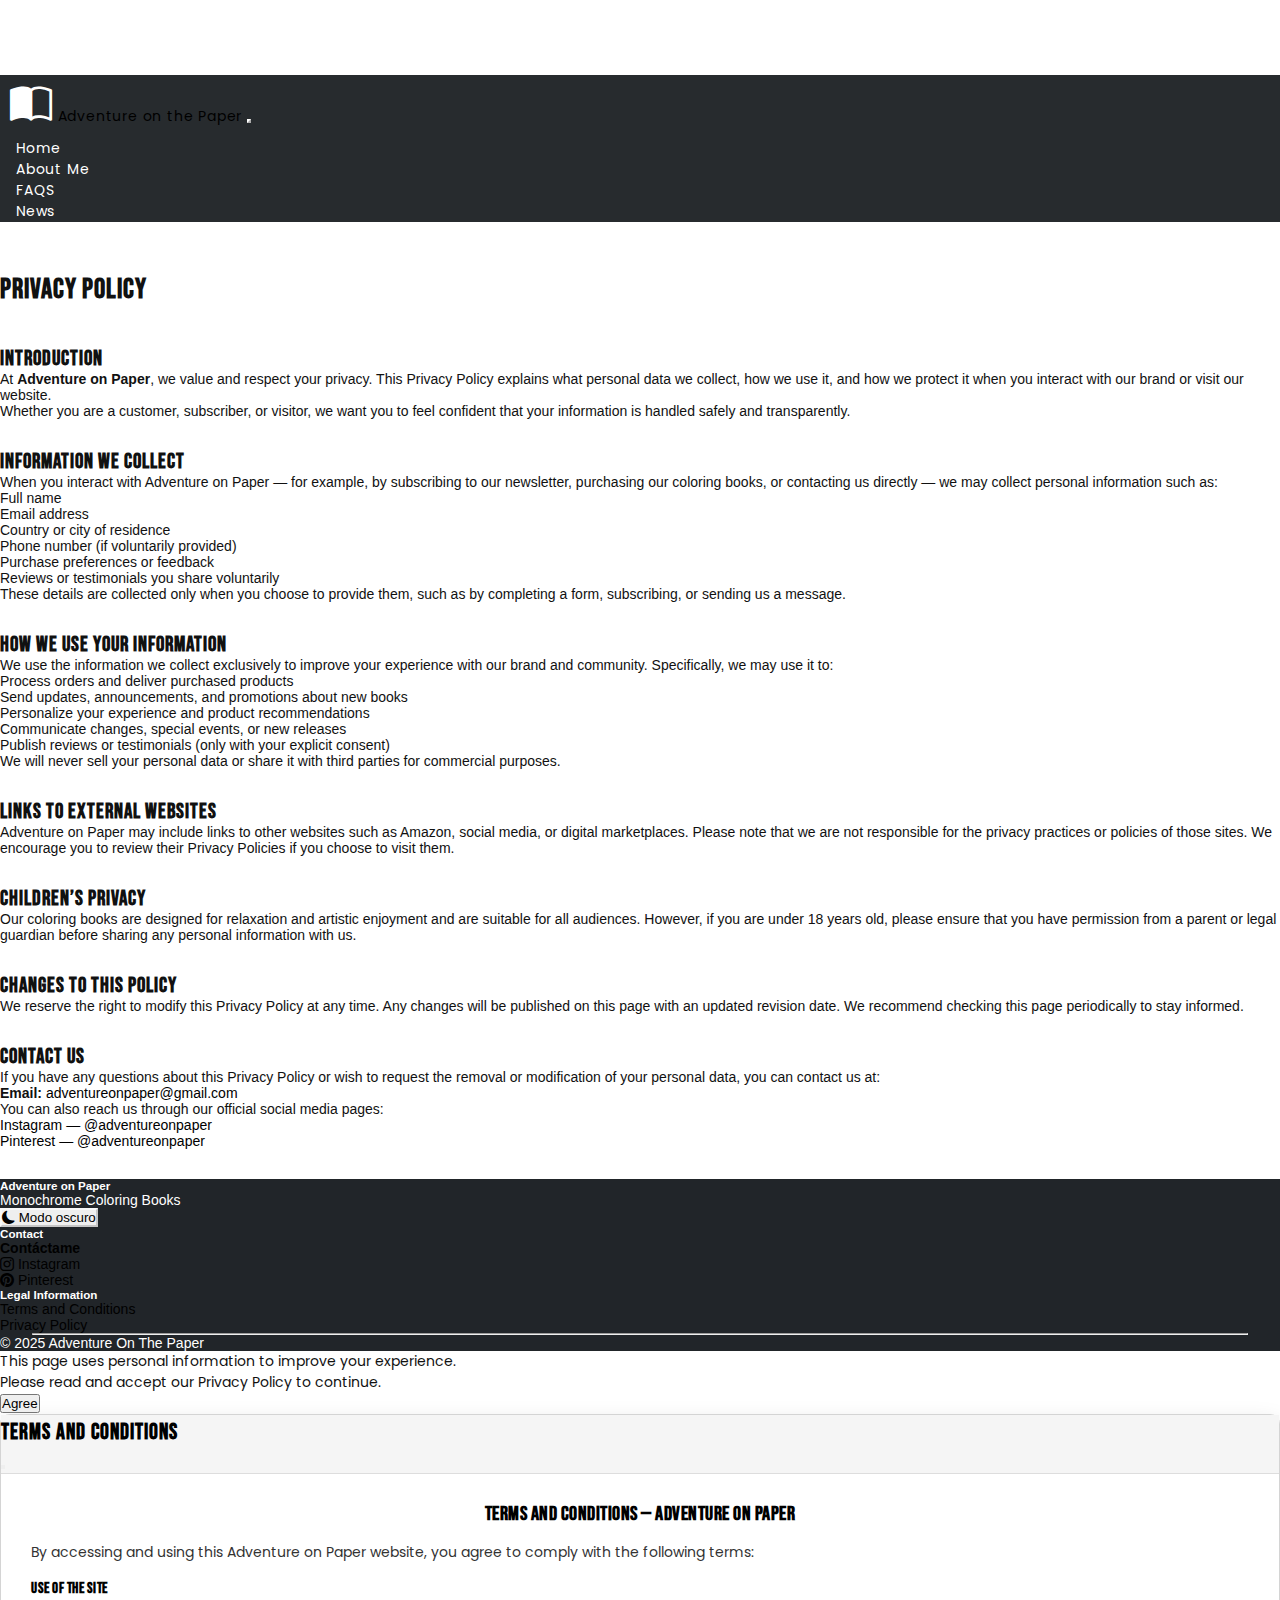
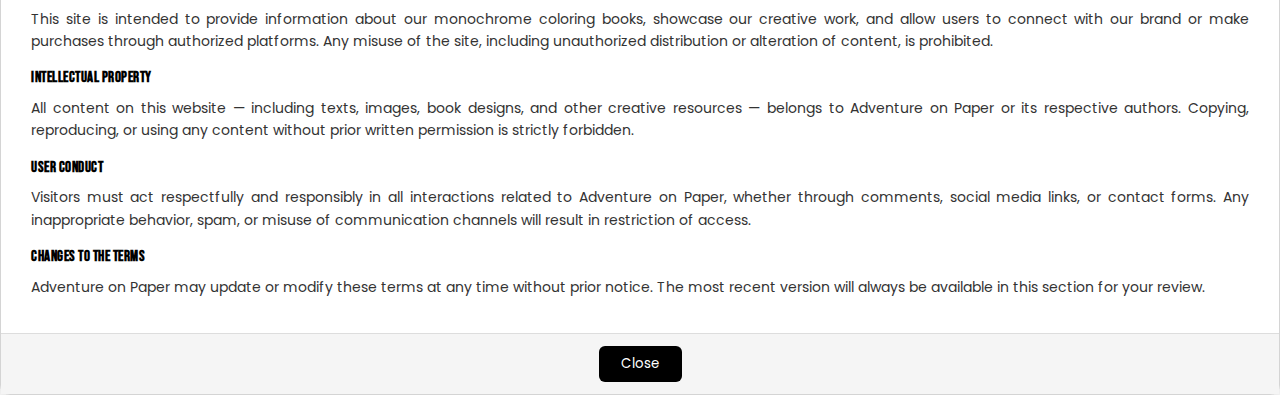
<file: privacy.html>
<!doctype html>
<html lang="en">

<head>
    <meta charset="utf-8">
    <meta name="viewport" content="width=device-width, initial-scale=1">
    <meta name="description" content="Monochrome coloring books designed to inspire calm, creativity, and focus.">
    <meta name="keywords"
        content="Adventure On the Paper, Amazon, coloring book, monochrome, stress relief, mindfulness, black and white art">
    <meta name="author" content="Adventure on the Paper">
    <title>Privacy - Adventure on the Paper</title>
    <link rel="icon" type="image/x-icon" href="Imagenes/elfavicondelapagina.ico">
    <link href="https://cdn.jsdelivr.net/npm/bootstrap@5.2.3/dist/css/bootstrap.min.css" rel="stylesheet"
        integrity="sha384-rbsA2VBKQhggwzxH7pPCaAqO46MgnOM80zW1RWuH61DGLwZJEdK2Kadq2F9CUG65" crossorigin="anonymous">
    <link rel="stylesheet" href="css/styles.css">
    <link rel="stylesheet" href="https://cdn.jsdelivr.net/npm/bootstrap-icons@1.11.3/font/bootstrap-icons.css">
    <link href="https://fonts.googleapis.com/css2?family=Bebas+Neue&family=Poppins:wght@300;400;600&display=swap"
        rel="stylesheet">
</head>

<body>
    <!-- NAVBAR -->
    <nav class="navbar navbar-expand-lg navbar-dark fixed-top shadow-sm border-bottom border-light">
        <div class="container-fluid">
            <a class="navbar-brand d-flex align-items-center" href="#">
                <i class="bi bi-book-half me-2"></i>
                <span class="brand-text">Adventure on the Paper</span>
            </a>
            <button class="navbar-toggler" type="button" data-bs-toggle="collapse"
                data-bs-target="#navbarSupportedContent" aria-controls="navbarSupportedContent" aria-expanded="false"
                aria-label="Toggle navigation">
                <span class="navbar-toggler-icon"></span>
            </button>
            <!-- Enlaces -->
            <div class="collapse navbar-collapse" id="navbarSupportedContent">
                <ul class="navbar-nav ms-auto mb-2 mb-lg-0 text-uppercase">
                    <li class="nav-item"><a class="nav-link" href="index.html">Home</a></li>
                    <li class="nav-item"><a class="nav-link" href="AboutMe.html">About Me</a></li>
                    <li class="nav-item"><a class="nav-link" href="FAQS.html">FAQS</a></li>
                    <li class="nav-item"><a class="nav-link" href="news.html">News</a></li>
                </ul>
            </div>
        </div>
    </nav>
    <header class="text-center" style="margin-top: 40px; margin-bottom: 20px; padding: 10px 0;">
        <div class="container">
            <h1>Privacy Policy</h1>
        </div>
    </header>

    <!-- INTRO -->
    <section class="text-center" style="padding: 10px 0; margin-bottom: 10px;">
        <div class="container">
            <h2>Introduction</h2>
            <p>
                At <strong>Adventure on Paper</strong>, we value and respect your privacy. This Privacy Policy explains
                what personal data we collect, how we use it, and how we protect it when you interact with our brand or
                visit our website.
            </p>
            <p>
                Whether you are a customer, subscriber, or visitor, we want you to feel confident that your information
                is handled safely and transparently.
            </p>
        </div>
    </section>

    <!-- DATA COLLECTION -->
    <section class="text-center" style="padding: 10px 0; margin-bottom: 10px;">
        <div class="container">
            <h2>Information We Collect</h2>
            <p>
                When you interact with Adventure on Paper — for example, by subscribing to our newsletter, purchasing
                our coloring books, or contacting us directly — we may collect personal information such as:
            </p>

            <!-- LISTA ORDENADA (numerada) -->
            <ol class="text-start d-inline-block">
                <li>Full name</li>
                <li>Email address</li>
                <li>Country or city of residence</li>
                <li>Phone number (if voluntarily provided)</li>
                <li>Purchase preferences or feedback</li>
                <li>Reviews or testimonials you share voluntarily</li>
            </ol>

            <p>
                These details are collected only when you choose to provide them, such as by completing a form,
                subscribing, or sending us a message.
            </p>
        </div>
    </section>

    <!-- USE OF INFORMATION -->
    <section class="text-center" style="padding: 10px 0; margin-bottom: 10px;">
        <div class="container">
            <h2>How We Use Your Information</h2>
            <p>
                We use the information we collect exclusively to improve your experience with our brand and community.
                Specifically, we may use it to:
            </p>

            <!-- LISTA NO ORDENADA (con viñetas) -->
            <ul class="text-start d-inline-block">
                <li>Process orders and deliver purchased products</li>
                <li>Send updates, announcements, and promotions about new books</li>
                <li>Personalize your experience and product recommendations</li>
                <li>Communicate changes, special events, or new releases</li>
                <li>Publish reviews or testimonials (only with your explicit consent)</li>
            </ul>

            <p>
                We will never sell your personal data or share it with third parties for commercial purposes.
            </p>
        </div>
    </section>

    <!-- EXTERNAL LINKS -->
    <section class="text-center" style="padding: 10px 0; margin-bottom: 10px;">
        <div class="container">
            <h2>Links to External Websites</h2>
            <p>
                Adventure on Paper may include links to other websites such as Amazon, social media, or digital
                marketplaces. Please note that we are not responsible for the privacy practices or policies of those
                sites. We encourage you to review their Privacy Policies if you choose to visit them.
            </p>
        </div>
    </section>

    <!-- CHILDREN -->
    <section class="text-center" style="padding: 10px 0; margin-bottom: 10px;">
        <div class="container">
            <h2>Children’s Privacy</h2>
            <p>
                Our coloring books are designed for relaxation and artistic enjoyment and are suitable for all
                audiences. However, if you are under 18 years old, please ensure that you have permission from a parent
                or legal guardian before sharing any personal information with us.
            </p>
        </div>
    </section>

    <!-- POLICY UPDATES -->
    <section class="text-center" style="padding: 10px 0; margin-bottom: 10px;">
        <div class="container">
            <h2>Changes to This Policy</h2>
            <p>
                We reserve the right to modify this Privacy Policy at any time. Any changes will be published on this
                page with an updated revision date. We recommend checking this page periodically to stay informed.
            </p>
        </div>
    </section>

    <!-- CONTACT -->
    <section class="text-center mb-5" style="padding: 10px 0; margin-bottom: 20px;">
        <div class="container">
            <h2>Contact Us</h2>
            <p>
                If you have any questions about this Privacy Policy or wish to request the removal or modification of
                your personal data, you can contact us at:
            </p>
            <p><strong>Email:</strong> <a href="mailto:adventureonpaper@gmail.com">adventureonpaper@gmail.com</a></p>
            <p>You can also reach us through our official social media pages:</p>
            <ul class="list-unstyled">
                <li><a href="https://www.instagram.com/adventureonpaper" target="_blank">Instagram —
                        @adventureonpaper</a></li>
                <li><a href="https://www.pinterest.com/adventureonpaper" target="_blank">Pinterest —
                        @adventureonpaper</a></li>
            </ul>
        </div>
    </section>
    <!-- FOOTER -->
    <footer class="bg-dark text-white py-5 mt-5">
        <div class="container text-center text-md-start">
            <div class="row g-4">

                <div class="col-md-4 d-flex flex-column align-items-center align-items-md-start">
                    <h5 class="mb-2 fw-bold">Adventure on Paper</h5>
                    <p class="mb-3 text-secondary">Monochrome Coloring Books</p>

                    <button id="theme-toggle"
                        class="btn btn-outline-light btn-sm d-flex align-items-center gap-2 btn-theme-toggle"
                        aria-label="Cambiar tema">
                        <i class="bi bi-moon-fill" id="theme-icon"></i>
                        <span class="d-none d-md-inline">Modo Oscuro</span>
                    </button>
                </div>
                <div class="col-md-4">
                    <h5 class="mb-2">Contact</h5>
                    <ul class="list-unstyled mb-0">
                        <li class="mb-1">
                            <a href="mailto:youremail@example.com" class="text-white text-decoration-none">
                                <strong>Contáctame</strong>
                            </a>
                        </li>
                        <li>
                            <a href="https://www.instagram.com/adventureonpaper" target="_blank" rel="noopener"
                                class="text-white text-decoration-none">
                                <i class="bi bi-instagram"></i> Instagram
                            </a>
                        </li>
                        <li>
                            <a href="https://es.pinterest.com/colornaturebooks01/" target="_blank" rel="noopener"
                                class="text-white text-decoration-none">
                                <i class="bi bi-pinterest"></i> Pinterest
                            </a>
                        </li>
                    </ul>
                </div>

                <div class="col-md-4">
                    <h5 class="mb-2">Legal Information</h5>
                    <ul class="list-unstyled mb-0">
                        <li class="mb-1">
                            <a href="#" class="text-white text-decoration-none" data-bs-toggle="modal"
                                data-bs-target="#termsModal">
                                Terms and Conditions
                            </a>
                        </li>
                        <li>
                            <a href="privacy.html" class="text-white text-decoration-none">
                                Privacy Policy
                            </a>
                        </li>
                    </ul>
                </div>

            </div>
            <hr class="border-light my-4">
            <div class="small text-center">© 2025 Adventure On The Paper</div>
        </div>
    </footer>

    <!-- MODAL DE PRIVACY POLICY -->
    <div class="modal fade" id="privacyModal" tabindex="-1" aria-hidden="true">
        <div class="modal-dialog modal-dialog-centered">
            <div class="modal-content border-0 shadow text-center" style="font-family: 'Poppins', sans-serif;">

                <div class="modal-body py-4">
                    <p class="mb-4">
                        This page uses personal information to improve your experience.<br>
                        Please read and accept our Privacy Policy to continue.
                    </p>
                    <button type="button" class="btn btn-dark px-4" data-bs-dismiss="modal">Agree</button>
                </div>

            </div>
        </div>
    </div>

    <!-- MODAL: TERMINOS Y CONDICIONES -->
    <div class="modal fade" id="termsModal" tabindex="-1" aria-labelledby="termsModalLabel" aria-hidden="true">
        <div class="modal-dialog modal-lg modal-dialog-centered modal-dialog-scrollable">
            <div class="modal-content">
                <div class="modal-header">
                    <h5 class="modal-title" id="termsModalLabel">Terms and conditions</h5>
                    <button type="button" class="btn-close" data-bs-dismiss="modal" aria-label="Close"></button>
                </div>

                <div class="modal-body text-start">
                    <h5 class="mb-3">Terms and Conditions — Adventure on Paper</h5>

                    <p>By accessing and using this Adventure on Paper website, you agree to comply with the following
                        terms:</p>

                    <h6 class="mt-3">Use of the Site</h6>
                    <p>
                        This site is intended to provide information about our monochrome coloring books, showcase our
                        creative work,
                        and allow users to connect with our brand or make purchases through authorized platforms. Any
                        misuse of the site,
                        including unauthorized distribution or alteration of content, is prohibited.
                    </p>

                    <h6 class="mt-3">Intellectual Property</h6>
                    <p>
                        All content on this website — including texts, images, book designs, and other creative
                        resources — belongs to
                        Adventure on Paper or its respective authors. Copying, reproducing, or using any content without
                        prior written
                        permission is strictly forbidden.
                    </p>

                    <h6 class="mt-3">User Conduct</h6>
                    <p>
                        Visitors must act respectfully and responsibly in all interactions related to Adventure on
                        Paper, whether through
                        comments, social media links, or contact forms. Any inappropriate behavior, spam, or misuse of
                        communication
                        channels will result in restriction of access.
                    </p>

                    <h6 class="mt-3">Changes to the Terms</h6>
                    <p>
                        Adventure on Paper may update or modify these terms at any time without prior notice. The most
                        recent version
                        will always be available in this section for your review.
                    </p>
                </div>

                <div class="modal-footer">
                    <button type="button" class="btn btn-dark" data-bs-dismiss="modal">Close</button>
                </div>
            </div>
        </div>
    </div>

    <!-- Iconos Bootstrap -->
    <link rel="stylesheet" href="https://cdn.jsdelivr.net/npm/bootstrap-icons@1.11.3/font/bootstrap-icons.min.css">
    <script src="https://cdn.jsdelivr.net/npm/bootstrap@5.2.3/dist/js/bootstrap.bundle.min.js"
        integrity="sha384-kenU1KFdBIe4zVF0s0G1M5b4hcpxyD9F7jL+jjXkk+Q2h455rYXK/7HAuoJl+0I4"
        crossorigin="anonymous"></script>
    <script src="js/scripts.js"></script>
</body>

</html>
</file>
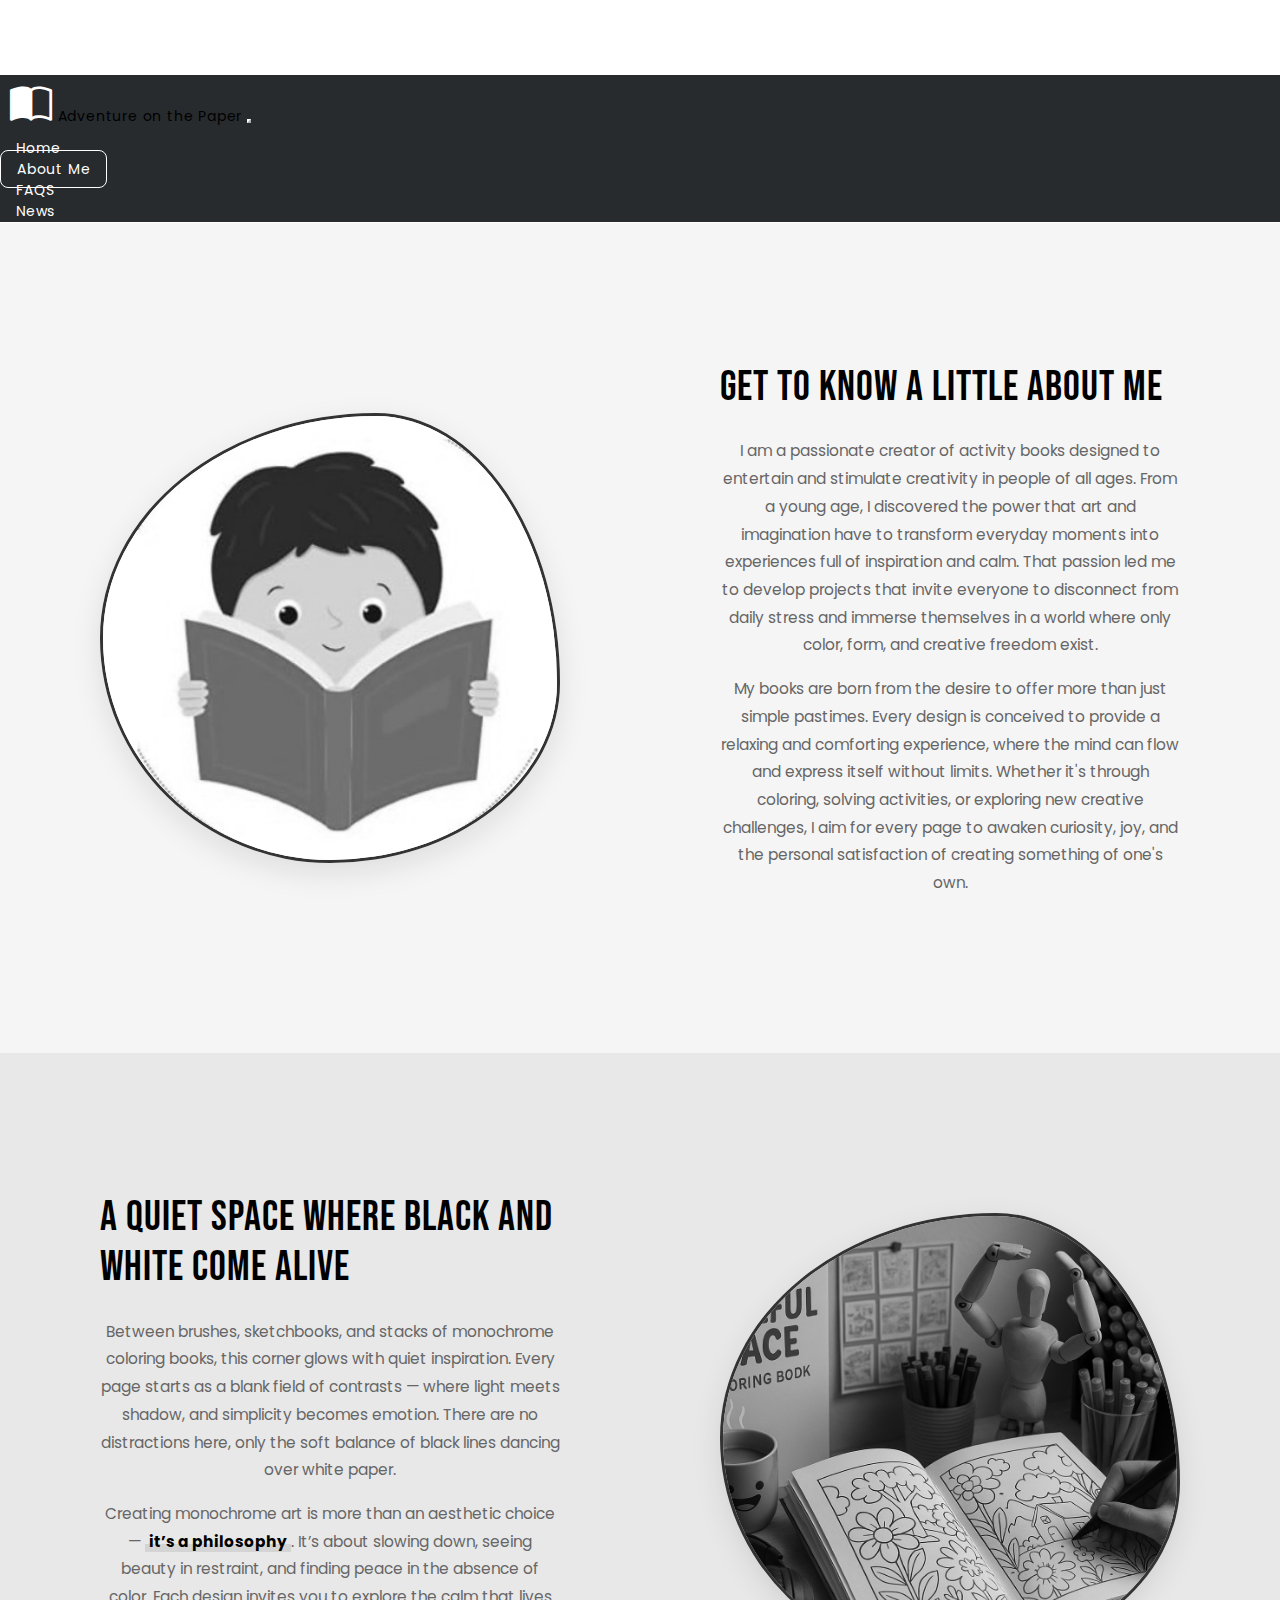
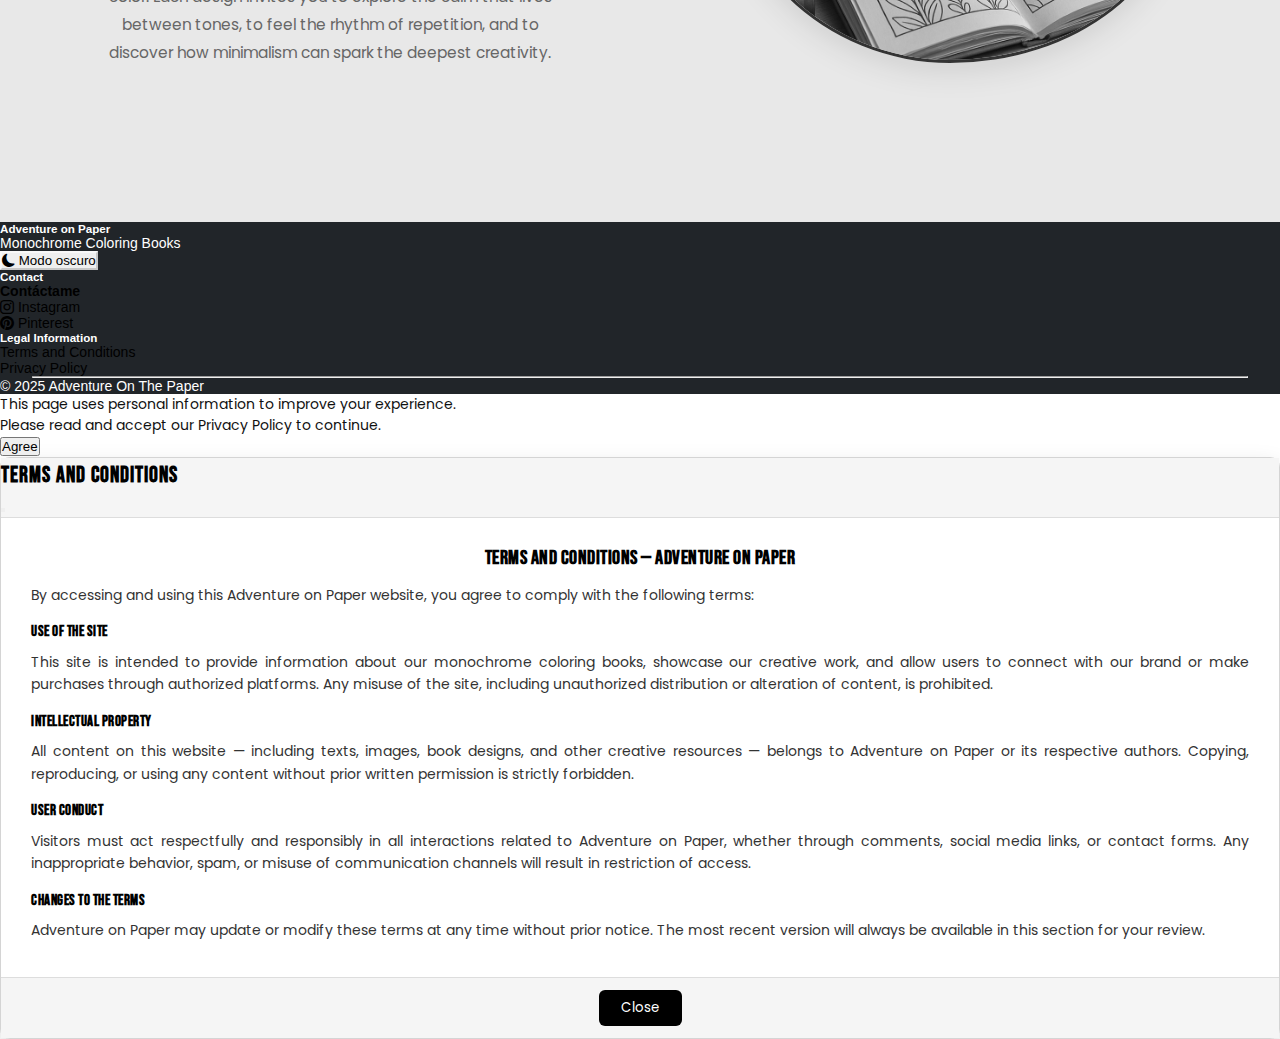
<file: 2doPWeb/AboutMe.html>
<!doctype html>
<html lang="en">

<head>
    <meta charset="utf-8">
    <meta name="viewport" content="width=device-width, initial-scale=1">
    <meta name="description" content="Monochrome coloring books designed to inspire calm, creativity, and focus.">
    <meta name="keywords"
        content="Adventure On the Paper, Amazon, coloring book, monochrome, stress relief, mindfulness, black and white art">
    <meta name="author" content="Adventure on the Paper">
    <title>About Me - Adventure on the Paper</title>
    <link rel="icon" type="image/x-icon" href="Imagenes/elfavicondelapagina.ico">
    <link href="https://cdn.jsdelivr.net/npm/bootstrap@5.2.3/dist/css/bootstrap.min.css" rel="stylesheet"
        integrity="sha384-rbsA2VBKQhggwzxH7pPCaAqO46MgnOM80zW1RWuH61DGLwZJEdK2Kadq2F9CUG65" crossorigin="anonymous">
    <link rel="stylesheet" href="css/styles.css">
    <link rel="stylesheet" href="https://cdn.jsdelivr.net/npm/bootstrap-icons@1.11.3/font/bootstrap-icons.css">
    <link href="https://fonts.googleapis.com/css2?family=Bebas+Neue&family=Poppins:wght@300;400;600&display=swap"
        rel="stylesheet">
</head>

<body>
    <!-- NAVBAR -->
    <nav class="navbar navbar-expand-lg navbar-dark fixed-top shadow-sm border-bottom border-light">
        <div class="container-fluid">
            <a class="navbar-brand d-flex align-items-center" href="#">
                <i class="bi bi-book-half me-2"></i>
                <span class="brand-text">Adventure on the Paper</span>
            </a>
            <button class="navbar-toggler" type="button" data-bs-toggle="collapse"
                data-bs-target="#navbarSupportedContent" aria-controls="navbarSupportedContent" aria-expanded="false"
                aria-label="Toggle navigation">
                <span class="navbar-toggler-icon"></span>
            </button>
            <!-- Enlaces -->
            <div class="collapse navbar-collapse" id="navbarSupportedContent">
                <ul class="navbar-nav ms-auto mb-2 mb-lg-0 text-uppercase">
                    <li class="nav-item"><a class="nav-link" href="index.html">Home</a></li>
                    <li class="nav-item"><a class="nav-link active" href="AboutMe.html">About Me</a></li>
                    <li class="nav-item"><a class="nav-link" href="FAQS.html">FAQS</a></li>
                    <li class="nav-item"><a class="nav-link" href="news.html">News</a></li>
                </ul>
            </div>
        </div>
    </nav>
    <main class="about-page">
        <!-- PRIMERA SECCIÓN - Imagen izquierda, texto derecha -->
        <section class="about-section section-light">
            <div class="section-container">
                <div class="content-grid reverse">
                    <div class="text-column">
                        <h2>Get to know a little about me</h2>
                        <p>
                            I am a passionate creator of activity books designed to entertain and stimulate creativity
                            in people of all ages.

                            From a young age, I discovered the power that art and imagination have to transform everyday
                            moments into experiences full of inspiration and calm. That passion led me to develop
                            projects that invite everyone to disconnect from daily stress and immerse themselves in a
                            world where only color, form, and creative freedom exist.
                        </p>
                        <p>
                            My books are born from the desire to offer more than just simple pastimes. Every design is
                            conceived to provide a relaxing and comforting experience, where the mind can flow and
                            express itself without limits. Whether it's through coloring, solving activities, or
                            exploring new creative challenges, I aim for every page to awaken curiosity, joy, and the
                            personal satisfaction of creating something of one's own.
                        </p>
                    </div>
                    <div class="image-column">
                        <div class="organic-frame">
                            <img src="imagenes/Aboutme1.jpeg" alt="Foto del equipo" class="image-placeholder-organic">
                        </div>
                    </div>
                </div>
            </div>
        </section>

        <!-- SEGUNDA SECCIÓN - Texto izquierda, imagen derecha -->
        <section class="about-section section-dark">
            <div class="section-container">
                <div class="content-grid">
                    <div class="text-column">
                        <h2>A quiet space where black and white come alive</h2>
                        <p>
                            Between brushes, sketchbooks, and stacks of monochrome coloring books, this corner glows
                            with quiet inspiration.
                            Every page starts as a blank field of contrasts — where light meets shadow, and simplicity
                            becomes emotion.
                            There are no distractions here, only the soft balance of black lines dancing over white
                            paper.
                        </p>

                        <p>
                            Creating monochrome art is more than an aesthetic choice —
                            <span class="highlight-text">it’s a philosophy</span>.
                            It’s about slowing down, seeing beauty in restraint, and finding peace in the absence of
                            color.
                            Each design invites you to explore the calm that lives between tones, to feel the rhythm of
                            repetition,
                            and to discover how minimalism can spark the deepest creativity.
                        </p>
                    </div>
                    <div class="image-column">
                        <div class="organic-frame">
                            <img src="imagenes/Aboutme2.png" alt="Foto de productos" class="image-placeholder-organic">
                        </div>
                    </div>
                </div>
            </div>
        </section>
    </main>
    <!-- FOOTER -->
    <footer class="bg-dark text-white py-5 mt-5">
        <div class="container text-center text-md-start">
            <div class="row g-4">

                <div class="col-md-4 d-flex flex-column align-items-center align-items-md-start">
                    <h5 class="mb-2 fw-bold">Adventure on Paper</h5>
                    <p class="mb-3 text-secondary">Monochrome Coloring Books</p>

                    <button id="theme-toggle"
                        class="btn btn-outline-light btn-sm d-flex align-items-center gap-2 btn-theme-toggle"
                        aria-label="Cambiar tema">
                        <i class="bi bi-moon-fill" id="theme-icon"></i>
                        <span class="d-none d-md-inline">Modo Oscuro</span>
                    </button>
                </div>
                <div class="col-md-4">
                    <h5 class="mb-2">Contact</h5>
                    <ul class="list-unstyled mb-0">
                        <li class="mb-1">
                            <a href="mailto:youremail@example.com" class="text-white text-decoration-none">
                                <strong>Contáctame</strong>
                            </a>
                        </li>
                        <li>
                            <a href="https://www.instagram.com/adventureonpaper" target="_blank" rel="noopener"
                                class="text-white text-decoration-none">
                                <i class="bi bi-instagram"></i> Instagram
                            </a>
                        </li>
                        <li>
                            <a href="https://es.pinterest.com/colornaturebooks01/" target="_blank" rel="noopener"
                                class="text-white text-decoration-none">
                                <i class="bi bi-pinterest"></i> Pinterest
                            </a>
                        </li>
                    </ul>
                </div>

                <div class="col-md-4">
                    <h5 class="mb-2">Legal Information</h5>
                    <ul class="list-unstyled mb-0">
                        <li class="mb-1">
                            <a href="#" class="text-white text-decoration-none" data-bs-toggle="modal"
                                data-bs-target="#termsModal">
                                Terms and Conditions
                            </a>
                        </li>
                        <li>
                            <a href="privacy.html" class="text-white text-decoration-none">
                                Privacy Policy
                            </a>
                        </li>
                    </ul>
                </div>

            </div>
            <hr class="border-light my-4">
            <div class="small text-center">© 2025 Adventure On The Paper</div>
        </div>
    </footer>

    <!-- MODAL DE PRIVACY POLICY -->
    <div class="modal fade" id="privacyModal" tabindex="-1" aria-hidden="true">
        <div class="modal-dialog modal-dialog-centered">
            <div class="modal-content border-0 shadow text-center" style="font-family: 'Poppins', sans-serif;">

                <div class="modal-body py-4">
                    <p class="mb-4">
                        This page uses personal information to improve your experience.<br>
                        Please read and accept our Privacy Policy to continue.
                    </p>
                    <button type="button" class="btn btn-dark px-4" data-bs-dismiss="modal">Agree</button>
                </div>

            </div>
        </div>
    </div>

    <!-- MODAL: TERMINOS Y CONDICIONES -->
    <div class="modal fade" id="termsModal" tabindex="-1" aria-labelledby="termsModalLabel" aria-hidden="true">
        <div class="modal-dialog modal-lg modal-dialog-centered modal-dialog-scrollable">
            <div class="modal-content">
                <div class="modal-header">
                    <h5 class="modal-title" id="termsModalLabel">Terms and conditions</h5>
                    <button type="button" class="btn-close" data-bs-dismiss="modal" aria-label="Close"></button>
                </div>

                <div class="modal-body text-start">
                    <h5 class="mb-3">Terms and Conditions — Adventure on Paper</h5>

                    <p>By accessing and using this Adventure on Paper website, you agree to comply with the following
                        terms:</p>

                    <h6 class="mt-3">Use of the Site</h6>
                    <p>
                        This site is intended to provide information about our monochrome coloring books, showcase our
                        creative work,
                        and allow users to connect with our brand or make purchases through authorized platforms. Any
                        misuse of the site,
                        including unauthorized distribution or alteration of content, is prohibited.
                    </p>

                    <h6 class="mt-3">Intellectual Property</h6>
                    <p>
                        All content on this website — including texts, images, book designs, and other creative
                        resources — belongs to
                        Adventure on Paper or its respective authors. Copying, reproducing, or using any content without
                        prior written
                        permission is strictly forbidden.
                    </p>

                    <h6 class="mt-3">User Conduct</h6>
                    <p>
                        Visitors must act respectfully and responsibly in all interactions related to Adventure on
                        Paper, whether through
                        comments, social media links, or contact forms. Any inappropriate behavior, spam, or misuse of
                        communication
                        channels will result in restriction of access.
                    </p>

                    <h6 class="mt-3">Changes to the Terms</h6>
                    <p>
                        Adventure on Paper may update or modify these terms at any time without prior notice. The most
                        recent version
                        will always be available in this section for your review.
                    </p>
                </div>

                <div class="modal-footer">
                    <button type="button" class="btn btn-dark" data-bs-dismiss="modal">Close</button>
                </div>
            </div>
        </div>
    </div>

    <!-- Iconos Bootstrap -->
    <link rel="stylesheet" href="https://cdn.jsdelivr.net/npm/bootstrap-icons@1.11.3/font/bootstrap-icons.min.css">
    <script src="https://cdn.jsdelivr.net/npm/bootstrap@5.2.3/dist/js/bootstrap.bundle.min.js"
        integrity="sha384-kenU1KFdBIe4zVF0s0G1M5b4hcpxyD9F7jL+jjXkk+Q2h455rYXK/7HAuoJl+0I4"
        crossorigin="anonymous"></script>
    <script src="js/scripts.js"></script>
</body>

</html>
</file>
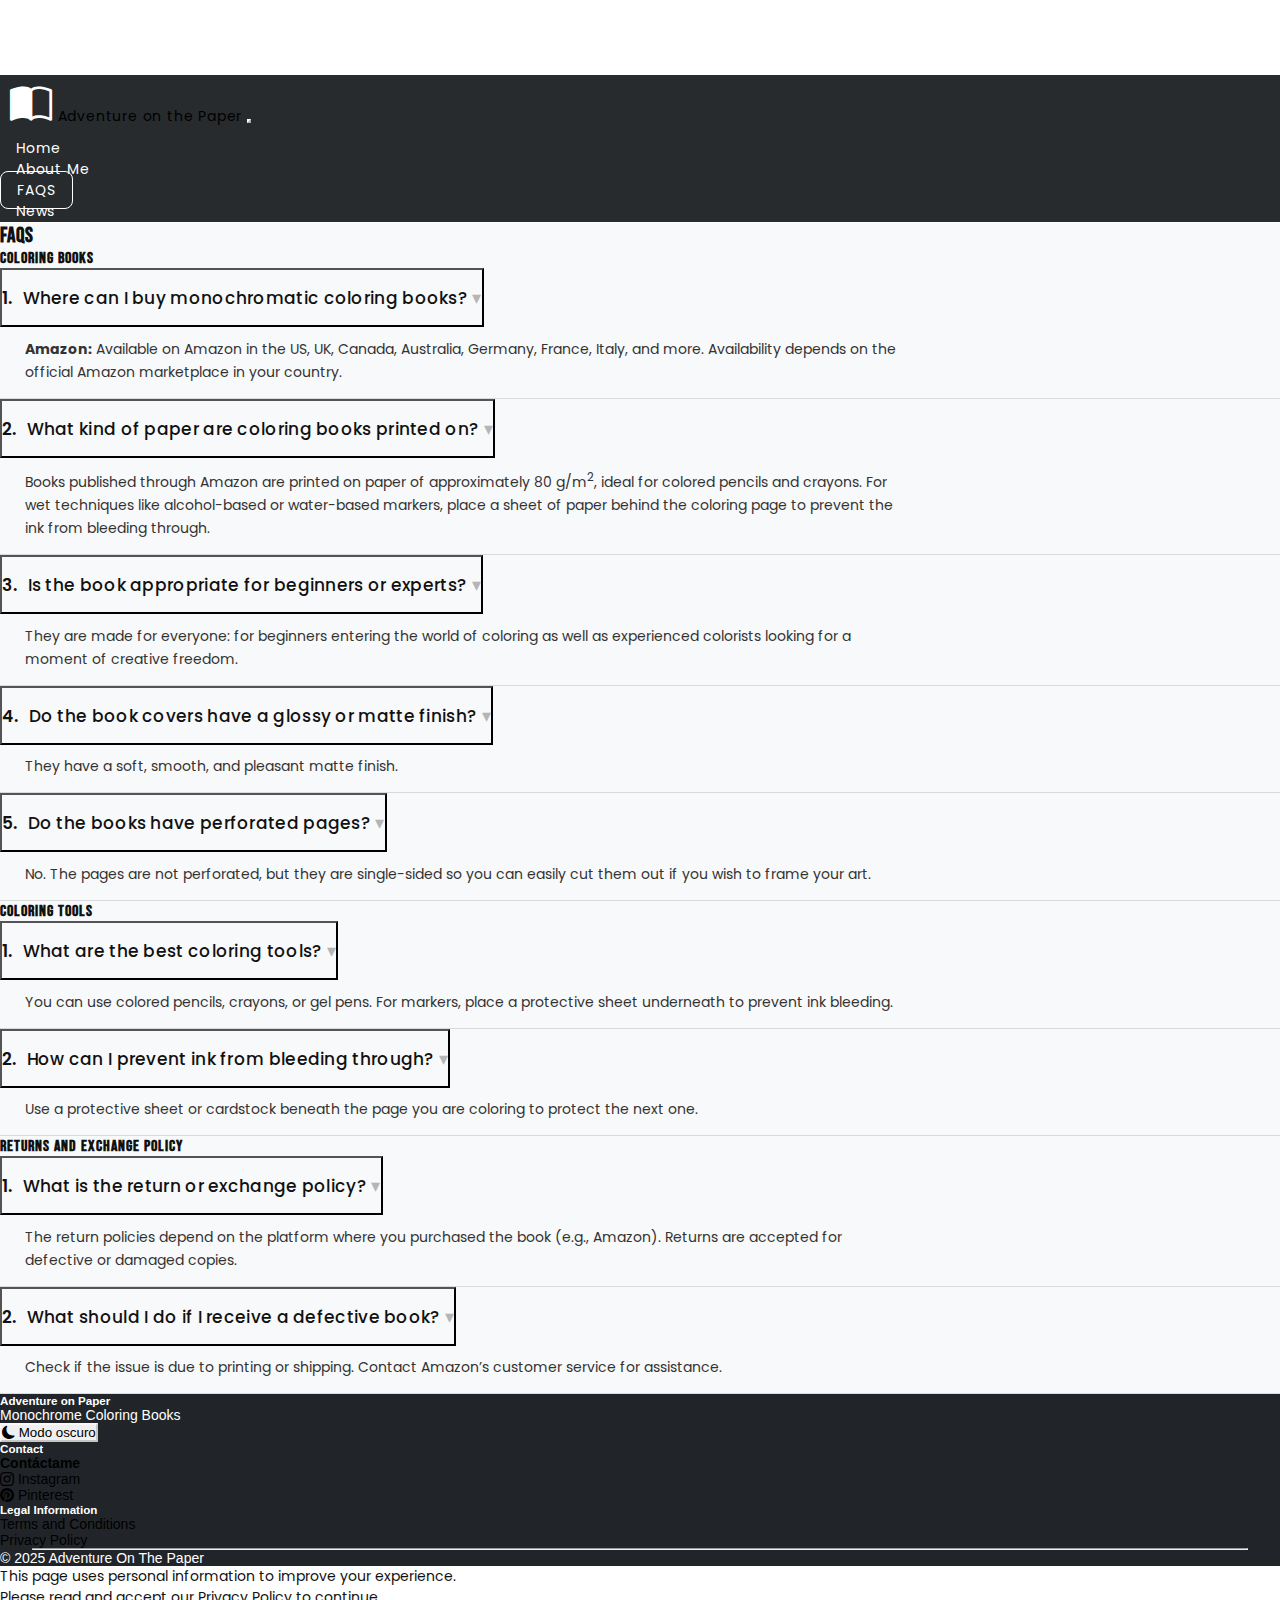
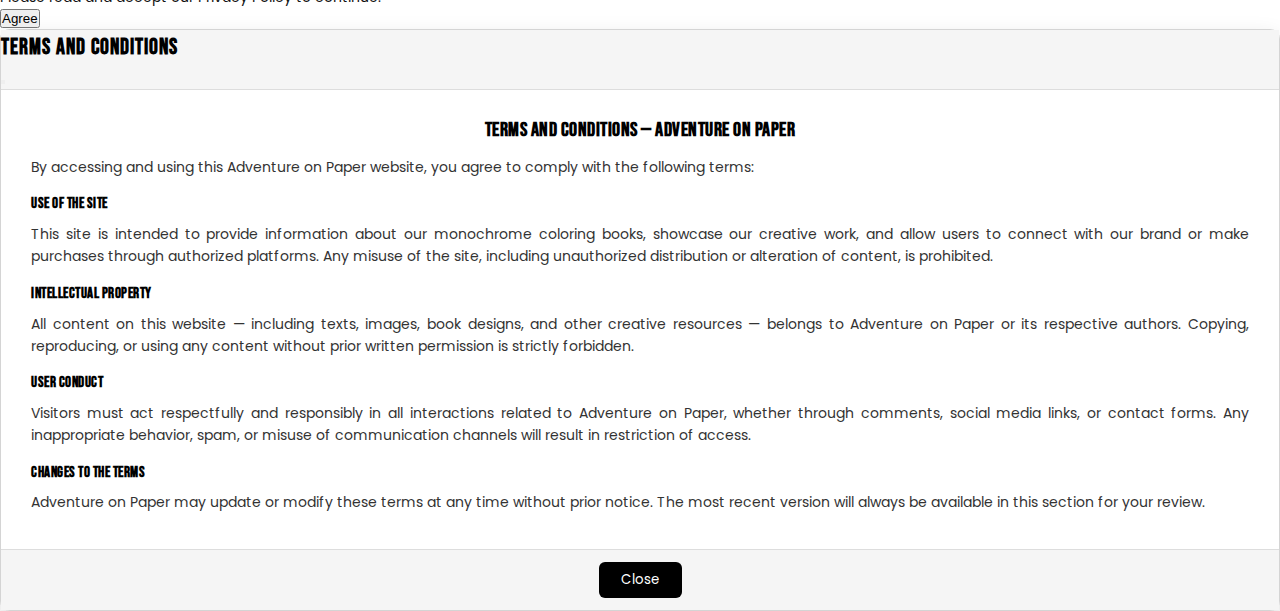
<file: 2doPWeb/FAQs.html>
<!doctype html>
<html lang="en">

<head>
    <meta charset="utf-8">
    <meta name="viewport" content="width=device-width, initial-scale=1">
    <meta name="description" content="Monochrome coloring books designed to inspire calm, creativity, and focus.">
    <meta name="keywords"
        content="Adventure On the Paper, Amazon, coloring book, monochrome, stress relief, mindfulness, black and white art">
    <meta name="author" content="Adventure on the Paper">
    <title>FAQs - Adventure on the Paper</title>
    <link rel="icon" type="image/x-icon" href="Imagenes/elfavicondelapagina.ico">
    <link href="https://cdn.jsdelivr.net/npm/bootstrap@5.2.3/dist/css/bootstrap.min.css" rel="stylesheet"
        integrity="sha384-rbsA2VBKQhggwzxH7pPCaAqO46MgnOM80zW1RWuH61DGLwZJEdK2Kadq2F9CUG65" crossorigin="anonymous">
    <link rel="stylesheet" href="css/styles.css">
    <link rel="stylesheet" href="https://cdn.jsdelivr.net/npm/bootstrap-icons@1.11.3/font/bootstrap-icons.css">
    <link href="https://fonts.googleapis.com/css2?family=Bebas+Neue&family=Poppins:wght@300;400;600&display=swap"
        rel="stylesheet">
</head>

<body>
    <!-- NAVBAR -->
    <nav class="navbar navbar-expand-lg navbar-dark fixed-top shadow-sm border-bottom border-light">
        <div class="container-fluid">
            <a class="navbar-brand d-flex align-items-center" href="#">
                <i class="bi bi-book-half me-2"></i>
                <span class="brand-text">Adventure on the Paper</span>
            </a>
            <button class="navbar-toggler" type="button" data-bs-toggle="collapse"
                data-bs-target="#navbarSupportedContent" aria-controls="navbarSupportedContent" aria-expanded="false"
                aria-label="Toggle navigation">
                <span class="navbar-toggler-icon"></span>
            </button>
            <!-- Enlaces -->
            <div class="collapse navbar-collapse" id="navbarSupportedContent">
                <ul class="navbar-nav ms-auto mb-2 mb-lg-0 text-uppercase">
                    <li class="nav-item"><a class="nav-link" href="index.html">Home</a></li>
                    <li class="nav-item"><a class="nav-link" href="AboutMe.html">About Me</a></li>
                    <li class="nav-item"><a class="nav-link active" href="FAQS.html">FAQS</a></li>
                    <li class="nav-item"><a class="nav-link" href="news.html">News</a></li>
                </ul>
            </div>
        </div>
    </nav>
    <!-- SECCIÓN DE PREGUNTAS FRECUENTES -->
    <section id="faqs" class="py-5 bg-light">
        <div class="container">
            <h2 class="mb-4 text-center">FAQs</h2>

            <!-- 1️⃣ Coloring Books -->
            <h3 class="mb-3 mt-4 text-center">Coloring Books</h3>
            <div class="accordion accordion-flush mono-accordion" id="accordionColoringBooks">

                <!-- Item 1 -->
                <div class="accordion-item">
                    <h2 class="accordion-header" id="q1">
                        <button class="accordion-button collapsed" type="button" data-bs-toggle="collapse"
                            data-bs-target="#a1" aria-expanded="false" aria-controls="a1">
                            <span class="acc-index">1.</span> Where can I buy monochromatic coloring books?
                        </button>
                    </h2>
                    <div id="a1" class="accordion-collapse collapse" data-bs-parent="#accordionColoringBooks">
                        <div class="accordion-body">
                            <strong>Amazon:</strong> Available on Amazon in the US, UK, Canada, Australia, Germany,
                            France, Italy, and more.
                            Availability depends on the official Amazon marketplace in your country.
                        </div>
                    </div>
                </div>

                <!-- Item 2 -->
                <div class="accordion-item">
                    <h2 class="accordion-header" id="q2">
                        <button class="accordion-button collapsed" type="button" data-bs-toggle="collapse"
                            data-bs-target="#a2" aria-expanded="false" aria-controls="a2">
                            <span class="acc-index">2.</span> What kind of paper are coloring books printed on?
                        </button>
                    </h2>
                    <div id="a2" class="accordion-collapse collapse" data-bs-parent="#accordionColoringBooks">
                        <div class="accordion-body">
                            Books published through Amazon are printed on paper of approximately 80 g/m<sup>2</sup>,
                            ideal for colored pencils and crayons. For wet techniques like alcohol-based or water-based
                            markers,
                            place a sheet of paper behind the coloring page to prevent the ink from bleeding through.
                        </div>
                    </div>
                </div>

                <!-- Item 3 -->
                <div class="accordion-item">
                    <h2 class="accordion-header" id="q3">
                        <button class="accordion-button collapsed" type="button" data-bs-toggle="collapse"
                            data-bs-target="#a3" aria-expanded="false" aria-controls="a3">
                            <span class="acc-index">3.</span> Is the book appropriate for beginners or experts?
                        </button>
                    </h2>
                    <div id="a3" class="accordion-collapse collapse" data-bs-parent="#accordionColoringBooks">
                        <div class="accordion-body">
                            They are made for everyone: for beginners entering the world of coloring as well as
                            experienced colorists looking for a moment of creative freedom.
                        </div>
                    </div>
                </div>

                <!-- Item 4 -->
                <div class="accordion-item">
                    <h2 class="accordion-header" id="q4">
                        <button class="accordion-button collapsed" type="button" data-bs-toggle="collapse"
                            data-bs-target="#a4" aria-expanded="false" aria-controls="a4">
                            <span class="acc-index">4.</span> Do the book covers have a glossy or matte finish?
                        </button>
                    </h2>
                    <div id="a4" class="accordion-collapse collapse" data-bs-parent="#accordionColoringBooks">
                        <div class="accordion-body">They have a soft, smooth, and pleasant matte finish.</div>
                    </div>
                </div>

                <!-- Item 5 -->
                <div class="accordion-item">
                    <h2 class="accordion-header" id="q5">
                        <button class="accordion-button collapsed" type="button" data-bs-toggle="collapse"
                            data-bs-target="#a5" aria-expanded="false" aria-controls="a5">
                            <span class="acc-index">5.</span> Do the books have perforated pages?
                        </button>
                    </h2>
                    <div id="a5" class="accordion-collapse collapse" data-bs-parent="#accordionColoringBooks">
                        <div class="accordion-body">
                            No. The pages are not perforated, but they are single-sided so you can easily cut them out
                            if you wish to frame your art.
                        </div>
                    </div>
                </div>
            </div>

            <!-- 2️⃣ Coloring Tools -->
            <h3 class="mb-3 mt-5 text-center">Coloring Tools</h3>
            <div class="accordion accordion-flush mono-accordion" id="accordionColoringTools">

                <!-- Item 1 -->
                <div class="accordion-item">
                    <h2 class="accordion-header" id="t1">
                        <button class="accordion-button collapsed" type="button" data-bs-toggle="collapse"
                            data-bs-target="#tool1" aria-expanded="false" aria-controls="tool1">
                            <span class="acc-index">1.</span> What are the best coloring tools?
                        </button>
                    </h2>
                    <div id="tool1" class="accordion-collapse collapse" data-bs-parent="#accordionColoringTools">
                        <div class="accordion-body">
                            You can use colored pencils, crayons, or gel pens. For markers, place a protective sheet
                            underneath to prevent ink bleeding.
                        </div>
                    </div>
                </div>

                <!-- Item 2 -->
                <div class="accordion-item">
                    <h2 class="accordion-header" id="t2">
                        <button class="accordion-button collapsed" type="button" data-bs-toggle="collapse"
                            data-bs-target="#tool2" aria-expanded="false" aria-controls="tool2">
                            <span class="acc-index">2.</span> How can I prevent ink from bleeding through?
                        </button>
                    </h2>
                    <div id="tool2" class="accordion-collapse collapse" data-bs-parent="#accordionColoringTools">
                        <div class="accordion-body">
                            Use a protective sheet or cardstock beneath the page you are coloring to protect the next
                            one.
                        </div>
                    </div>
                </div>
            </div>

            <!-- 3️ Return Policy -->
            <h3 class="mb-3 mt-5 text-center">Returns and Exchange Policy</h3>
            <div class="accordion accordion-flush mono-accordion" id="accordionReturns">

                <div class="accordion-item">
                    <h2 class="accordion-header" id="r1">
                        <button class="accordion-button collapsed" type="button" data-bs-toggle="collapse"
                            data-bs-target="#ret1" aria-expanded="false" aria-controls="ret1">
                            <span class="acc-index">1.</span> What is the return or exchange policy?
                        </button>
                    </h2>
                    <div id="ret1" class="accordion-collapse collapse" data-bs-parent="#accordionReturns">
                        <div class="accordion-body">
                            The return policies depend on the platform where you purchased the book (e.g., Amazon).
                            Returns are accepted for defective or damaged copies.
                        </div>
                    </div>
                </div>

                <div class="accordion-item">
                    <h2 class="accordion-header" id="r2">
                        <button class="accordion-button collapsed" type="button" data-bs-toggle="collapse"
                            data-bs-target="#ret2" aria-expanded="false" aria-controls="ret2">
                            <span class="acc-index">2.</span> What should I do if I receive a defective book?
                        </button>
                    </h2>
                    <div id="ret2" class="accordion-collapse collapse" data-bs-parent="#accordionReturns">
                        <div class="accordion-body">
                            Check if the issue is due to printing or shipping. Contact Amazon’s customer service for
                            assistance.
                        </div>
                    </div>
                </div>
            </div>

        </div>
    </section>
    <!-- FOOTER -->
    <footer class="bg-dark text-white py-5 mt-5">
        <div class="container text-center text-md-start">
            <div class="row g-4">

                <div class="col-md-4 d-flex flex-column align-items-center align-items-md-start">
                    <h5 class="mb-2 fw-bold">Adventure on Paper</h5>
                    <p class="mb-3 text-secondary">Monochrome Coloring Books</p>

                    <button id="theme-toggle"
                        class="btn btn-outline-light btn-sm d-flex align-items-center gap-2 btn-theme-toggle"
                        aria-label="Cambiar tema">
                        <i class="bi bi-moon-fill" id="theme-icon"></i>
                        <span class="d-none d-md-inline">Modo Oscuro</span>
                    </button>
                </div>
                <div class="col-md-4">
                    <h5 class="mb-2">Contact</h5>
                    <ul class="list-unstyled mb-0">
                        <li class="mb-1">
                            <a href="mailto:youremail@example.com" class="text-white text-decoration-none">
                                <strong>Contáctame</strong>
                            </a>
                        </li>
                        <li>
                            <a href="https://www.instagram.com/adventureonpaper" target="_blank" rel="noopener"
                                class="text-white text-decoration-none">
                                <i class="bi bi-instagram"></i> Instagram
                            </a>
                        </li>
                        <li>
                            <a href="https://es.pinterest.com/colornaturebooks01/" target="_blank" rel="noopener"
                                class="text-white text-decoration-none">
                                <i class="bi bi-pinterest"></i> Pinterest
                            </a>
                        </li>
                    </ul>
                </div>

                <div class="col-md-4">
                    <h5 class="mb-2">Legal Information</h5>
                    <ul class="list-unstyled mb-0">
                        <li class="mb-1">
                            <a href="#" class="text-white text-decoration-none" data-bs-toggle="modal"
                                data-bs-target="#termsModal">
                                Terms and Conditions
                            </a>
                        </li>
                        <li>
                            <a href="privacy.html" class="text-white text-decoration-none">
                                Privacy Policy
                            </a>
                        </li>
                    </ul>
                </div>

            </div>
            <hr class="border-light my-4">
            <div class="small text-center">© 2025 Adventure On The Paper</div>
        </div>
    </footer>

    <!-- MODAL DE PRIVACY POLICY -->
    <div class="modal fade" id="privacyModal" tabindex="-1" aria-hidden="true">
        <div class="modal-dialog modal-dialog-centered">
            <div class="modal-content border-0 shadow text-center" style="font-family: 'Poppins', sans-serif;">

                <div class="modal-body py-4">
                    <p class="mb-4">
                        This page uses personal information to improve your experience.<br>
                        Please read and accept our Privacy Policy to continue.
                    </p>
                    <button type="button" class="btn btn-dark px-4" data-bs-dismiss="modal">Agree</button>
                </div>

            </div>
        </div>
    </div>

    <!-- MODAL: TERMINOS Y CONDICIONES -->
    <div class="modal fade" id="termsModal" tabindex="-1" aria-labelledby="termsModalLabel" aria-hidden="true">
        <div class="modal-dialog modal-lg modal-dialog-centered modal-dialog-scrollable">
            <div class="modal-content">
                <div class="modal-header">
                    <h5 class="modal-title" id="termsModalLabel">Terms and conditions</h5>
                    <button type="button" class="btn-close" data-bs-dismiss="modal" aria-label="Close"></button>
                </div>

                <div class="modal-body text-start">
                    <h5 class="mb-3">Terms and Conditions — Adventure on Paper</h5>

                    <p>By accessing and using this Adventure on Paper website, you agree to comply with the following
                        terms:</p>

                    <h6 class="mt-3">Use of the Site</h6>
                    <p>
                        This site is intended to provide information about our monochrome coloring books, showcase our
                        creative work,
                        and allow users to connect with our brand or make purchases through authorized platforms. Any
                        misuse of the site,
                        including unauthorized distribution or alteration of content, is prohibited.
                    </p>

                    <h6 class="mt-3">Intellectual Property</h6>
                    <p>
                        All content on this website — including texts, images, book designs, and other creative
                        resources — belongs to
                        Adventure on Paper or its respective authors. Copying, reproducing, or using any content without
                        prior written
                        permission is strictly forbidden.
                    </p>

                    <h6 class="mt-3">User Conduct</h6>
                    <p>
                        Visitors must act respectfully and responsibly in all interactions related to Adventure on
                        Paper, whether through
                        comments, social media links, or contact forms. Any inappropriate behavior, spam, or misuse of
                        communication
                        channels will result in restriction of access.
                    </p>

                    <h6 class="mt-3">Changes to the Terms</h6>
                    <p>
                        Adventure on Paper may update or modify these terms at any time without prior notice. The most
                        recent version
                        will always be available in this section for your review.
                    </p>
                </div>

                <div class="modal-footer">
                    <button type="button" class="btn btn-dark" data-bs-dismiss="modal">Close</button>
                </div>
            </div>
        </div>
    </div>

    <!-- Iconos Bootstrap -->
    <link rel="stylesheet" href="https://cdn.jsdelivr.net/npm/bootstrap-icons@1.11.3/font/bootstrap-icons.min.css">
    <script src="https://cdn.jsdelivr.net/npm/bootstrap@5.2.3/dist/js/bootstrap.bundle.min.js"
        integrity="sha384-kenU1KFdBIe4zVF0s0G1M5b4hcpxyD9F7jL+jjXkk+Q2h455rYXK/7HAuoJl+0I4"
        crossorigin="anonymous"></script>
    <script src="js/scripts.js"></script>
</body>

</html>
</file>
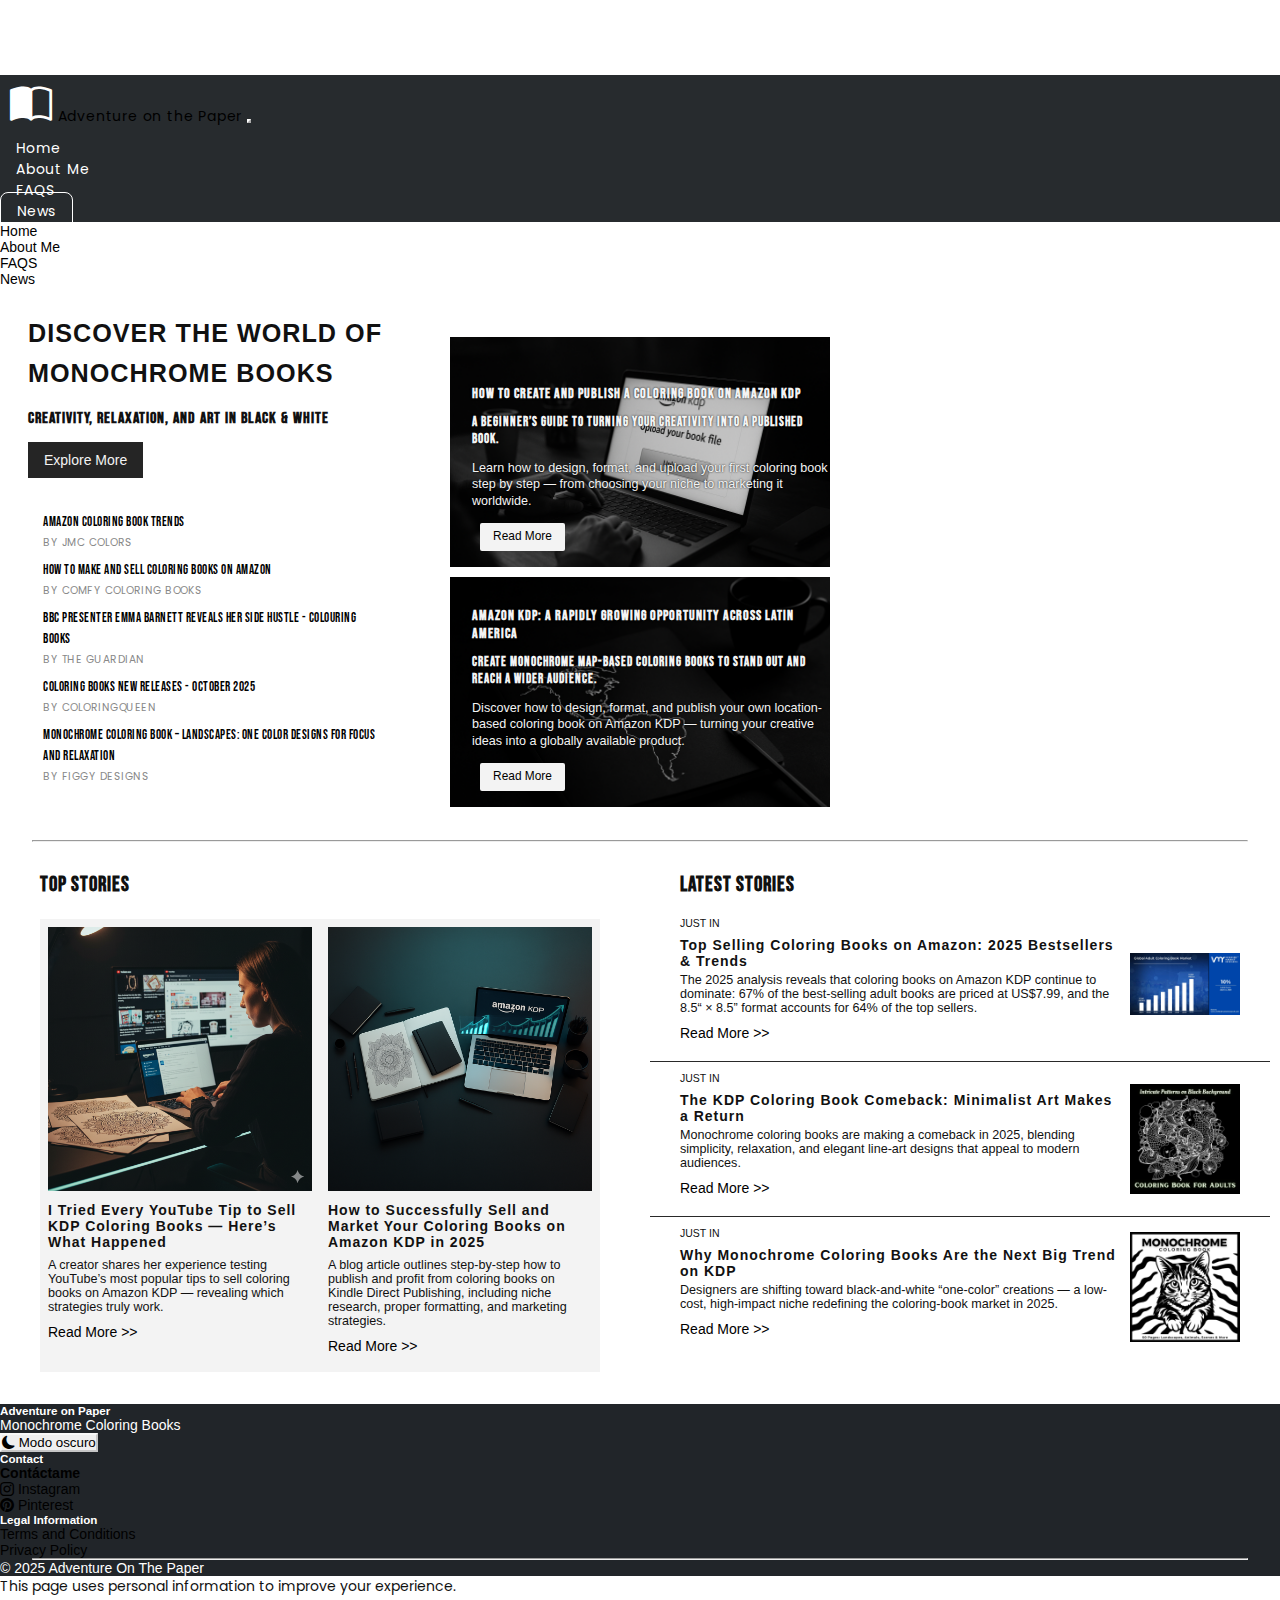
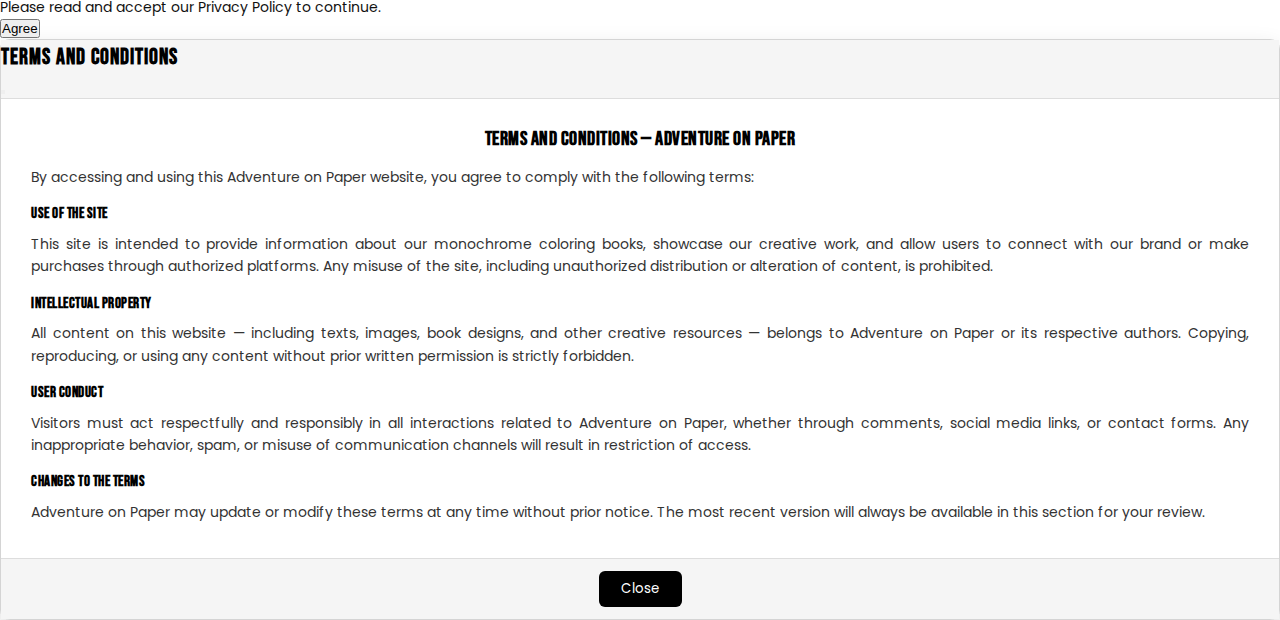
<file: 2doPWeb/news.html>
<!doctype html>
<html lang="en">

<head>
  <meta charset="utf-8">
  <meta name="viewport" content="width=device-width, initial-scale=1">
  <meta name="description" content="Monochrome coloring books designed to inspire calm, creativity, and focus.">
  <meta name="keywords"
    content="Adventure On the Paper, Amazon, coloring book, monochrome, stress relief, mindfulness, black and white art">
  <meta name="author" content="Adventure on the Paper">
  <title>News - Adventure on the Paper</title>
  <link rel="icon" type="image/x-icon" href="Imagenes/elfavicondelapagina.ico">
  <link href="https://cdn.jsdelivr.net/npm/bootstrap@5.2.3/dist/css/bootstrap.min.css" rel="stylesheet"
    integrity="sha384-rbsA2VBKQhggwzxH7pPCaAqO46MgnOM80zW1RWuH61DGLwZJEdK2Kadq2F9CUG65" crossorigin="anonymous">
  <link rel="stylesheet" href="css/styles.css">
  <link rel="stylesheet" href="https://cdn.jsdelivr.net/npm/bootstrap-icons@1.11.3/font/bootstrap-icons.css">
  <link href="https://fonts.googleapis.com/css2?family=Bebas+Neue&family=Poppins:wght@300;400;600&display=swap"
    rel="stylesheet">
</head>

<body>
  <!-- NAVBAR -->
  <nav class="navbar navbar-expand-lg navbar-dark fixed-top shadow-sm border-bottom border-light">
    <div class="container-fluid">
      <a class="navbar-brand d-flex align-items-center" href="#">
        <i class="bi bi-book-half me-2"></i>
        <span class="brand-text">Adventure on the Paper</span>
      </a>
      <button class="navbar-toggler" type="button" data-bs-toggle="collapse" data-bs-target="#navbarSupportedContent"
        aria-controls="navbarSupportedContent" aria-expanded="false" aria-label="Toggle navigation">
        <span class="navbar-toggler-icon"></span>
      </button>
      <!-- Enlaces -->
      <div class="collapse navbar-collapse" id="navbarSupportedContent">
        <ul class="navbar-nav ms-auto mb-2 mb-lg-0 text-uppercase">
          <li class="nav-item"><a class="nav-link" href="index.html">Home</a></li>
          <li class="nav-item"><a class="nav-link" href="AboutMe.html">About Me</a></li>
          <li class="nav-item"><a class="nav-link" href="FAQS.html">FAQS</a></li>
          <li class="nav-item"><a class="nav-link active" href="news.html">News</a></li>
        </ul>
      </div>
    </div>
  </nav>

  <!-- Enlaces -->
  <div class="collapse navbar-collapse" id="navbarSupportedContent">
    <ul class="navbar-nav ms-auto mb-2 mb-lg-0 text-uppercase">
      <li class="nav-item"><a class="nav-link active" href="index.html">Home</a></li>
      <li class="nav-item"><a class="nav-link" href="#">About Me</a></li>
      <li class="nav-item"><a class="nav-link" href="FAQS.html">FAQS</a></li>
      <li class="nav-item"><a class="nav-link" href="#">News</a></li>
    </ul>
  </div>
  </div>
  </nav>

  <!-- Primera parte de la seccion de noticias -->
  <section class="banner">
    <div class="banner-main-content">
      <h2>DISCOVER THE WORLD OF MONOCHROME BOOKS</h2>
      <h3>Creativity, Relaxation, and Art in Black & White</h3>
      <button>
        <a
          href="https://www.amazon.com/s?k=monochromatic+coloring+book&crid=2PEUCLMAAJ8Q9&sprefix=monochromatic+coloring+boo%2Caps%2C1370&ref=nb_sb_noss_2">Explore
          More</a>
      </button>

      <div class="current-news-head">
        <h3>
          <a href="https://jmccolors.com/blogs/coloring-book-guides/amazon-coloring-book-trends-june-2025"
            target="_blank">
            Amazon Coloring Book Trends
          </a>
          <span>by JMC Colors</span>
        </h3>
        <h3>
          <a href="https://coloringqueen.net/mindful-monochrome-coloring-book-review/?utm_source=chatgpt.com"
            target="_blank">
            How to Make and Sell Coloring Books on Amazon
          </a>
          <span>by Comfy Coloring Books</span>
        </h3>
        <h3>
          <a href="https://www.theguardian.com/media/article/2024/aug/03/bbc-presenter-emma-barnett-reveals-her-side-hustle-colouring-books"
            target="_blank">
            BBC presenter Emma Barnett reveals her side hustle - colouring books
          </a>
          <span>by The Guardian</span>
        </h3>
        <h3>
          <a href="https://coloringqueen.net/coloring-books-new-releases-october-2025/" target="_blank">
            Coloring Books New Releases - October 2025
          </a>
          <span>by ColoringQueen</span>
        </h3>
        <h3>
          <a href="https://books.google.com/books/about/Monochrome_Coloring_Book_Landscapes.html?id=N-iO0QEACAAJ"
            target="_blank">
            Monochrome Coloring Book – Landscapes: One Color Designs for Focus and Relaxation
          </a>
          <span>by Figgy Designs</span>
        </h3>
      </div>
    </div>

    <!-- Segunda parte de la seccion de noticias (imagenes) -->
    <!-- Primera imagen -->
    <div class="banner-sub-content">
      <div class="hot-topic">
        <img src="imagenes/Imagengrande1era.png" alt="Banner-new-1">

        <div class="hot-topic-content">
          <h2>How to Create and Publish a Coloring Book on Amazon KDP</h2>

          <h3>A beginner’s guide to turning your creativity into a published book.</h3>
          <p>Learn how to design, format, and upload your first coloring book step by step — from choosing
            your niche to marketing it worldwide.</p>
          <a href="https://kindlepreneur.com/how-to-publish-a-coloring-book/?utm_source=chatgpt.com">Read
            More</a>
        </div>
      </div>
      <!-- Segunda imagen -->
      <div class="hot-topic">
        <iframe width="410" height="450" src="https://www.youtube.com/embed/SWtQk5D5Ujc?si=eQ5MysiGCGNx260a"
          title="YouTube video player" frameborder="0"
          allow="accelerometer; autoplay; clipboard-write; encrypted-media; gyroscope; picture-in-picture; web-share"
          referrerpolicy="strict-origin-when-cross-origin" allowfullscreen></iframe>
      </div>
      <!-- Tercera imagen -->
      <div class="hot-topic">
        <img src="imagenes/Imagengrande3.png" alt="Banner-new-1">

        <div class="hot-topic-content">
          <h2>Amazon KDP: A Rapidly Growing Opportunity Across Latin America</h2>

          <h3>Create monochrome map-based coloring books to stand out and reach a wider audience.</h3>
          <p>Discover how to design, format, and publish your own location-based coloring book on Amazon KDP —
            turning your creative ideas into a globally available product.</p>
          <a href="https://livingwriter.com/blog/most-profitable-amazon-kdp-niches-top-10/?utm_source=chatgpt.com">Read
            More</a>
        </div>
      </div>

      <!-- Cuarta imagen -->
      <div class="hot-topic">
        <iframe
          src="https://www.google.com/maps/embed?pb=!1m18!1m12!1m3!1d51830.7236623685!2d-78.66029247832032!3d35.71588230000001!2m3!1f0!2f0!3f0!3m2!1i1024!2i768!4f13.1!3m3!1m2!1s0x89ac61dca331ac41%3A0x28237424da32f88a!2sAmazon%20Distribution%20Center!5e0!3m2!1ses!2sdo!4v1762448403459!5m2!1ses!2sdo"
          width="410" height="450" style="border:0;" allowfullscreen="" loading="lazy"
          referrerpolicy="no-referrer-when-downgrade"></iframe>
      </div>
    </div>
  </section>

  <hr>

  <!-- Top histories -->
  <main>
    <section class="main-container-left">
      <h2>Top Stories</h2>
      <div class="container-bottom-left">
        <article>
          <img src="imagenes/Imagendeltopstor2.png" alt="Aqui va una imagen de top historias">

          <div>
            <h3>I Tried Every YouTube Tip to Sell KDP Coloring Books — Here’s What Happened</h3>
            <p>A creator shares her experience testing YouTube’s most popular tips to sell coloring books on
              Amazon KDP — revealing which strategies truly work.</p>
            <a
              href="https://medium.com/swlh/i-tried-every-youtube-tip-to-sell-kdp-coloring-books-heres-what-happened-b8f57fb2f451?utm_source=chatgpt.com">Read
              More <span>>></span></a>
          </div>
        </article>

        <article>
          <img src="imagenes/Imagendelstor3.png" alt="Aqui va una imagen de top historias">

          <div>
            <h3>How to Successfully Sell and Market Your Coloring Books on Amazon KDP in 2025</h3>
            <p>A blog article outlines step-by-step how to publish and profit from coloring books on Kindle
              Direct Publishing, including niche research, proper formatting, and marketing strategies.
            </p>
            <a href="https://amzscout.net/blog/how-to-sell-coloring-books-on-amazon/?utm_source=chatgpt.com">Read
              More <span>>></span></a>
          </div>
        </article>
      </div>
    </section>
    <section class="main-container-right">
      <!-- Las histories -->
      <h2>Latest Stories</h2>
      <article>
        <div>
          <h4>just in</h4>
          <h2>Top Selling Coloring Books on Amazon: 2025 Bestsellers & Trends</h2>
          <p>The 2025 analysis reveals that coloring books on Amazon KDP continue to dominate: 67% of the
            best-selling adult books are priced at US$7.99, and the 8.5“ × 8.5” format accounts for 64% of
            the top sellers.</p>
          <a
            href="https://the-write-moves.beehiiv.com/p/the-kdp-coloring-book-comeback-nostalgia-or-a-new-cash-cow-for-2025?utm_source=chatgpt.com">Read
            More
            <span>>></span></a>
        </div>

        <img src="imagenes/Lastnew1.jpg" alt="Aqui va una imagen de latest historias">
      </article>

      <article>
        <div>
          <h4>just in</h4>
          <h2>The KDP Coloring Book Comeback: Minimalist Art Makes a Return</h2>
          <p>Monochrome coloring books are making a comeback in 2025, blending simplicity, relaxation, and
            elegant line-art designs that appeal to modern audiences.</p>
          <a href="https://www.accio.com/business/top-selling-coloring-books-on-amazon">Read More
            <span>>></span></a>
        </div>

        <img src="imagenes/Lastnew2.jpg" alt="Aqui va una imagen de latest historias">
      </article>
      <article>
        <div>
          <h4>just in</h4>
          <h2>Why Monochrome Coloring Books Are the Next Big Trend on KDP</h2>
          <p>Designers are shifting toward black-and-white “one-color” creations — a low-cost, high-impact
            niche redefining the coloring-book market in 2025.</p>
          <a
            href="https://medium.com/@charles-ross/why-ai-coloring-books-for-kids-are-the-side-hustle-youre-sleeping-on-28130810a1ae">Read
            More <span>>></span></a>
        </div>

        <img src="imagenes/Lastnew4.jpg" alt="Aqui va una imagen de latest historias">
      </article>
    </section>
  </main>
  <!-- FOOTER -->
  <footer class="bg-dark text-white py-5 mt-5">
    <div class="container text-center text-md-start">
      <div class="row g-4">

        <div class="col-md-4 d-flex flex-column align-items-center align-items-md-start">
          <h5 class="mb-2 fw-bold">Adventure on Paper</h5>
          <p class="mb-3 text-secondary">Monochrome Coloring Books</p>

          <button id="theme-toggle"
            class="btn btn-outline-light btn-sm d-flex align-items-center gap-2 btn-theme-toggle"
            aria-label="Cambiar tema">
            <i class="bi bi-moon-fill" id="theme-icon"></i>
            <span class="d-none d-md-inline">Modo Oscuro</span>
          </button>
        </div>
        <div class="col-md-4">
          <h5 class="mb-2">Contact</h5>
          <ul class="list-unstyled mb-0">
            <li class="mb-1">
              <a href="mailto:youremail@example.com" class="text-white text-decoration-none">
                <strong>Contáctame</strong>
              </a>
            </li>
            <li>
              <a href="https://www.instagram.com/adventureonpaper" target="_blank" rel="noopener"
                class="text-white text-decoration-none">
                <i class="bi bi-instagram"></i> Instagram
              </a>
            </li>
            <li>
              <a href="https://es.pinterest.com/colornaturebooks01/" target="_blank" rel="noopener"
                class="text-white text-decoration-none">
                <i class="bi bi-pinterest"></i> Pinterest
              </a>
            </li>
          </ul>
        </div>

        <div class="col-md-4">
          <h5 class="mb-2">Legal Information</h5>
          <ul class="list-unstyled mb-0">
            <li class="mb-1">
              <a href="#" class="text-white text-decoration-none" data-bs-toggle="modal" data-bs-target="#termsModal">
                Terms and Conditions
              </a>
            </li>
            <li>
              <a href="privacy.html" class="text-white text-decoration-none">
                Privacy Policy
              </a>
            </li>
          </ul>
        </div>

      </div>
      <hr class="border-light my-4">
      <div class="small text-center">© 2025 Adventure On The Paper</div>
    </div>
  </footer>

  <!-- MODAL DE PRIVACY POLICY -->
  <div class="modal fade" id="privacyModal" tabindex="-1" aria-hidden="true">
    <div class="modal-dialog modal-dialog-centered">
      <div class="modal-content border-0 shadow text-center" style="font-family: 'Poppins', sans-serif;">

        <div class="modal-body py-4">
          <p class="mb-4">
            This page uses personal information to improve your experience.<br>
            Please read and accept our Privacy Policy to continue.
          </p>
          <button type="button" class="btn btn-dark px-4" data-bs-dismiss="modal">Agree</button>
        </div>

      </div>
    </div>
  </div>

  <!-- MODAL: TERMINOS Y CONDICIONES -->
  <div class="modal fade" id="termsModal" tabindex="-1" aria-labelledby="termsModalLabel" aria-hidden="true">
    <div class="modal-dialog modal-lg modal-dialog-centered modal-dialog-scrollable">
      <div class="modal-content">
        <div class="modal-header">
          <h5 class="modal-title" id="termsModalLabel">Terms and conditions</h5>
          <button type="button" class="btn-close" data-bs-dismiss="modal" aria-label="Close"></button>
        </div>

        <div class="modal-body text-start">
          <h5 class="mb-3">Terms and Conditions — Adventure on Paper</h5>

          <p>By accessing and using this Adventure on Paper website, you agree to comply with the following
            terms:</p>

          <h6 class="mt-3">Use of the Site</h6>
          <p>
            This site is intended to provide information about our monochrome coloring books, showcase our
            creative work,
            and allow users to connect with our brand or make purchases through authorized platforms. Any
            misuse of the site,
            including unauthorized distribution or alteration of content, is prohibited.
          </p>

          <h6 class="mt-3">Intellectual Property</h6>
          <p>
            All content on this website — including texts, images, book designs, and other creative
            resources — belongs to
            Adventure on Paper or its respective authors. Copying, reproducing, or using any content without
            prior written
            permission is strictly forbidden.
          </p>

          <h6 class="mt-3">User Conduct</h6>
          <p>
            Visitors must act respectfully and responsibly in all interactions related to Adventure on
            Paper, whether through
            comments, social media links, or contact forms. Any inappropriate behavior, spam, or misuse of
            communication
            channels will result in restriction of access.
          </p>

          <h6 class="mt-3">Changes to the Terms</h6>
          <p>
            Adventure on Paper may update or modify these terms at any time without prior notice. The most
            recent version
            will always be available in this section for your review.
          </p>
        </div>

        <div class="modal-footer">
          <button type="button" class="btn btn-dark" data-bs-dismiss="modal">Close</button>
        </div>
      </div>
    </div>
  </div>

  <!-- Iconos Bootstrap -->
  <link rel="stylesheet" href="https://cdn.jsdelivr.net/npm/bootstrap-icons@1.11.3/font/bootstrap-icons.min.css">
  <script src="https://cdn.jsdelivr.net/npm/bootstrap@5.2.3/dist/js/bootstrap.bundle.min.js"
    integrity="sha384-kenU1KFdBIe4zVF0s0G1M5b4hcpxyD9F7jL+jjXkk+Q2h455rYXK/7HAuoJl+0I4"
    crossorigin="anonymous"></script>
  <script src="js/scripts.js"></script>
</body>

</html>
</file>
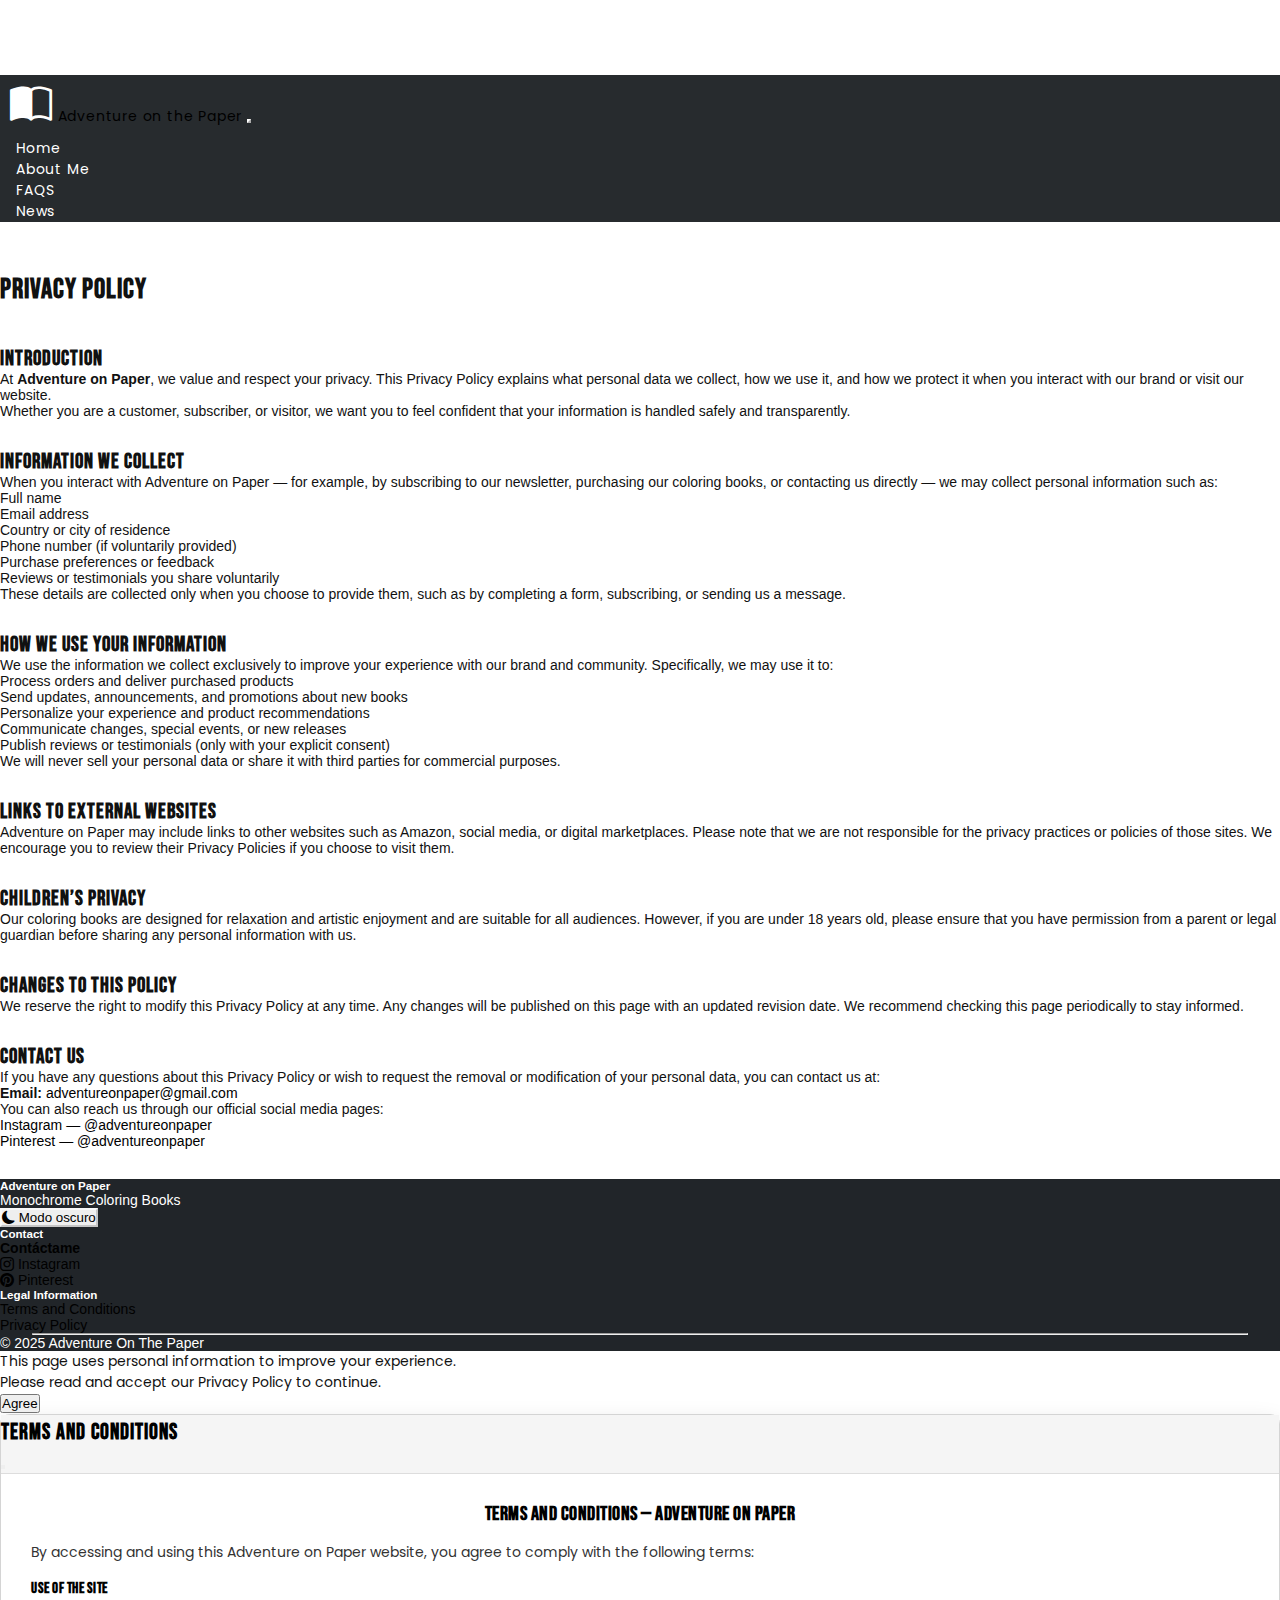
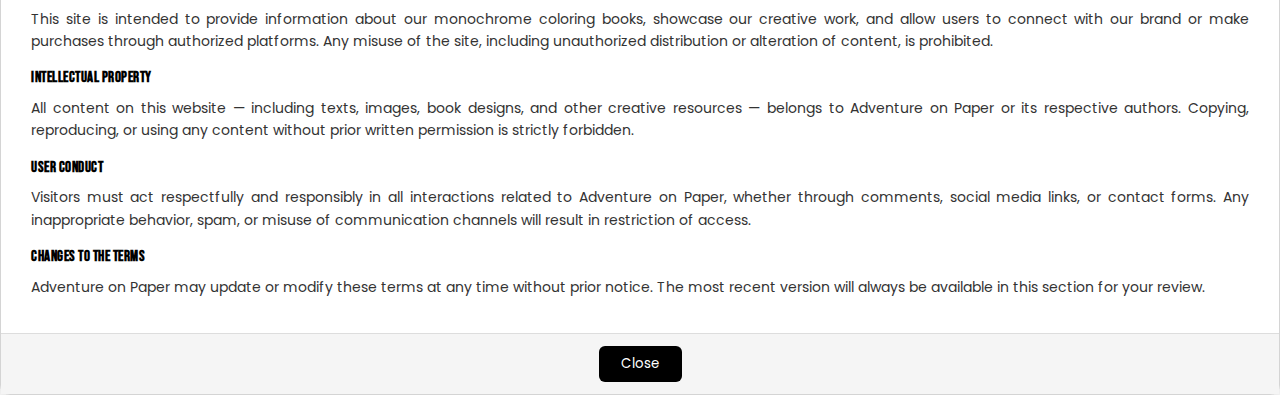
<file: 2doPWeb/privacy.html>
<!doctype html>
<html lang="en">

<head>
    <meta charset="utf-8">
    <meta name="viewport" content="width=device-width, initial-scale=1">
    <meta name="description" content="Monochrome coloring books designed to inspire calm, creativity, and focus.">
    <meta name="keywords"
        content="Adventure On the Paper, Amazon, coloring book, monochrome, stress relief, mindfulness, black and white art">
    <meta name="author" content="Adventure on the Paper">
    <title>Privacy - Adventure on the Paper</title>
    <link rel="icon" type="image/x-icon" href="Imagenes/elfavicondelapagina.ico">
    <link href="https://cdn.jsdelivr.net/npm/bootstrap@5.2.3/dist/css/bootstrap.min.css" rel="stylesheet"
        integrity="sha384-rbsA2VBKQhggwzxH7pPCaAqO46MgnOM80zW1RWuH61DGLwZJEdK2Kadq2F9CUG65" crossorigin="anonymous">
    <link rel="stylesheet" href="css/styles.css">
    <link rel="stylesheet" href="https://cdn.jsdelivr.net/npm/bootstrap-icons@1.11.3/font/bootstrap-icons.css">
    <link href="https://fonts.googleapis.com/css2?family=Bebas+Neue&family=Poppins:wght@300;400;600&display=swap"
        rel="stylesheet">
</head>

<body>
    <!-- NAVBAR -->
    <nav class="navbar navbar-expand-lg navbar-dark fixed-top shadow-sm border-bottom border-light">
        <div class="container-fluid">
            <a class="navbar-brand d-flex align-items-center" href="#">
                <i class="bi bi-book-half me-2"></i>
                <span class="brand-text">Adventure on the Paper</span>
            </a>
            <button class="navbar-toggler" type="button" data-bs-toggle="collapse"
                data-bs-target="#navbarSupportedContent" aria-controls="navbarSupportedContent" aria-expanded="false"
                aria-label="Toggle navigation">
                <span class="navbar-toggler-icon"></span>
            </button>
            <!-- Enlaces -->
            <div class="collapse navbar-collapse" id="navbarSupportedContent">
                <ul class="navbar-nav ms-auto mb-2 mb-lg-0 text-uppercase">
                    <li class="nav-item"><a class="nav-link" href="index.html">Home</a></li>
                    <li class="nav-item"><a class="nav-link" href="AboutMe.html">About Me</a></li>
                    <li class="nav-item"><a class="nav-link" href="FAQS.html">FAQS</a></li>
                    <li class="nav-item"><a class="nav-link" href="news.html">News</a></li>
                </ul>
            </div>
        </div>
    </nav>
    <header class="text-center" style="margin-top: 40px; margin-bottom: 20px; padding: 10px 0;">
        <div class="container">
            <h1>Privacy Policy</h1>
        </div>
    </header>

    <!-- INTRO -->
    <section class="text-center" style="padding: 10px 0; margin-bottom: 10px;">
        <div class="container">
            <h2>Introduction</h2>
            <p>
                At <strong>Adventure on Paper</strong>, we value and respect your privacy. This Privacy Policy explains
                what personal data we collect, how we use it, and how we protect it when you interact with our brand or
                visit our website.
            </p>
            <p>
                Whether you are a customer, subscriber, or visitor, we want you to feel confident that your information
                is handled safely and transparently.
            </p>
        </div>
    </section>

    <!-- DATA COLLECTION -->
    <section class="text-center" style="padding: 10px 0; margin-bottom: 10px;">
        <div class="container">
            <h2>Information We Collect</h2>
            <p>
                When you interact with Adventure on Paper — for example, by subscribing to our newsletter, purchasing
                our coloring books, or contacting us directly — we may collect personal information such as:
            </p>

            <!-- LISTA ORDENADA (numerada) -->
            <ol class="text-start d-inline-block">
                <li>Full name</li>
                <li>Email address</li>
                <li>Country or city of residence</li>
                <li>Phone number (if voluntarily provided)</li>
                <li>Purchase preferences or feedback</li>
                <li>Reviews or testimonials you share voluntarily</li>
            </ol>

            <p>
                These details are collected only when you choose to provide them, such as by completing a form,
                subscribing, or sending us a message.
            </p>
        </div>
    </section>

    <!-- USE OF INFORMATION -->
    <section class="text-center" style="padding: 10px 0; margin-bottom: 10px;">
        <div class="container">
            <h2>How We Use Your Information</h2>
            <p>
                We use the information we collect exclusively to improve your experience with our brand and community.
                Specifically, we may use it to:
            </p>

            <!-- LISTA NO ORDENADA (con viñetas) -->
            <ul class="text-start d-inline-block">
                <li>Process orders and deliver purchased products</li>
                <li>Send updates, announcements, and promotions about new books</li>
                <li>Personalize your experience and product recommendations</li>
                <li>Communicate changes, special events, or new releases</li>
                <li>Publish reviews or testimonials (only with your explicit consent)</li>
            </ul>

            <p>
                We will never sell your personal data or share it with third parties for commercial purposes.
            </p>
        </div>
    </section>

    <!-- EXTERNAL LINKS -->
    <section class="text-center" style="padding: 10px 0; margin-bottom: 10px;">
        <div class="container">
            <h2>Links to External Websites</h2>
            <p>
                Adventure on Paper may include links to other websites such as Amazon, social media, or digital
                marketplaces. Please note that we are not responsible for the privacy practices or policies of those
                sites. We encourage you to review their Privacy Policies if you choose to visit them.
            </p>
        </div>
    </section>

    <!-- CHILDREN -->
    <section class="text-center" style="padding: 10px 0; margin-bottom: 10px;">
        <div class="container">
            <h2>Children’s Privacy</h2>
            <p>
                Our coloring books are designed for relaxation and artistic enjoyment and are suitable for all
                audiences. However, if you are under 18 years old, please ensure that you have permission from a parent
                or legal guardian before sharing any personal information with us.
            </p>
        </div>
    </section>

    <!-- POLICY UPDATES -->
    <section class="text-center" style="padding: 10px 0; margin-bottom: 10px;">
        <div class="container">
            <h2>Changes to This Policy</h2>
            <p>
                We reserve the right to modify this Privacy Policy at any time. Any changes will be published on this
                page with an updated revision date. We recommend checking this page periodically to stay informed.
            </p>
        </div>
    </section>

    <!-- CONTACT -->
    <section class="text-center mb-5" style="padding: 10px 0; margin-bottom: 20px;">
        <div class="container">
            <h2>Contact Us</h2>
            <p>
                If you have any questions about this Privacy Policy or wish to request the removal or modification of
                your personal data, you can contact us at:
            </p>
            <p><strong>Email:</strong> <a href="mailto:adventureonpaper@gmail.com">adventureonpaper@gmail.com</a></p>
            <p>You can also reach us through our official social media pages:</p>
            <ul class="list-unstyled">
                <li><a href="https://www.instagram.com/adventureonpaper" target="_blank">Instagram —
                        @adventureonpaper</a></li>
                <li><a href="https://www.pinterest.com/adventureonpaper" target="_blank">Pinterest —
                        @adventureonpaper</a></li>
            </ul>
        </div>
    </section>
    <!-- FOOTER -->
    <footer class="bg-dark text-white py-5 mt-5">
        <div class="container text-center text-md-start">
            <div class="row g-4">

                <div class="col-md-4 d-flex flex-column align-items-center align-items-md-start">
                    <h5 class="mb-2 fw-bold">Adventure on Paper</h5>
                    <p class="mb-3 text-secondary">Monochrome Coloring Books</p>

                    <button id="theme-toggle"
                        class="btn btn-outline-light btn-sm d-flex align-items-center gap-2 btn-theme-toggle"
                        aria-label="Cambiar tema">
                        <i class="bi bi-moon-fill" id="theme-icon"></i>
                        <span class="d-none d-md-inline">Modo Oscuro</span>
                    </button>
                </div>
                <div class="col-md-4">
                    <h5 class="mb-2">Contact</h5>
                    <ul class="list-unstyled mb-0">
                        <li class="mb-1">
                            <a href="mailto:youremail@example.com" class="text-white text-decoration-none">
                                <strong>Contáctame</strong>
                            </a>
                        </li>
                        <li>
                            <a href="https://www.instagram.com/adventureonpaper" target="_blank" rel="noopener"
                                class="text-white text-decoration-none">
                                <i class="bi bi-instagram"></i> Instagram
                            </a>
                        </li>
                        <li>
                            <a href="https://es.pinterest.com/colornaturebooks01/" target="_blank" rel="noopener"
                                class="text-white text-decoration-none">
                                <i class="bi bi-pinterest"></i> Pinterest
                            </a>
                        </li>
                    </ul>
                </div>

                <div class="col-md-4">
                    <h5 class="mb-2">Legal Information</h5>
                    <ul class="list-unstyled mb-0">
                        <li class="mb-1">
                            <a href="#" class="text-white text-decoration-none" data-bs-toggle="modal"
                                data-bs-target="#termsModal">
                                Terms and Conditions
                            </a>
                        </li>
                        <li>
                            <a href="privacy.html" class="text-white text-decoration-none">
                                Privacy Policy
                            </a>
                        </li>
                    </ul>
                </div>

            </div>
            <hr class="border-light my-4">
            <div class="small text-center">© 2025 Adventure On The Paper</div>
        </div>
    </footer>

    <!-- MODAL DE PRIVACY POLICY -->
    <div class="modal fade" id="privacyModal" tabindex="-1" aria-hidden="true">
        <div class="modal-dialog modal-dialog-centered">
            <div class="modal-content border-0 shadow text-center" style="font-family: 'Poppins', sans-serif;">

                <div class="modal-body py-4">
                    <p class="mb-4">
                        This page uses personal information to improve your experience.<br>
                        Please read and accept our Privacy Policy to continue.
                    </p>
                    <button type="button" class="btn btn-dark px-4" data-bs-dismiss="modal">Agree</button>
                </div>

            </div>
        </div>
    </div>

    <!-- MODAL: TERMINOS Y CONDICIONES -->
    <div class="modal fade" id="termsModal" tabindex="-1" aria-labelledby="termsModalLabel" aria-hidden="true">
        <div class="modal-dialog modal-lg modal-dialog-centered modal-dialog-scrollable">
            <div class="modal-content">
                <div class="modal-header">
                    <h5 class="modal-title" id="termsModalLabel">Terms and conditions</h5>
                    <button type="button" class="btn-close" data-bs-dismiss="modal" aria-label="Close"></button>
                </div>

                <div class="modal-body text-start">
                    <h5 class="mb-3">Terms and Conditions — Adventure on Paper</h5>

                    <p>By accessing and using this Adventure on Paper website, you agree to comply with the following
                        terms:</p>

                    <h6 class="mt-3">Use of the Site</h6>
                    <p>
                        This site is intended to provide information about our monochrome coloring books, showcase our
                        creative work,
                        and allow users to connect with our brand or make purchases through authorized platforms. Any
                        misuse of the site,
                        including unauthorized distribution or alteration of content, is prohibited.
                    </p>

                    <h6 class="mt-3">Intellectual Property</h6>
                    <p>
                        All content on this website — including texts, images, book designs, and other creative
                        resources — belongs to
                        Adventure on Paper or its respective authors. Copying, reproducing, or using any content without
                        prior written
                        permission is strictly forbidden.
                    </p>

                    <h6 class="mt-3">User Conduct</h6>
                    <p>
                        Visitors must act respectfully and responsibly in all interactions related to Adventure on
                        Paper, whether through
                        comments, social media links, or contact forms. Any inappropriate behavior, spam, or misuse of
                        communication
                        channels will result in restriction of access.
                    </p>

                    <h6 class="mt-3">Changes to the Terms</h6>
                    <p>
                        Adventure on Paper may update or modify these terms at any time without prior notice. The most
                        recent version
                        will always be available in this section for your review.
                    </p>
                </div>

                <div class="modal-footer">
                    <button type="button" class="btn btn-dark" data-bs-dismiss="modal">Close</button>
                </div>
            </div>
        </div>
    </div>

    <!-- Iconos Bootstrap -->
    <link rel="stylesheet" href="https://cdn.jsdelivr.net/npm/bootstrap-icons@1.11.3/font/bootstrap-icons.min.css">
    <script src="https://cdn.jsdelivr.net/npm/bootstrap@5.2.3/dist/js/bootstrap.bundle.min.js"
        integrity="sha384-kenU1KFdBIe4zVF0s0G1M5b4hcpxyD9F7jL+jjXkk+Q2h455rYXK/7HAuoJl+0I4"
        crossorigin="anonymous"></script>
    <script src="js/scripts.js"></script>
</body>

</html>
</file>
<file: css/styles.css>
/* NAVBAR*/
body {
  padding-top: 75px;
}

.navbar-brand i {
  font-size: 3rem;       
  color: #ffffff;      
  margin-left: 10px;    
}

/* LIBROS (CARD BORDER) */
.card-border {
  border: solid 10px white;
  border-radius: 20px;
  overflow: hidden;
  transition: all ease-out 0.2s;
}

.card-border:hover {
  transform: scale(1.05);
}

#hi-friend {
  background: linear-gradient(180deg, #fff 0%, #f8f9fa 100%);
}

/*TITULOS*/
h1,
h2,
h3 {
  font-family: 'Bebas Neue', sans-serif;
  letter-spacing: 1px;
}

/*PARRAFOS*/
body {
  font-family: 'Poppins', sans-serif;
}

/* === NAVBAR MONOCROMÁTICA NEGRA === */
.navbar {
  font-family: 'Poppins', sans-serif;
  letter-spacing: 0.8px;
  background-color: #272B2E;
  transition: all 0.3s ease-in-out;
}

.navbar .nav-link {
  color: #fff !important;
  padding: 8px 16px;
  border-radius: 8px;
  transition: all 0.3s ease;
}

.navbar .nav-link:hover {
  background-color: #fff !important;
  color: #272B2E !important;
  transform: translateY(-2px);
}

.navbar .nav-link.active {
  border: 1px solid #fff;
  background-color: transparent;
  color: #fff !important;
}

.navbar.border-bottom {
  border-bottom: 1px solid #fff !important;
}

.navbar-toggler {
  border-color: #fff;
}

.navbar-toggler-icon {
  background-image: url("data:image/svg+xml,%3Csvg xmlns='http://www.w3.org/2000/svg' viewBox='0 0 30 30'%3E%3Cpath stroke='white' stroke-width='2' d='M4 7h22M4 15h22M4 23h22'/%3E%3C/svg%3E");
}

.amazon-btn {
  display: inline-block;
  background-color: #292828;
  color: #fff;
  font-family: 'Poppins', sans-serif;
  font-size: 16px;
  font-weight: 500;
  padding: 8px 18px;
  border-radius: 8px;
  transition: all 0.3s ease;
}

.amazon-btn:hover {
  background-color: #fff;
  color: #000;
  border: 1px solid #000;
  transform: scale(1.05);
}

.mono-accordion .accordion-button:not(.collapsed)::after {
  transform: rotate(0deg);
}

.mono-accordion .accordion-item {
  border: 0;
  border-bottom: 1px solid rgba(0, 0, 0, .12);
}

.mono-accordion .accordion-button {
  font-family: 'Poppins', sans-serif;
  font-weight: 500;
  font-size: 17px;
  color: #111;
  background-color: #f8f9fa; 
  padding: 1rem 0;
  letter-spacing: .3px;
  transition: background-color .25s ease, color .25s ease;
}

.mono-accordion .accordion-button:not(.collapsed) {
  color: #000;
  background-color:   transparent
}

.mono-accordion .accordion-button:hover {
  background-color:  transparent
}

.mono-accordion .accordion-button:focus {
  box-shadow: none;
  outline: 2px solid #000;
  outline-offset: 2px;
}

.mono-accordion .accordion-button::after {
  background-image: none;
  content: "▾";
  transform: rotate(-90deg);
  transition: transform .3s ease;
  font-size: 18px;
  color: #b5b5b5;
  margin-left: auto;
}



.mono-accordion .accordion-body {
  font-family: 'Poppins', sans-serif;
  color: #333;
  line-height: 1.65;
  padding: .75rem 0 1rem 1.75rem;
  max-width: 900px;
}

.mono-accordion .accordion-collapse {
  transition: height .4s ease, opacity .3s ease;
}

.mono-accordion .accordion-collapse.collapsing {
  height: 0;
  opacity: 0;
}

.mono-accordion .accordion-collapse.collapse.show {
  opacity: 1;
}

.mono-accordion .acc-index {
  font-weight: 600;
  color: #111;
  margin-right: .4rem;
}

.mono-accordion .accordion-item:last-child {
  border-bottom: 1px solid rgba(0, 0, 0, .12);
}

@media (max-width: 576px) {
  .mono-accordion .accordion-button {
    padding: .85rem 0;
    font-size: 16px;
  }

  .mono-accordion .accordion-body {
    padding-left: 1.2rem;
  }
}

/*PAGINA DE NEWS*/

html {
  font-size: 14px;
}

* {
  box-sizing: border-box;
  padding: 0;
  margin: 0;
}

:root {
  --heading: 'Montserrat', sans-serif;
}

body {
  font-family: 'Raleway', sans-serif;
  background: #fff;
}

img {
  width: 100%;
}

ul {
  list-style: none;
}

a {
  text-decoration: none;
  color: #000;
}

hr {
  width: 95vw;
  margin: 0 auto;
}

/* ========== BANNER ========== */

.banner {
  min-height: auto;
  display: grid;
  grid-template-columns: 1fr;
  align-items: center;
  padding: 20px 0;
  margin-top: 6px;
}

.banner-main-content {
  padding: 0 2rem;
  line-height: 1.6;
}

.banner-main-content h2 {
  font-size: 1.8rem;
  font-family: var(--heading);
}

.banner-main-content h3 {
  padding: 0.8rem 0;
}

.banner-main-content button {
  border: none;
  background: #252525;
  padding: 10px 16px;
  font-size: 1rem;
  font-family: 'Montserrat', sans-serif;
  transition: background 1s ease;
}

.banner-main-content button a {
  color: #f3f3f3;
  transition: color 1s ease;
}

.banner-main-content button:hover {
  background: #fff;
}

.banner-main-content button:hover a {
  color: #505153;
}

.current-news-head {
  background: #fff;
  padding: 15px;
  font-size: 0.8rem;
  margin: 15px 0;
}

.current-news-head h3 {
  padding: 4px 0;
  cursor: pointer;
  position: relative;
}

.current-news-head h3:hover::before {
  content: ">> ";
  left: -12px;
}

.current-news-head span {
  display: block;
  font-family: var(--heading);
  font-weight: 300;
  text-transform: uppercase;
}

/* ========== HOT TOPIC (IMAGEN GRANDE) ========== */

.hot-topic {
  overflow: hidden;
  position: relative;
  width: 100%;
  padding: 10px;
  height: 240px;
}

.hot-topic img {
  width: 95%;
  height: auto;
  margin: 0;
  display: block;
}

.hot-topic-content {
  position: absolute;
  bottom: 0;
  left: 16px;
  right: 16px;
  padding: 8px 16px;
  line-height: 1.3;
  color: #f3f3f3;
}

.hot-topic h2 {
  padding: 6px 0;
  font-size: 1rem;
  text-shadow: 0 0 2px #000;
}

.hot-topic h3 {
  padding: 6px 0;
  font-size: 0.9rem;
  text-shadow: 0 0 2px #000;
}

.hot-topic p {
  padding: 6px 0;
  font-size: 0.9rem;
  text-shadow: 0 0 2px #000;
}

.hot-topic-content a {
  display: block;
  background: #f3f3f3;
  border: none;
  width: 85px;
  border-radius: 2px;
  text-align: center;
  padding: 6px 8px;
  font-size: 0.85rem;
  margin: 8px 0 8px 8px;
}

.hot-topic-content a:hover {
  text-decoration: underline;
}

/* ========== MAIN GLOBAL ========== */

main a {
  padding: 10px 0;
  display: block;
  transition: all 0.5s;
}

main span {
  transition: padding-left 0.5s;
}

main a:hover span {
  padding-left: 5px;
}

main a:hover {
  color: rgb(51, 50, 50);
}

/* ========== MAIN CONTAINER LEFT ========== */

.main-container-left {
  padding: 20px 10px;
}

.main-container-left>h2 {
  padding: 10px 0 10px 30px;
}

.main-container-left h3 {
  padding: 8px 0;
  font-size: 1rem;
  font-family: var(--heading);
}

.main-container-left p {
  font-size: 0.9rem;
  font-weight: 300;
}

.main-container-left article {
  padding: 8px;
}

.container-top-left {
  padding: 12px 30px;
}

.container-bottom-left {
  background: #f3f3f3;
  margin: 12px 30px;
}

/* ========== MAIN CONTAINER RIGHT (LATEST STORIES) ========== */

.main-container-right {
  padding: 20px 10px;
}

.main-container-right>h2 {
  padding: 10px 0 10px 30px;
}

/* Cada noticia de la derecha */
.main-container-right article {
  display: flex;
  align-items: flex-start;
  justify-content: space-between;
  gap: 1rem;
  padding: 10px 30px;
  border-bottom: 1px solid #292929;
}

.main-container-right article:last-child {
  border-bottom: none;
}

.main-container-right article div {
  flex: 1;
  margin-right: 0;
}

.main-container-right h4 {
  text-transform: uppercase;
  font-weight: 300;
  font-size: 0.75rem;
  margin-bottom: 4px;
  text-align: left;
}

.main-container-right article h2 {
  padding: 4px 0;
  font-size: 1rem;
  font-family: var(--heading);
}

.main-container-right article p {
  font-size: 0.9rem;
  font-weight: 300;
}

.main-container-right img {
  width: 110px;
  height: auto;
  align-self: center;
  flex-shrink: 0;
}

/* ===== MEDIA QUERIES ===== */

@media (max-width: 460px) {
  .hot-topic-content h2 {
    font-size: 0.95rem;
  }
}

@media (max-width: 500px) {
  .main-container-right article {
    flex-direction: column;
    padding: 10px 16px;
  }

  .main-container-right img {
    align-self: flex-start;
    margin-top: 8px;
  }
}

@media (min-width: 768px) {
  .banner-sub-content {
    display: grid;
    grid-template-columns: repeat(2, 1fr);
  }

  .container-bottom-left {
    display: grid;
    grid-template-columns: repeat(2, 1fr);
  }
}

@media (min-width: 992px) {
  main {
    display: grid;
    grid-template-columns: repeat(2, 1fr);
  }
}

@media (min-width: 1080px) {
  .banner {
    grid-template-columns: 1fr 2fr;
    column-gap: 20px;
  }
}

.current-news-head span {
  display: block;
  font-size: 0.75rem;
  color: #888;
  font-weight: 400;
  text-transform: uppercase;
  letter-spacing: 0.5px;
}

.current-news-head h3 a {
  font-family: 'Bebas Neue', sans-serif;
  font-size: 0.9rem;
  letter-spacing: 0.5px;
  color: #000000;
  text-decoration: none;
  font-weight: 400;
}

.current-news-head h3 a:hover {
  text-decoration: underline;
}

.current-news-head span {
  display: block;
  font-family: 'Poppins', sans-serif;
  font-size: 0.75rem;
  color: #888;
  font-weight: 400;
  text-transform: uppercase;
  letter-spacing: 0.5px;
  margin-top: 2px;
}

/*ABOUT ME*/
.about-page {
  --color-black: #000000;
  --color-white: #ffffff;
  --color-gray-darkest: #1a1a1a;
  --color-gray-dark: #333333;
  --color-gray-medium: #666666;
  --color-gray-light: #aaaaaa;
  --color-gray-lighter: #d4d4d4;
  --color-gray-lightest: #f5f5f5;
  --color-gray-bg-dark: #e8e8e8;

  display: block;
  width: 100%;
  background-color: var(--color-white);
  color: var(--color-gray-dark);
}

/* === SECCIONES === */
.about-page .about-section {
  padding: 60px 20px;
  min-height: 500px;
  display: flex;
  align-items: center;
}

.about-page .section-light {
  background-color: var(--color-gray-lightest);
}

.about-page .section-dark {
  background-color: var(--color-gray-bg-dark);
}

.about-page .section-container {
  max-width: 1200px;
  margin: 0 auto;
  width: 100%;
}

/* === GRID === */
.about-page .content-grid {
  display: grid;
  grid-template-columns: 1fr;
  gap: 40px;
  align-items: center;
}

/* === COLUMNAS === */
.about-page .image-column {
  display: flex;
  justify-content: center;
  align-items: center;
}

.about-page .text-column {
  padding: 20px;
}

/* === MARCO Y FORMA DE BURBUJA === */
.about-page .organic-frame {
  position: relative;
  width: 100%;
  max-width: 450px;
  padding: 20px;
}

/* IMAGEN CON FORMA DE BURBUJA */
.about-page .image-placeholder-organic {
  width: 100%;
  height: 350px;
  object-fit: cover;
  border: 3px solid var(--color-gray-dark);
  border-radius: 60% 40% 50% 50% / 50% 60% 40% 50%;
  box-shadow: 0 10px 30px rgba(0, 0, 0, 0.1);
  transition: all 0.4s ease;
  filter: grayscale(100%);
  display: block;
}

.about-page .image-placeholder-organic:hover {
  border-radius: 50% 60% 40% 50% / 60% 40% 50% 50%;
  box-shadow: 0 15px 40px rgba(0, 0, 0, 0.15);
  transform: scale(1.02);
}

/* === TIPOGRAFÍA === */
.about-page .text-column h2 {
  font-family: 'Bebas Neue', sans-serif;
  font-size: 2.5rem;
  letter-spacing: 1px;
  color: var(--color-black);
  margin-bottom: 24px;
  line-height: 1.2;
  font-weight: 400;
}

.about-page .text-column p {
  font-family: 'Poppins', sans-serif;
  font-size: 1.1rem;
  line-height: 1.8;
  color: var(--color-gray-medium);
  margin-bottom: 16px;
  text-align: center;
  font-weight: 400;
}

.about-page .emphasis-text {
  font-family: 'Poppins', sans-serif;
  font-weight: 600;
  color: var(--color-gray-dark) !important;
  font-style: italic;
}

.about-page .highlight-text {
  font-family: 'Poppins', sans-serif;
  font-weight: 700;
  color: var(--color-black);
  background: linear-gradient(180deg, transparent 60%, var(--color-gray-lighter) 60%);
  padding: 0 4px;
}


@media (min-width: 768px) {
  .about-page .about-section {
    padding: 80px 40px;
  }

  .about-page .content-grid {
    grid-template-columns: 1fr 1fr;
    gap: 60px;
  }

  .about-page .content-grid.reverse {
    direction: rtl;
  }

  .about-page .content-grid.reverse>* {
    direction: ltr;
  }

  .about-page .text-column {
    padding: 40px;
  }

  .about-page .text-column h2 {
    font-size: 2.8rem;
  }

  .about-page .image-placeholder-organic {
    height: 400px;
  }
}

@media (min-width: 1024px) {
  .about-page .about-section {
    padding: 100px 60px;
  }

  .about-page .content-grid {
    gap: 80px;
  }

  .about-page .text-column h2 {
    font-size: 3rem;
  }

  .about-page .text-column p {
    font-size: 1.1rem;
  }

  .about-page .organic-frame {
    max-width: 500px;
  }

  .about-page .image-placeholder-organic {
    height: 450px;
  }
}

@media (max-width: 576px) {
  .about-page .about-section {
    padding: 40px 16px;
    min-height: auto;
  }

  .about-page .text-column {
    padding: 10px;
  }

  .about-page .text-column h2 {
    font-size: 2rem;
    margin-bottom: 16px;
  }

  .about-page .text-column p {
    font-size: 0.95rem;
    line-height: 1.7;
    margin-bottom: 12px;
  }

  .about-page .organic-frame {
    padding: 10px;
  }

  .about-page .image-placeholder-organic {
    height: 280px;
    border-width: 2px;
  }
}

/* ==== PRIVACY POLICY PAGE  ====  */
.privacy-policy-page header,
.privacy-policy-page section {
  margin: 0;
  padding: 20px 0;
}

.privacy-policy-page h1 {
  font-size: 2.2rem;
  margin-top: 0 !important;
  margin-bottom: 12px !important;
}

.privacy-policy-page h2 {
  font-size: 1.4rem;
  margin-top: 10px !important;
  margin-bottom: 8px !important;
}

.privacy-policy-page p {
  margin-top: 0 !important;
  margin-bottom: 6px !important;
  line-height: 1.6;
}

.privacy-policy-page ul,
.privacy-policy-page ol {
  margin-top: 0 !important;
  margin-bottom: 8px !important;
}

.privacy-policy-page section.py-4 {
  padding-top: 10px !important;
  padding-bottom: 10px !important;
}

.privacy-policy-page .text-center {
  text-align: center;
}

.privacy-policy-page section+section {
  margin-top: -10px;
}

/* === MODAL DE TÉRMINOS Y CONDICIONES === */
#termsModal .modal-content {
  background-color: #ffffff;
  color: #333333;
  font-family: 'Poppins', sans-serif;
  line-height: 1.6;
  border-radius: 10px;
  border: 1px solid #d4d4d4;
  box-shadow: 0 10px 25px rgba(0, 0, 0, 0.15);
}

#termsModal .modal-header {
  background-color: #f5f5f5;
  border-bottom: 1px solid #d4d4d4;
}

#termsModal .modal-title {
  font-family: 'Bebas Neue', sans-serif;
  color: #000000;
  font-size: 1.6rem;
  letter-spacing: 1px;
  text-transform: uppercase;
  margin: 0;
}

#termsModal .btn-close {
  filter: invert(0);
}

#termsModal .modal-body {
  font-family: 'Poppins', sans-serif;
  font-size: 1rem;
  color: #444444;
  padding: 25px 30px;
}

#termsModal .modal-body h5 {
  font-family: 'Bebas Neue', sans-serif;
  color: #000000;
  font-size: 1.4rem;
  letter-spacing: 0.5px;
  margin-bottom: 10px;
  text-align: center;
}

#termsModal .modal-body h6 {
  font-family: 'Bebas Neue', sans-serif;
  color: #000000;
  font-size: 1.1rem;
  margin-top: 14px;
  margin-bottom: 6px;
  letter-spacing: 0.5px;
}

#termsModal .modal-body p {
  margin-bottom: 10px;
  text-align: justify;
  color: #333333;
}

#termsModal .modal-footer {
  background-color: #f5f5f5;
  border-top: 1px solid #d4d4d4;
  padding: 12px 20px;
  text-align: center;
}

#termsModal .modal-footer .btn {
  font-family: 'Poppins', sans-serif;
  background-color: #000000;
  border: none;
  color: #ffffff;
  padding: 8px 22px;
  border-radius: 6px;
  transition: all 0.3s ease;
}

#termsModal .modal-footer .btn:hover {
  background-color: #333333;
}

/* =========================================
   MODO CLARO / OSCURO GLOBAL
   ========================================= */

:root {
  --bg-body: #ffffff;
  --text-main: #111111;

  --surface: #f8f9fa;      
  --surface-alt: #ffffff;  

  --accent-dark: #000000;
  --accent-light: #f5f5f5;

  --footer-bg: #212529;
  --footer-text: #ffffff;

  --community-bg: #000000;
  --community-text: #ffffff;
}

:root.dark {
  --bg-body: #050608;
  --text-main: #e5e7eb;

  --surface: #111827;
  --surface-alt: #020617;

  --accent-dark: #f9fafb;
  --accent-light: #111827;

  --footer-bg: #020617;
  --footer-text: #e5e7eb;

  --community-bg: #020617;
  --community-text: #e5e7eb;
}

html,
body {
  background-color: var(--bg-body);
  color: var(--text-main);
}

.alert {
  background-color: var(--surface-alt) !important;
  color: var(--text-main) !important;
  border-color: var(--accent-dark) !important;
}

section.bg-light,
#gallery-hi-friend {
  background-color: var(--surface) !important;
  color: var(--text-main) !important;
}

.card {
  background-color: var(--surface-alt);
  color: var(--text-main);
}

#community {
  background-color: var(--community-bg) !important;
  color: var(--community-text) !important;
}

footer.bg-dark {
  background-color: var(--footer-bg) !important;
  color: var(--footer-text) !important;
}

.btn-theme-toggle,
#theme-toggle {
  border-color: rgba(255, 255, 255, 0.6);
}

:root.dark #theme-toggle {
  border-color: rgba(229, 231, 235, 0.6);
}

* {
  transition:
    background-color 160ms ease,
    color 160ms ease,
    border-color 160ms ease;
}

/* =========================
   MODAL TÉRMINOS Y CONDICIONES
   (LIGHT + DARK)
   ========================= */

#termsModal .modal-content {
  background-color: #ffffff;
  color: #111111;
}

#termsModal .modal-header,
#termsModal .modal-footer {
  background-color: #f5f5f5;
  border-color: #dddddd;
}

#termsModal .modal-title {
  color: #000000;
}

#termsModal .modal-body p {
  color: #333333;
}

#termsModal .modal-footer .btn {
  background-color: #000000;
  color: #ffffff;
  border: none;
}

/* =========================
   VERSIÓN DARK 
   ========================= */

:root.dark #termsModal .modal-content {
  background-color: #020617;  
  color: #e5e7eb;
  border-color: rgba(255, 255, 255, 0.15);
}

:root.dark #termsModal .modal-header,
:root.dark #termsModal .modal-footer {
  background-color: #020617;
  border-color: rgba(148, 163, 184, 0.4);
}

:root.dark #termsModal .modal-title,
:root.dark #termsModal .modal-body h5,
:root.dark #termsModal .modal-body h6 {
  color: #e5e7eb;
}

:root.dark #termsModal .modal-body p {
  color: #cbd5f5; 
}

:root.dark #termsModal .btn-close {
  filter: invert(1) grayscale(100%);
}

:root.dark #termsModal .modal-footer .btn {
  background-color: #e5e7eb;
  color: #020617;
}


:root.dark .about-page {
  background-color: #020617; 
  color: #e5e7eb;
}


:root.dark .about-page .section-light {
  background-color: #020617; 
}

:root.dark .about-page .section-dark {
  background-color: #0b1120; 
}


:root.dark .about-page .text-column h2 {
  color: #f9fafb;
}

:root.dark .about-page .text-column p {
  color: #cbd5f5;            
}

:root.dark .about-page .emphasis-text {
  color: #e5e7eb !important;
}

:root.dark .about-page .highlight-text {
  color: #f9fafb;
  background: linear-gradient(
    180deg,
    transparent 60%,
    rgba(148, 163, 184, 0.35) 60%
  );
}

:root.dark .about-page .image-placeholder-organic {
  border-color: #e5e7eb;
  box-shadow: 0 10px 30px rgba(15, 23, 42, 0.7);
  filter: grayscale(100%) contrast(1.05) brightness(1.05);
}

:root.dark .about-page .image-placeholder-organic:hover {
  box-shadow: 0 16px 40px rgba(15, 23, 42, 0.9);
}

:root.dark .about-page .section-light,
:root.dark .about-page .section-dark {
  color: #e5e7eb;
}
/* =========================================
   ABOUT ME - MODO OSCURO
   ========================================= */

:root.dark .about-page {
  background-color: #020617; 
  color: #e5e7eb;
}

:root.dark .about-page .section-light {
  background-color: #020617; 
}

:root.dark .about-page .section-dark {
  background-color: #0b1120;  
}

:root.dark .about-page .text-column h2 {
  color: #f9fafb;
}

:root.dark .about-page .text-column p {
  color: #cbd5f5;           
}

:root.dark .about-page .emphasis-text {
  color: #e5e7eb !important;
}

:root.dark .about-page .highlight-text {
  color: #f9fafb;
  background: linear-gradient(
    180deg,
    transparent 60%,
    rgba(148, 163, 184, 0.35) 60%
  );
}

:root.dark .about-page .image-placeholder-organic {
  border-color: #e5e7eb;
  box-shadow: 0 10px 30px rgba(15, 23, 42, 0.7);
  filter: grayscale(100%) contrast(1.05) brightness(1.05);
}

:root.dark .about-page .image-placeholder-organic:hover {
  box-shadow: 0 16px 40px rgba(15, 23, 42, 0.9);
}

:root.dark .about-page .section-light,
:root.dark .about-page .section-dark {
  color: #e5e7eb;
}

/* =========================================
   ACCORDION - MODO OSCURO
   ========================================= */

:root.dark .mono-accordion .accordion-item {
  border-bottom: 1px solid rgba(255, 255, 255, 0.1);
  background-color: transparent;
}

:root.dark .mono-accordion .accordion-button {
  background-color: #111827; 
  color: #e5e7eb; 
  border: none;
  transition: background-color 0.3s ease, color 0.3s ease;
}


:root.dark .mono-accordion .accordion-button:hover {
  background-color: #1f2937;
}

:root.dark .mono-accordion .accordion-button:not(.collapsed) {
  background-color: #1e293b; 
  color: #f9fafb;
  box-shadow: none;
}


:root.dark .mono-accordion .accordion-button::after {
  color: #9ca3af;
}


:root.dark .mono-accordion .accordion-body {
  background-color: #0f172a; 
  color: #d1d5db; 
  border-radius: 0 0 8px 8px;
}

:root.dark .mono-accordion .acc-index {
  color: #f9fafb;
}

   /* =========================================
   NEWS PAGE - MODO OSCURO (AZUL OSCURO)
   ========================================= */
:root.dark body {
  background-color: #0b1120;
}

:root.dark .banner {
  background-color: #0b1120;
}

:root.dark .banner-main-content h2,
:root.dark .banner-main-content h3,
:root.dark .banner-main-content p {
  color: #e5e7eb;
}

:root.dark .banner-main-content button {
  background: #e5e7eb;
}

:root.dark .banner-main-content button a {
  color: #0b1120;
}

:root.dark .current-news-head {
  background: #111827;      
  color: #e5e7eb;
  border: 1px solid rgba(148, 163, 184, 0.4);
}

:root.dark .current-news-head h3 a {
  color: #f9fafb;
}

:root.dark .current-news-head span {
  color: #9ca3af;
}

:root.dark .container-bottom-left {
  background: #0b1120;      
}

:root.dark .container-bottom-left h3,
:root.dark .container-bottom-left p {
  color: #e5e7eb;
}

:root.dark .main-container-right article {
  border-bottom: 1px solid rgba(148, 163, 184, 0.45);
}

:root.dark .main-container-right h2,
:root.dark .main-container-right h3,
:root.dark .main-container-right h4 {
  color: #e5e7eb;
}

:root.dark .main-container-right article p {
  color: #d1d5db;
}

:root.dark main a {
  color: #9ab5ff;
}


/* =========================================
   NAVBAR - MODO OSCURO
   ========================================= */

:root.dark .navbar {
  background-color: #020617 !important;  
  border-bottom: 1px solid rgba(255, 255, 255, 0.15) !important;
}


:root.dark .navbar .nav-link {
  color: #f3f4f6 !important;
}

:root.dark .navbar .nav-link:hover {
  background-color: #f3f4f6 !important;
  color: #020617 !important;
}

:root.dark .navbar .nav-link.active {
  border: 1px solid #f3f4f6 !important;
  background-color: transparent;
  color: #f3f4f6 !important;
}


:root.dark .navbar-toggler {
  border-color: #f3f4f6 !important;
}

:root.dark .navbar-toggler-icon {
  background-image: url("data:image/svg+xml,%3Csvg xmlns='http://www.w3.org/2000/svg' viewBox='0 0 30 30'%3E%3Cpath stroke='%23f3f4f6' stroke-width='2' d='M4 7h22M4 15h22M4 23h22'/%3E%3C/svg%3E");
}

:root.dark .navbar-brand i {
  color: #f3f4f6 !important;
}

#community {
  background-color: #0f0f0f !important; 
  color: #f5f5f5 !important;
}

:root.dark #community {
  background-color: #0b1120 !important; 
  color: #e5e7eb !important;
}


#community h3 {
  font-family: 'Bebas Neue', sans-serif;
  letter-spacing: 1px;
  color: inherit;
}

#community p {
  font-family: 'Poppins', sans-serif;
  color: inherit;
  opacity: 0.9;
}

#community {
  border-top: 1px solid rgba(255, 255, 255, 0.05);
  border-bottom: 1px solid rgba(255, 255, 255, 0.05);
}

html,
body {
  max-width: 100%;
  overflow-x: hidden;
}

/* =========================================
   PRIVACY POLICY PAGE - MODO OSCURO (AZUL OSCURO)
   ========================================= */

:root.dark body {
  background-color: #0b1120;
  color: #e5e7eb;
}

:root.dark .privacy-container {
  background-color: #111827;  
  color: #e5e7eb;
  border: 1px solid rgba(148, 163, 184, 0.3);
  box-shadow: 0 0 12px rgba(0, 0, 0, 0.4);
}

:root.dark .privacy-container h1,
:root.dark .privacy-container h2,
:root.dark .privacy-container h3 {
  color: #f9fafb;
}

:root.dark .privacy-container p {
  color: #d1d5db;
}

:root.dark .privacy-container a {
  color: #9ab5ff;
  text-decoration: none;
}

:root.dark .privacy-container a:hover {
  text-decoration: underline;
}

:root.dark hr {
  border-color: rgba(255, 255, 255, 0.15);
}

:root.dark .privacy-container button {
  background-color: #e5e7eb;
  color: #0b1120;
  border: none;
}

:root.dark .privacy-container button:hover {
  background-color: #cbd5e1;
}
</file>
<file: 2doPWeb/css/styles.css>
/* NAVBAR*/
body {
  padding-top: 75px;
}

.navbar-brand i {
  font-size: 3rem;       
  color: #ffffff;      
  margin-left: 10px;    
}

/* LIBROS (CARD BORDER) */
.card-border {
  border: solid 10px white;
  border-radius: 20px;
  overflow: hidden;
  transition: all ease-out 0.2s;
}

.card-border:hover {
  transform: scale(1.05);
}

#hi-friend {
  background: linear-gradient(180deg, #fff 0%, #f8f9fa 100%);
}

/*TITULOS*/
h1,
h2,
h3 {
  font-family: 'Bebas Neue', sans-serif;
  letter-spacing: 1px;
}

/*PARRAFOS*/
body {
  font-family: 'Poppins', sans-serif;
}

/* === NAVBAR MONOCROMÁTICA NEGRA === */
.navbar {
  font-family: 'Poppins', sans-serif;
  letter-spacing: 0.8px;
  background-color: #272B2E;
  transition: all 0.3s ease-in-out;
}

.navbar .nav-link {
  color: #fff !important;
  padding: 8px 16px;
  border-radius: 8px;
  transition: all 0.3s ease;
}

.navbar .nav-link:hover {
  background-color: #fff !important;
  color: #272B2E !important;
  transform: translateY(-2px);
}

.navbar .nav-link.active {
  border: 1px solid #fff;
  background-color: transparent;
  color: #fff !important;
}

.navbar.border-bottom {
  border-bottom: 1px solid #fff !important;
}

.navbar-toggler {
  border-color: #fff;
}

.navbar-toggler-icon {
  background-image: url("data:image/svg+xml,%3Csvg xmlns='http://www.w3.org/2000/svg' viewBox='0 0 30 30'%3E%3Cpath stroke='white' stroke-width='2' d='M4 7h22M4 15h22M4 23h22'/%3E%3C/svg%3E");
}

.amazon-btn {
  display: inline-block;
  background-color: #292828;
  color: #fff;
  font-family: 'Poppins', sans-serif;
  font-size: 16px;
  font-weight: 500;
  padding: 8px 18px;
  border-radius: 8px;
  transition: all 0.3s ease;
}

.amazon-btn:hover {
  background-color: #fff;
  color: #000;
  border: 1px solid #000;
  transform: scale(1.05);
}

.mono-accordion .accordion-button:not(.collapsed)::after {
  transform: rotate(0deg);
}

.mono-accordion .accordion-item {
  border: 0;
  border-bottom: 1px solid rgba(0, 0, 0, .12);
}

.mono-accordion .accordion-button {
  font-family: 'Poppins', sans-serif;
  font-weight: 500;
  font-size: 17px;
  color: #111;
  background-color: #f8f9fa; 
  padding: 1rem 0;
  letter-spacing: .3px;
  transition: background-color .25s ease, color .25s ease;
}

.mono-accordion .accordion-button:not(.collapsed) {
  color: #000;
  background-color:   transparent
}

.mono-accordion .accordion-button:hover {
  background-color:  transparent
}

.mono-accordion .accordion-button:focus {
  box-shadow: none;
  outline: 2px solid #000;
  outline-offset: 2px;
}

.mono-accordion .accordion-button::after {
  background-image: none;
  content: "▾";
  transform: rotate(-90deg);
  transition: transform .3s ease;
  font-size: 18px;
  color: #b5b5b5;
  margin-left: auto;
}



.mono-accordion .accordion-body {
  font-family: 'Poppins', sans-serif;
  color: #333;
  line-height: 1.65;
  padding: .75rem 0 1rem 1.75rem;
  max-width: 900px;
}

.mono-accordion .accordion-collapse {
  transition: height .4s ease, opacity .3s ease;
}

.mono-accordion .accordion-collapse.collapsing {
  height: 0;
  opacity: 0;
}

.mono-accordion .accordion-collapse.collapse.show {
  opacity: 1;
}

.mono-accordion .acc-index {
  font-weight: 600;
  color: #111;
  margin-right: .4rem;
}

.mono-accordion .accordion-item:last-child {
  border-bottom: 1px solid rgba(0, 0, 0, .12);
}

@media (max-width: 576px) {
  .mono-accordion .accordion-button {
    padding: .85rem 0;
    font-size: 16px;
  }

  .mono-accordion .accordion-body {
    padding-left: 1.2rem;
  }
}

/*PAGINA DE NEWS*/

html {
  font-size: 14px;
}

* {
  box-sizing: border-box;
  padding: 0;
  margin: 0;
}

:root {
  --heading: 'Montserrat', sans-serif;
}

body {
  font-family: 'Raleway', sans-serif;
  background: #fff;
}

img {
  width: 100%;
}

ul {
  list-style: none;
}

a {
  text-decoration: none;
  color: #000;
}

hr {
  width: 95vw;
  margin: 0 auto;
}

/* ========== BANNER ========== */

.banner {
  min-height: auto;
  display: grid;
  grid-template-columns: 1fr;
  align-items: center;
  padding: 20px 0;
  margin-top: 6px;
}

.banner-main-content {
  padding: 0 2rem;
  line-height: 1.6;
}

.banner-main-content h2 {
  font-size: 1.8rem;
  font-family: var(--heading);
}

.banner-main-content h3 {
  padding: 0.8rem 0;
}

.banner-main-content button {
  border: none;
  background: #252525;
  padding: 10px 16px;
  font-size: 1rem;
  font-family: 'Montserrat', sans-serif;
  transition: background 1s ease;
}

.banner-main-content button a {
  color: #f3f3f3;
  transition: color 1s ease;
}

.banner-main-content button:hover {
  background: #fff;
}

.banner-main-content button:hover a {
  color: #505153;
}

.current-news-head {
  background: #fff;
  padding: 15px;
  font-size: 0.8rem;
  margin: 15px 0;
}

.current-news-head h3 {
  padding: 4px 0;
  cursor: pointer;
  position: relative;
}

.current-news-head h3:hover::before {
  content: ">> ";
  left: -12px;
}

.current-news-head span {
  display: block;
  font-family: var(--heading);
  font-weight: 300;
  text-transform: uppercase;
}

/* ========== HOT TOPIC (IMAGEN GRANDE) ========== */

.hot-topic {
  overflow: hidden;
  position: relative;
  width: 100%;
  padding: 10px;
  height: 240px;
}

.hot-topic img {
  width: 95%;
  height: auto;
  margin: 0;
  display: block;
}

.hot-topic-content {
  position: absolute;
  bottom: 0;
  left: 16px;
  right: 16px;
  padding: 8px 16px;
  line-height: 1.3;
  color: #f3f3f3;
}

.hot-topic h2 {
  padding: 6px 0;
  font-size: 1rem;
  text-shadow: 0 0 2px #000;
}

.hot-topic h3 {
  padding: 6px 0;
  font-size: 0.9rem;
  text-shadow: 0 0 2px #000;
}

.hot-topic p {
  padding: 6px 0;
  font-size: 0.9rem;
  text-shadow: 0 0 2px #000;
}

.hot-topic-content a {
  display: block;
  background: #f3f3f3;
  border: none;
  width: 85px;
  border-radius: 2px;
  text-align: center;
  padding: 6px 8px;
  font-size: 0.85rem;
  margin: 8px 0 8px 8px;
}

.hot-topic-content a:hover {
  text-decoration: underline;
}

/* ========== MAIN GLOBAL ========== */

main a {
  padding: 10px 0;
  display: block;
  transition: all 0.5s;
}

main span {
  transition: padding-left 0.5s;
}

main a:hover span {
  padding-left: 5px;
}

main a:hover {
  color: rgb(51, 50, 50);
}

/* ========== MAIN CONTAINER LEFT ========== */

.main-container-left {
  padding: 20px 10px;
}

.main-container-left>h2 {
  padding: 10px 0 10px 30px;
}

.main-container-left h3 {
  padding: 8px 0;
  font-size: 1rem;
  font-family: var(--heading);
}

.main-container-left p {
  font-size: 0.9rem;
  font-weight: 300;
}

.main-container-left article {
  padding: 8px;
}

.container-top-left {
  padding: 12px 30px;
}

.container-bottom-left {
  background: #f3f3f3;
  margin: 12px 30px;
}

/* ========== MAIN CONTAINER RIGHT (LATEST STORIES) ========== */

.main-container-right {
  padding: 20px 10px;
}

.main-container-right>h2 {
  padding: 10px 0 10px 30px;
}

/* Cada noticia de la derecha */
.main-container-right article {
  display: flex;
  align-items: flex-start;
  justify-content: space-between;
  gap: 1rem;
  padding: 10px 30px;
  border-bottom: 1px solid #292929;
}

.main-container-right article:last-child {
  border-bottom: none;
}

.main-container-right article div {
  flex: 1;
  margin-right: 0;
}

.main-container-right h4 {
  text-transform: uppercase;
  font-weight: 300;
  font-size: 0.75rem;
  margin-bottom: 4px;
  text-align: left;
}

.main-container-right article h2 {
  padding: 4px 0;
  font-size: 1rem;
  font-family: var(--heading);
}

.main-container-right article p {
  font-size: 0.9rem;
  font-weight: 300;
}

.main-container-right img {
  width: 110px;
  height: auto;
  align-self: center;
  flex-shrink: 0;
}

/* ===== MEDIA QUERIES ===== */

@media (max-width: 460px) {
  .hot-topic-content h2 {
    font-size: 0.95rem;
  }
}

@media (max-width: 500px) {
  .main-container-right article {
    flex-direction: column;
    padding: 10px 16px;
  }

  .main-container-right img {
    align-self: flex-start;
    margin-top: 8px;
  }
}

@media (min-width: 768px) {
  .banner-sub-content {
    display: grid;
    grid-template-columns: repeat(2, 1fr);
  }

  .container-bottom-left {
    display: grid;
    grid-template-columns: repeat(2, 1fr);
  }
}

@media (min-width: 992px) {
  main {
    display: grid;
    grid-template-columns: repeat(2, 1fr);
  }
}

@media (min-width: 1080px) {
  .banner {
    grid-template-columns: 1fr 2fr;
    column-gap: 20px;
  }
}

.current-news-head span {
  display: block;
  font-size: 0.75rem;
  color: #888;
  font-weight: 400;
  text-transform: uppercase;
  letter-spacing: 0.5px;
}

.current-news-head h3 a {
  font-family: 'Bebas Neue', sans-serif;
  font-size: 0.9rem;
  letter-spacing: 0.5px;
  color: #000000;
  text-decoration: none;
  font-weight: 400;
}

.current-news-head h3 a:hover {
  text-decoration: underline;
}

.current-news-head span {
  display: block;
  font-family: 'Poppins', sans-serif;
  font-size: 0.75rem;
  color: #888;
  font-weight: 400;
  text-transform: uppercase;
  letter-spacing: 0.5px;
  margin-top: 2px;
}

/*ABOUT ME*/
.about-page {
  --color-black: #000000;
  --color-white: #ffffff;
  --color-gray-darkest: #1a1a1a;
  --color-gray-dark: #333333;
  --color-gray-medium: #666666;
  --color-gray-light: #aaaaaa;
  --color-gray-lighter: #d4d4d4;
  --color-gray-lightest: #f5f5f5;
  --color-gray-bg-dark: #e8e8e8;

  display: block;
  width: 100%;
  background-color: var(--color-white);
  color: var(--color-gray-dark);
}

/* === SECCIONES === */
.about-page .about-section {
  padding: 60px 20px;
  min-height: 500px;
  display: flex;
  align-items: center;
}

.about-page .section-light {
  background-color: var(--color-gray-lightest);
}

.about-page .section-dark {
  background-color: var(--color-gray-bg-dark);
}

.about-page .section-container {
  max-width: 1200px;
  margin: 0 auto;
  width: 100%;
}

/* === GRID === */
.about-page .content-grid {
  display: grid;
  grid-template-columns: 1fr;
  gap: 40px;
  align-items: center;
}

/* === COLUMNAS === */
.about-page .image-column {
  display: flex;
  justify-content: center;
  align-items: center;
}

.about-page .text-column {
  padding: 20px;
}

/* === MARCO Y FORMA DE BURBUJA === */
.about-page .organic-frame {
  position: relative;
  width: 100%;
  max-width: 450px;
  padding: 20px;
}

/* IMAGEN CON FORMA DE BURBUJA */
.about-page .image-placeholder-organic {
  width: 100%;
  height: 350px;
  object-fit: cover;
  border: 3px solid var(--color-gray-dark);
  border-radius: 60% 40% 50% 50% / 50% 60% 40% 50%;
  box-shadow: 0 10px 30px rgba(0, 0, 0, 0.1);
  transition: all 0.4s ease;
  filter: grayscale(100%);
  display: block;
}

.about-page .image-placeholder-organic:hover {
  border-radius: 50% 60% 40% 50% / 60% 40% 50% 50%;
  box-shadow: 0 15px 40px rgba(0, 0, 0, 0.15);
  transform: scale(1.02);
}

/* === TIPOGRAFÍA === */
.about-page .text-column h2 {
  font-family: 'Bebas Neue', sans-serif;
  font-size: 2.5rem;
  letter-spacing: 1px;
  color: var(--color-black);
  margin-bottom: 24px;
  line-height: 1.2;
  font-weight: 400;
}

.about-page .text-column p {
  font-family: 'Poppins', sans-serif;
  font-size: 1.1rem;
  line-height: 1.8;
  color: var(--color-gray-medium);
  margin-bottom: 16px;
  text-align: center;
  font-weight: 400;
}

.about-page .emphasis-text {
  font-family: 'Poppins', sans-serif;
  font-weight: 600;
  color: var(--color-gray-dark) !important;
  font-style: italic;
}

.about-page .highlight-text {
  font-family: 'Poppins', sans-serif;
  font-weight: 700;
  color: var(--color-black);
  background: linear-gradient(180deg, transparent 60%, var(--color-gray-lighter) 60%);
  padding: 0 4px;
}


@media (min-width: 768px) {
  .about-page .about-section {
    padding: 80px 40px;
  }

  .about-page .content-grid {
    grid-template-columns: 1fr 1fr;
    gap: 60px;
  }

  .about-page .content-grid.reverse {
    direction: rtl;
  }

  .about-page .content-grid.reverse>* {
    direction: ltr;
  }

  .about-page .text-column {
    padding: 40px;
  }

  .about-page .text-column h2 {
    font-size: 2.8rem;
  }

  .about-page .image-placeholder-organic {
    height: 400px;
  }
}

@media (min-width: 1024px) {
  .about-page .about-section {
    padding: 100px 60px;
  }

  .about-page .content-grid {
    gap: 80px;
  }

  .about-page .text-column h2 {
    font-size: 3rem;
  }

  .about-page .text-column p {
    font-size: 1.1rem;
  }

  .about-page .organic-frame {
    max-width: 500px;
  }

  .about-page .image-placeholder-organic {
    height: 450px;
  }
}

@media (max-width: 576px) {
  .about-page .about-section {
    padding: 40px 16px;
    min-height: auto;
  }

  .about-page .text-column {
    padding: 10px;
  }

  .about-page .text-column h2 {
    font-size: 2rem;
    margin-bottom: 16px;
  }

  .about-page .text-column p {
    font-size: 0.95rem;
    line-height: 1.7;
    margin-bottom: 12px;
  }

  .about-page .organic-frame {
    padding: 10px;
  }

  .about-page .image-placeholder-organic {
    height: 280px;
    border-width: 2px;
  }
}

/* ==== PRIVACY POLICY PAGE  ====  */
.privacy-policy-page header,
.privacy-policy-page section {
  margin: 0;
  padding: 20px 0;
}

.privacy-policy-page h1 {
  font-size: 2.2rem;
  margin-top: 0 !important;
  margin-bottom: 12px !important;
}

.privacy-policy-page h2 {
  font-size: 1.4rem;
  margin-top: 10px !important;
  margin-bottom: 8px !important;
}

.privacy-policy-page p {
  margin-top: 0 !important;
  margin-bottom: 6px !important;
  line-height: 1.6;
}

.privacy-policy-page ul,
.privacy-policy-page ol {
  margin-top: 0 !important;
  margin-bottom: 8px !important;
}

.privacy-policy-page section.py-4 {
  padding-top: 10px !important;
  padding-bottom: 10px !important;
}

.privacy-policy-page .text-center {
  text-align: center;
}

.privacy-policy-page section+section {
  margin-top: -10px;
}

/* === MODAL DE TÉRMINOS Y CONDICIONES === */
#termsModal .modal-content {
  background-color: #ffffff;
  color: #333333;
  font-family: 'Poppins', sans-serif;
  line-height: 1.6;
  border-radius: 10px;
  border: 1px solid #d4d4d4;
  box-shadow: 0 10px 25px rgba(0, 0, 0, 0.15);
}

#termsModal .modal-header {
  background-color: #f5f5f5;
  border-bottom: 1px solid #d4d4d4;
}

#termsModal .modal-title {
  font-family: 'Bebas Neue', sans-serif;
  color: #000000;
  font-size: 1.6rem;
  letter-spacing: 1px;
  text-transform: uppercase;
  margin: 0;
}

#termsModal .btn-close {
  filter: invert(0);
}

#termsModal .modal-body {
  font-family: 'Poppins', sans-serif;
  font-size: 1rem;
  color: #444444;
  padding: 25px 30px;
}

#termsModal .modal-body h5 {
  font-family: 'Bebas Neue', sans-serif;
  color: #000000;
  font-size: 1.4rem;
  letter-spacing: 0.5px;
  margin-bottom: 10px;
  text-align: center;
}

#termsModal .modal-body h6 {
  font-family: 'Bebas Neue', sans-serif;
  color: #000000;
  font-size: 1.1rem;
  margin-top: 14px;
  margin-bottom: 6px;
  letter-spacing: 0.5px;
}

#termsModal .modal-body p {
  margin-bottom: 10px;
  text-align: justify;
  color: #333333;
}

#termsModal .modal-footer {
  background-color: #f5f5f5;
  border-top: 1px solid #d4d4d4;
  padding: 12px 20px;
  text-align: center;
}

#termsModal .modal-footer .btn {
  font-family: 'Poppins', sans-serif;
  background-color: #000000;
  border: none;
  color: #ffffff;
  padding: 8px 22px;
  border-radius: 6px;
  transition: all 0.3s ease;
}

#termsModal .modal-footer .btn:hover {
  background-color: #333333;
}

/* =========================================
   MODO CLARO / OSCURO GLOBAL
   ========================================= */

:root {
  --bg-body: #ffffff;
  --text-main: #111111;

  --surface: #f8f9fa;      
  --surface-alt: #ffffff;  

  --accent-dark: #000000;
  --accent-light: #f5f5f5;

  --footer-bg: #212529;
  --footer-text: #ffffff;

  --community-bg: #000000;
  --community-text: #ffffff;
}

:root.dark {
  --bg-body: #050608;
  --text-main: #e5e7eb;

  --surface: #111827;
  --surface-alt: #020617;

  --accent-dark: #f9fafb;
  --accent-light: #111827;

  --footer-bg: #020617;
  --footer-text: #e5e7eb;

  --community-bg: #020617;
  --community-text: #e5e7eb;
}

html,
body {
  background-color: var(--bg-body);
  color: var(--text-main);
}

.alert {
  background-color: var(--surface-alt) !important;
  color: var(--text-main) !important;
  border-color: var(--accent-dark) !important;
}

section.bg-light,
#gallery-hi-friend {
  background-color: var(--surface) !important;
  color: var(--text-main) !important;
}

.card {
  background-color: var(--surface-alt);
  color: var(--text-main);
}

#community {
  background-color: var(--community-bg) !important;
  color: var(--community-text) !important;
}

footer.bg-dark {
  background-color: var(--footer-bg) !important;
  color: var(--footer-text) !important;
}

.btn-theme-toggle,
#theme-toggle {
  border-color: rgba(255, 255, 255, 0.6);
}

:root.dark #theme-toggle {
  border-color: rgba(229, 231, 235, 0.6);
}

* {
  transition:
    background-color 160ms ease,
    color 160ms ease,
    border-color 160ms ease;
}

/* =========================
   MODAL TÉRMINOS Y CONDICIONES
   (LIGHT + DARK)
   ========================= */

#termsModal .modal-content {
  background-color: #ffffff;
  color: #111111;
}

#termsModal .modal-header,
#termsModal .modal-footer {
  background-color: #f5f5f5;
  border-color: #dddddd;
}

#termsModal .modal-title {
  color: #000000;
}

#termsModal .modal-body p {
  color: #333333;
}

#termsModal .modal-footer .btn {
  background-color: #000000;
  color: #ffffff;
  border: none;
}

/* =========================
   VERSIÓN DARK 
   ========================= */

:root.dark #termsModal .modal-content {
  background-color: #020617;  
  color: #e5e7eb;
  border-color: rgba(255, 255, 255, 0.15);
}

:root.dark #termsModal .modal-header,
:root.dark #termsModal .modal-footer {
  background-color: #020617;
  border-color: rgba(148, 163, 184, 0.4);
}

:root.dark #termsModal .modal-title,
:root.dark #termsModal .modal-body h5,
:root.dark #termsModal .modal-body h6 {
  color: #e5e7eb;
}

:root.dark #termsModal .modal-body p {
  color: #cbd5f5; 
}

:root.dark #termsModal .btn-close {
  filter: invert(1) grayscale(100%);
}

:root.dark #termsModal .modal-footer .btn {
  background-color: #e5e7eb;
  color: #020617;
}


:root.dark .about-page {
  background-color: #020617; 
  color: #e5e7eb;
}


:root.dark .about-page .section-light {
  background-color: #020617; 
}

:root.dark .about-page .section-dark {
  background-color: #0b1120; 
}


:root.dark .about-page .text-column h2 {
  color: #f9fafb;
}

:root.dark .about-page .text-column p {
  color: #cbd5f5;            
}

:root.dark .about-page .emphasis-text {
  color: #e5e7eb !important;
}

:root.dark .about-page .highlight-text {
  color: #f9fafb;
  background: linear-gradient(
    180deg,
    transparent 60%,
    rgba(148, 163, 184, 0.35) 60%
  );
}

:root.dark .about-page .image-placeholder-organic {
  border-color: #e5e7eb;
  box-shadow: 0 10px 30px rgba(15, 23, 42, 0.7);
  filter: grayscale(100%) contrast(1.05) brightness(1.05);
}

:root.dark .about-page .image-placeholder-organic:hover {
  box-shadow: 0 16px 40px rgba(15, 23, 42, 0.9);
}

:root.dark .about-page .section-light,
:root.dark .about-page .section-dark {
  color: #e5e7eb;
}
/* =========================================
   ABOUT ME - MODO OSCURO
   ========================================= */

:root.dark .about-page {
  background-color: #020617; 
  color: #e5e7eb;
}

:root.dark .about-page .section-light {
  background-color: #020617; 
}

:root.dark .about-page .section-dark {
  background-color: #0b1120;  
}

:root.dark .about-page .text-column h2 {
  color: #f9fafb;
}

:root.dark .about-page .text-column p {
  color: #cbd5f5;           
}

:root.dark .about-page .emphasis-text {
  color: #e5e7eb !important;
}

:root.dark .about-page .highlight-text {
  color: #f9fafb;
  background: linear-gradient(
    180deg,
    transparent 60%,
    rgba(148, 163, 184, 0.35) 60%
  );
}

:root.dark .about-page .image-placeholder-organic {
  border-color: #e5e7eb;
  box-shadow: 0 10px 30px rgba(15, 23, 42, 0.7);
  filter: grayscale(100%) contrast(1.05) brightness(1.05);
}

:root.dark .about-page .image-placeholder-organic:hover {
  box-shadow: 0 16px 40px rgba(15, 23, 42, 0.9);
}

:root.dark .about-page .section-light,
:root.dark .about-page .section-dark {
  color: #e5e7eb;
}

/* =========================================
   ACCORDION - MODO OSCURO
   ========================================= */

:root.dark .mono-accordion .accordion-item {
  border-bottom: 1px solid rgba(255, 255, 255, 0.1);
  background-color: transparent;
}

:root.dark .mono-accordion .accordion-button {
  background-color: #111827; 
  color: #e5e7eb; 
  border: none;
  transition: background-color 0.3s ease, color 0.3s ease;
}


:root.dark .mono-accordion .accordion-button:hover {
  background-color: #1f2937;
}

:root.dark .mono-accordion .accordion-button:not(.collapsed) {
  background-color: #1e293b; 
  color: #f9fafb;
  box-shadow: none;
}


:root.dark .mono-accordion .accordion-button::after {
  color: #9ca3af;
}


:root.dark .mono-accordion .accordion-body {
  background-color: #0f172a; 
  color: #d1d5db; 
  border-radius: 0 0 8px 8px;
}

:root.dark .mono-accordion .acc-index {
  color: #f9fafb;
}

   /* =========================================
   NEWS PAGE - MODO OSCURO (AZUL OSCURO)
   ========================================= */
:root.dark body {
  background-color: #0b1120;
}

:root.dark .banner {
  background-color: #0b1120;
}

:root.dark .banner-main-content h2,
:root.dark .banner-main-content h3,
:root.dark .banner-main-content p {
  color: #e5e7eb;
}

:root.dark .banner-main-content button {
  background: #e5e7eb;
}

:root.dark .banner-main-content button a {
  color: #0b1120;
}

:root.dark .current-news-head {
  background: #111827;      
  color: #e5e7eb;
  border: 1px solid rgba(148, 163, 184, 0.4);
}

:root.dark .current-news-head h3 a {
  color: #f9fafb;
}

:root.dark .current-news-head span {
  color: #9ca3af;
}

:root.dark .container-bottom-left {
  background: #0b1120;      
}

:root.dark .container-bottom-left h3,
:root.dark .container-bottom-left p {
  color: #e5e7eb;
}

:root.dark .main-container-right article {
  border-bottom: 1px solid rgba(148, 163, 184, 0.45);
}

:root.dark .main-container-right h2,
:root.dark .main-container-right h3,
:root.dark .main-container-right h4 {
  color: #e5e7eb;
}

:root.dark .main-container-right article p {
  color: #d1d5db;
}

:root.dark main a {
  color: #9ab5ff;
}


/* =========================================
   NAVBAR - MODO OSCURO
   ========================================= */

:root.dark .navbar {
  background-color: #020617 !important;  
  border-bottom: 1px solid rgba(255, 255, 255, 0.15) !important;
}


:root.dark .navbar .nav-link {
  color: #f3f4f6 !important;
}

:root.dark .navbar .nav-link:hover {
  background-color: #f3f4f6 !important;
  color: #020617 !important;
}

:root.dark .navbar .nav-link.active {
  border: 1px solid #f3f4f6 !important;
  background-color: transparent;
  color: #f3f4f6 !important;
}


:root.dark .navbar-toggler {
  border-color: #f3f4f6 !important;
}

:root.dark .navbar-toggler-icon {
  background-image: url("data:image/svg+xml,%3Csvg xmlns='http://www.w3.org/2000/svg' viewBox='0 0 30 30'%3E%3Cpath stroke='%23f3f4f6' stroke-width='2' d='M4 7h22M4 15h22M4 23h22'/%3E%3C/svg%3E");
}

:root.dark .navbar-brand i {
  color: #f3f4f6 !important;
}

#community {
  background-color: #0f0f0f !important; 
  color: #f5f5f5 !important;
}

:root.dark #community {
  background-color: #0b1120 !important; 
  color: #e5e7eb !important;
}


#community h3 {
  font-family: 'Bebas Neue', sans-serif;
  letter-spacing: 1px;
  color: inherit;
}

#community p {
  font-family: 'Poppins', sans-serif;
  color: inherit;
  opacity: 0.9;
}

#community {
  border-top: 1px solid rgba(255, 255, 255, 0.05);
  border-bottom: 1px solid rgba(255, 255, 255, 0.05);
}

html,
body {
  max-width: 100%;
  overflow-x: hidden;
}

/* =========================================
   PRIVACY POLICY PAGE - MODO OSCURO (AZUL OSCURO)
   ========================================= */

:root.dark body {
  background-color: #0b1120;
  color: #e5e7eb;
}

:root.dark .privacy-container {
  background-color: #111827;  
  color: #e5e7eb;
  border: 1px solid rgba(148, 163, 184, 0.3);
  box-shadow: 0 0 12px rgba(0, 0, 0, 0.4);
}

:root.dark .privacy-container h1,
:root.dark .privacy-container h2,
:root.dark .privacy-container h3 {
  color: #f9fafb;
}

:root.dark .privacy-container p {
  color: #d1d5db;
}

:root.dark .privacy-container a {
  color: #9ab5ff;
  text-decoration: none;
}

:root.dark .privacy-container a:hover {
  text-decoration: underline;
}

:root.dark hr {
  border-color: rgba(255, 255, 255, 0.15);
}

:root.dark .privacy-container button {
  background-color: #e5e7eb;
  color: #0b1120;
  border: none;
}

:root.dark .privacy-container button:hover {
  background-color: #cbd5e1;
}
</file>
